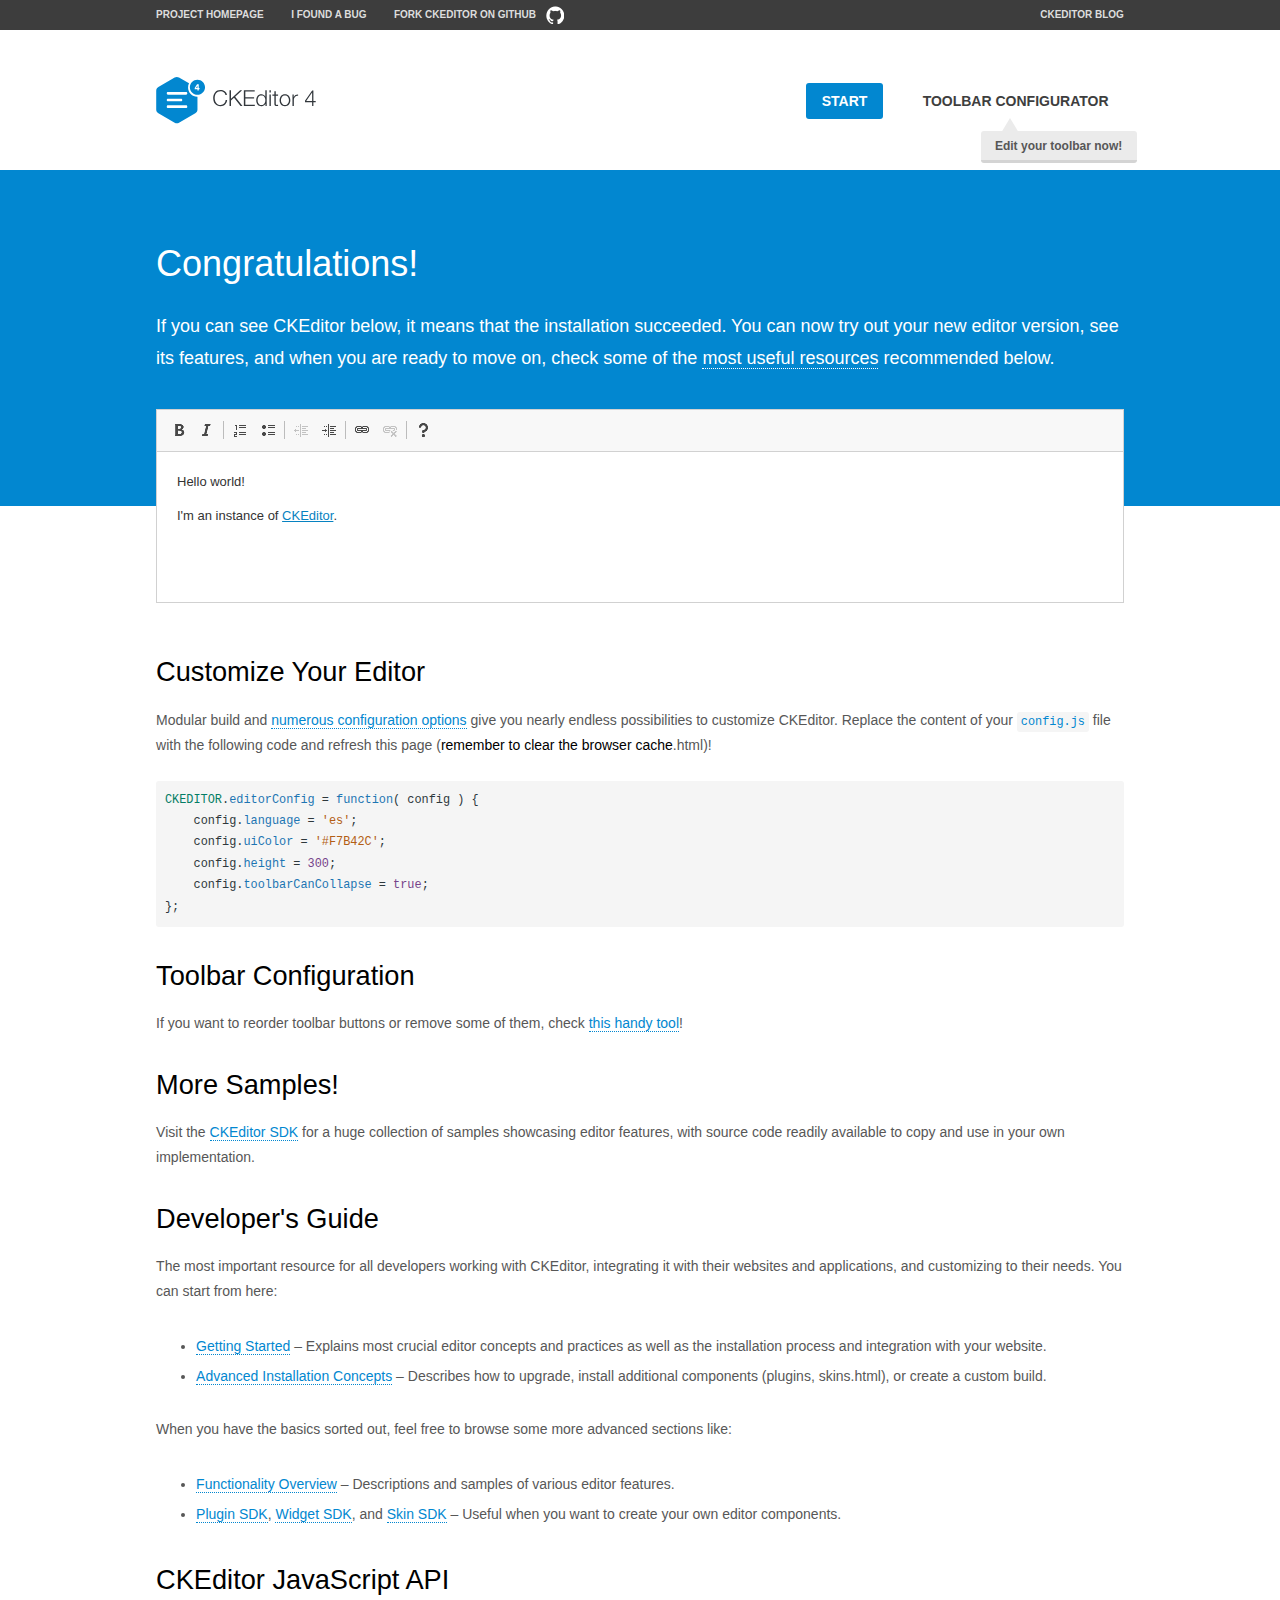
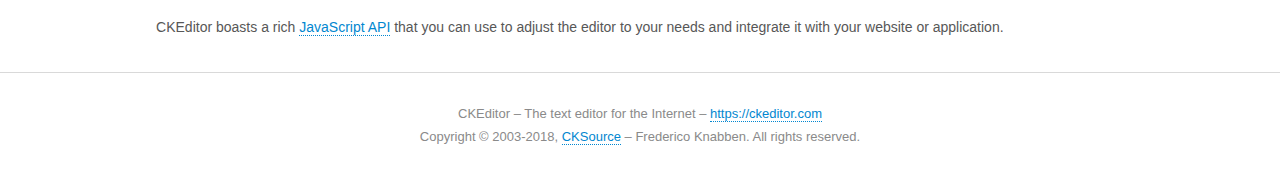
<file: ckeditor/samples/index.html>
<!DOCTYPE html>
<!--
Copyright (c) 2003-2018, CKSource - Frederico Knabben. All rights reserved.
For licensing, see LICENSE.md or https://ckeditor.com/legal/ckeditor-oss-license
-->
<html>
<head>
	<meta charset="utf-8">
	<title>CKEditor Sample</title>
	<script src="../ckeditor.js"></script>
	<script src="js/sample.js"></script>
	<link rel="stylesheet" href="css/samples.css">
	<link rel="stylesheet" href="toolbarconfigurator/lib/codemirror/neo.css">
</head>
<body id="main">

<nav class="navigation-a">
	<div class="grid-container">
		<ul class="navigation-a-left grid-width-70">
			<li><a href="https://ckeditor.com/ckeditor-4/">Project Homepage</a></li>
			<li><a href="https://github.com/ckeditor/ckeditor-dev/issues">I found a bug</a></li>
			<li><a href="http://github.com/ckeditor/ckeditor-dev" class="icon-pos-right icon-navigation-a-github">Fork CKEditor on GitHub</a></li>
		</ul>
		<ul class="navigation-a-right grid-width-30">
			<li><a href="https://ckeditor.com/blog/">CKEditor Blog</a></li>
		</ul>
	</div>
</nav>

<header class="header-a">
	<div class="grid-container">
		<h1 class="header-a-logo grid-width-30">
			<a href="index.html"><img src="img/logo.svg" onerror="this.src='img/logo.png'; this.onerror=null;" alt="CKEditor Sample"></a>
		</h1>

		<nav class="navigation-b grid-width-70">
			<ul>
				<li><a href="index.html" class="button-a button-a-background">Start</a></li>
				<li><a href="toolbarconfigurator/index.html" class="button-a">Toolbar configurator <span class="balloon-a balloon-a-nw">Edit your toolbar now!</span></a></li>
			</ul>
		</nav>
	</div>
</header>

<main>
	<div class="adjoined-top">
		<div class="grid-container">
			<div class="content grid-width-100">
				<h1>Congratulations!</h1>
				<p>
					If you can see CKEditor below, it means that the installation succeeded.
					You can now try out your new editor version, see its features, and when you are ready to move on, check some of the <a href="#sample-customize">most useful resources</a> recommended below.
				</p>
			</div>
		</div>
	</div>
	<div class="adjoined-bottom">
		<div class="grid-container">
			<div class="grid-width-100">
				<div id="editor">
					<h1>Hello world!</h1>
					<p>I'm an instance of <a href="https://ckeditor.com">CKEditor</a>.</p>
				</div>
			</div>
		</div>
	</div>

	<div class="grid-container">
		<div class="content grid-width-100">
			<section id="sample-customize">
				<h2>Customize Your Editor</h2>
				<p>Modular build and <a href="https://ckeditor.com/docs/ckeditor4/latest/guide/dev_configuration">numerous configuration options</a> give you nearly endless possibilities to customize CKEditor. Replace the content of your <code><a href="../config.js">config.js</a></code> file with the following code and refresh this page (<strong>remember to clear the browser cache</strong>.html)!</p>
		<pre class="cm-s-neo CodeMirror"><code><span style="padding-right: 0.1px;"><span class="cm-variable">CKEDITOR</span>.<span class="cm-property">editorConfig</span> <span class="cm-operator">=</span> <span class="cm-keyword">function</span>( <span class="cm-def">config</span> ) {</span>
<span style="padding-right: 0.1px;"><span class="cm-tab">	</span><span class="cm-variable-2">config</span>.<span class="cm-property">language</span> <span class="cm-operator">=</span> <span class="cm-string">'es'</span>;</span>
<span style="padding-right: 0.1px;"><span class="cm-tab">	</span><span class="cm-variable-2">config</span>.<span class="cm-property">uiColor</span> <span class="cm-operator">=</span> <span class="cm-string">'#F7B42C'</span>;</span>
<span style="padding-right: 0.1px;"><span class="cm-tab">	</span><span class="cm-variable-2">config</span>.<span class="cm-property">height</span> <span class="cm-operator">=</span> <span class="cm-number">300</span>;</span>
<span style="padding-right: 0.1px;"><span class="cm-tab">	</span><span class="cm-variable-2">config</span>.<span class="cm-property">toolbarCanCollapse</span> <span class="cm-operator">=</span> <span class="cm-atom">true</span>;</span>
<span style="padding-right: 0.1px;">};</span></code></pre>
			</section>

			<section>
				<h2>Toolbar Configuration</h2>
				<p>If you want to reorder toolbar buttons or remove some of them, check <a href="toolbarconfigurator/index.html">this handy tool</a>!</p>
			</section>

			<section>
				<h2>More Samples!</h2>
				<p>Visit the <a href="https://sdk.ckeditor.com">CKEditor SDK</a> for a huge collection of samples showcasing editor features, with source code readily available to copy and use in your own implementation.</p>
			</section>

			<section>
				<h2>Developer's Guide</h2>
				<p>The most important resource for all developers working with CKEditor, integrating it with their websites and applications, and customizing to their needs. You can start from here:</p>
				<ul>
					<li><a href="https://ckeditor.com/docs/ckeditor4/latest/guide/dev_installation.html">Getting Started</a> &ndash; Explains most crucial editor concepts and practices as well as the installation process and integration with your website.</li>
					<li><a href="https://ckeditor.com/docs/ckeditor4/latest/guide/dev_advanced_installation">Advanced Installation Concepts</a> &ndash; Describes how to upgrade, install additional components (plugins, skins.html), or create a custom build.</li>
				</ul>
					<p>When you have the basics sorted out, feel free to browse some more advanced sections like:</p>
				<ul>
					<li><a href="https://ckeditor.com/docs/ckeditor4/latest/guide/dev_features.html">Functionality Overview</a> &ndash; Descriptions and samples of various editor features.</li>
					<li><a href="https://ckeditor.com/docs/ckeditor4/latest/guide/plugin_sdk_intro.html">Plugin SDK</a>, <a href="https://ckeditor.com/docs/ckeditor4/latest/guide/widget_sdk_intro.html">Widget SDK</a>, and <a href="https://ckeditor.com/docs/ckeditor4/latest/guide/skin_sdk_intro.html">Skin SDK</a> &ndash; Useful when you want to create your own editor components.</li>
				</ul>
			</section>

			<section>
				<h2>CKEditor JavaScript API</h2>
				<p>CKEditor boasts a rich <a href="https://ckeditor.com/docs/ckeditor4/latest/api/index.html">JavaScript API</a> that you can use to adjust the editor to your needs and integrate it with your website or application.</p>
			</section>
		</div>
	</div>
</main>

<footer class="footer-a grid-container">
	<div class="grid-container">
		<p class="grid-width-100">
			CKEditor &ndash; The text editor for the Internet &ndash; <a class="samples" href="https://ckeditor.com/">https://ckeditor.com</a>
		</p>
		<p class="grid-width-100" id="copy">
			Copyright &copy; 2003-2018, <a class="samples" href="https://cksource.com/">CKSource</a> &ndash; Frederico Knabben. All rights reserved.
		</p>
	</div>
</footer>
<script>
	initSample();
</script>

</body>
</html>
</file>
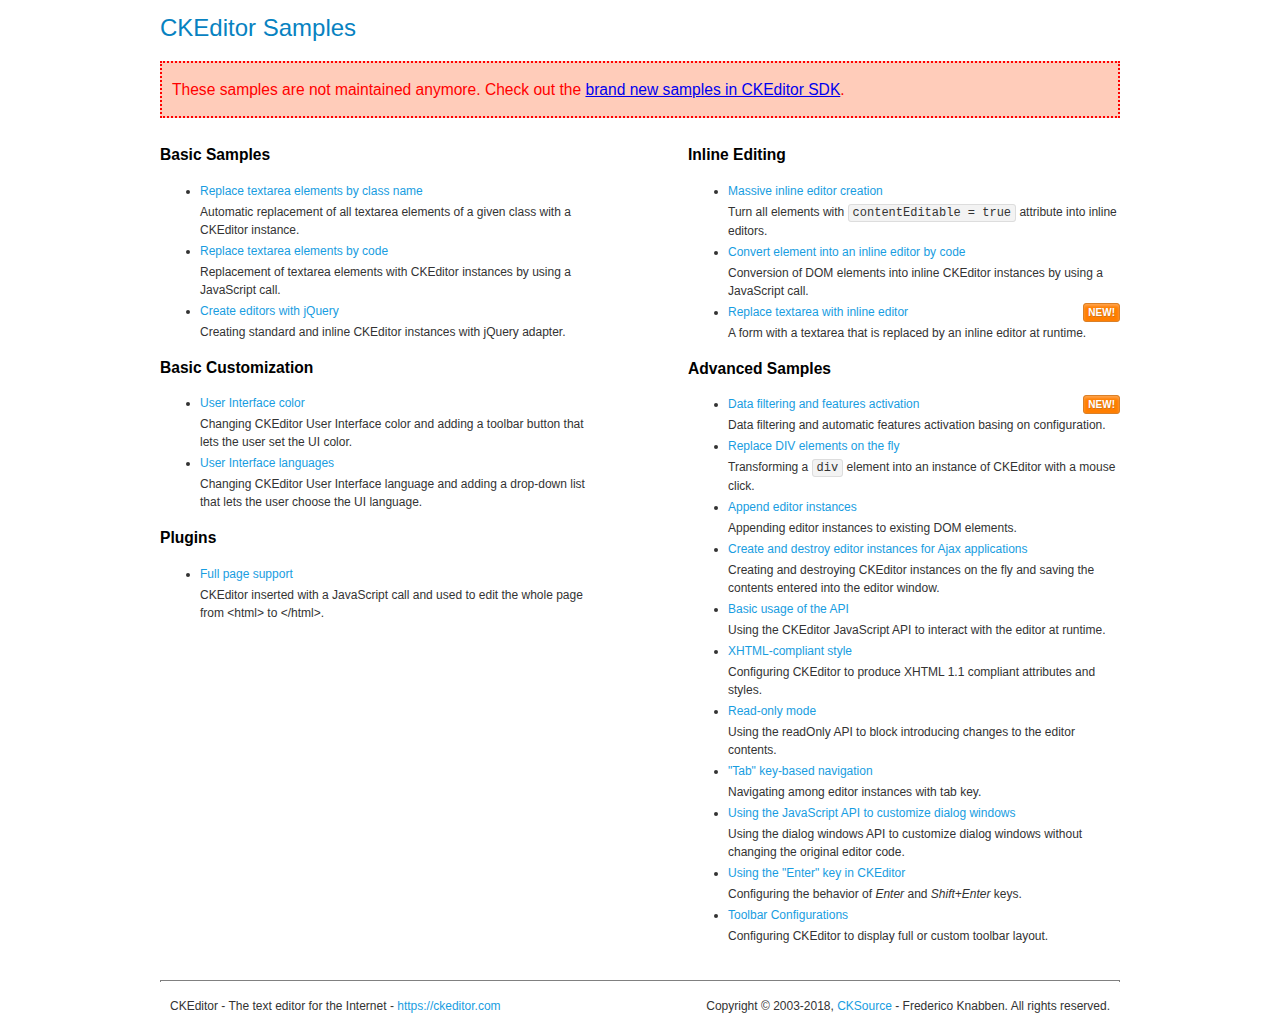
<file: ckeditor/samples/old/index.html>
<!DOCTYPE html>
<!--
Copyright (c) 2003-2018, CKSource - Frederico Knabben. All rights reserved.
For licensing, see LICENSE.md or https://ckeditor.com/legal/ckeditor-oss-license
-->
<html>
<head>
	<meta charset="utf-8">
	<title>CKEditor Samples</title>
	<link rel="stylesheet" href="sample.css">
</head>
<body>
	<h1 class="samples">
		CKEditor Samples
	</h1>
	<div class="warning deprecated">
		These samples are not maintained anymore. Check out the <a href="https://sdk.ckeditor.com/">brand new samples in CKEditor SDK</a>.
	</div>
	<div class="twoColumns">
		<div class="twoColumnsLeft">
			<h2 class="samples">
				Basic Samples
			</h2>
			<dl class="samples">
				<dt><a class="samples" href="replacebyclass.html">Replace textarea elements by class name</a></dt>
				<dd>Automatic replacement of all textarea elements of a given class with a CKEditor instance.</dd>

				<dt><a class="samples" href="replacebycode.html">Replace textarea elements by code</a></dt>
				<dd>Replacement of textarea elements with CKEditor instances by using a JavaScript call.</dd>

				<dt><a class="samples" href="jquery.html">Create editors with jQuery</a></dt>
				<dd>Creating standard and inline CKEditor instances with jQuery adapter.</dd>
			</dl>

			<h2 class="samples">
				Basic Customization
			</h2>
			<dl class="samples">
				<dt><a class="samples" href="uicolor.html">User Interface color</a></dt>
				<dd>Changing CKEditor User Interface color and adding a toolbar button that lets the user set the UI color.</dd>

				<dt><a class="samples" href="uilanguages.html">User Interface languages</a></dt>
				<dd>Changing CKEditor User Interface language and adding a drop-down list that lets the user choose the UI language.</dd>
			</dl>


			<h2 class="samples">Plugins</h2>
<dl class="samples">
<dt><a class="samples" href="wysiwygarea/fullpage.html">Full page support</a></dt>
<dd>CKEditor inserted with a JavaScript call and used to edit the whole page from &lt;html&gt; to &lt;/html&gt;.</dd>
</dl>
		</div>
		<div class="twoColumnsRight">
			<h2 class="samples">
				Inline Editing
			</h2>
			<dl class="samples">
				<dt><a class="samples" href="inlineall.html">Massive inline editor creation</a></dt>
				<dd>Turn all elements with <code>contentEditable = true</code> attribute into inline editors.</dd>

				<dt><a class="samples" href="inlinebycode.html">Convert element into an inline editor by code</a></dt>
				<dd>Conversion of DOM elements into inline CKEditor instances by using a JavaScript call.</dd>

				<dt><a class="samples" href="inlinetextarea.html">Replace textarea with inline editor</a> <span class="new">New!</span></dt>
				<dd>A form with a textarea that is replaced by an inline editor at runtime.</dd>

				
			</dl>

			<h2 class="samples">
				Advanced Samples
			</h2>
			<dl class="samples">
				<dt><a class="samples" href="datafiltering.html">Data filtering and features activation</a> <span class="new">New!</span></dt>
				<dd>Data filtering and automatic features activation basing on configuration.</dd>

				<dt><a class="samples" href="divreplace.html">Replace DIV elements on the fly</a></dt>
				<dd>Transforming a <code>div</code> element into an instance of CKEditor with a mouse click.</dd>

				<dt><a class="samples" href="appendto.html">Append editor instances</a></dt>
				<dd>Appending editor instances to existing DOM elements.</dd>

				<dt><a class="samples" href="ajax.html">Create and destroy editor instances for Ajax applications</a></dt>
				<dd>Creating and destroying CKEditor instances on the fly and saving the contents entered into the editor window.</dd>

				<dt><a class="samples" href="api.html">Basic usage of the API</a></dt>
				<dd>Using the CKEditor JavaScript API to interact with the editor at runtime.</dd>

				<dt><a class="samples" href="xhtmlstyle.html">XHTML-compliant style</a></dt>
				<dd>Configuring CKEditor to produce XHTML 1.1 compliant attributes and styles.</dd>

				<dt><a class="samples" href="readonly.html">Read-only mode</a></dt>
				<dd>Using the readOnly API to block introducing changes to the editor contents.</dd>

				<dt><a class="samples" href="tabindex.html">"Tab" key-based navigation</a></dt>
				<dd>Navigating among editor instances with tab key.</dd>


				
<dt><a class="samples" href="dialog/dialog.html">Using the JavaScript API to customize dialog windows</a></dt>
<dd>Using the dialog windows API to customize dialog windows without changing the original editor code.</dd>

<dt><a class="samples" href="enterkey/enterkey.html">Using the &quot;Enter&quot; key in CKEditor</a></dt>
<dd>Configuring the behavior of <em>Enter</em> and <em>Shift+Enter</em> keys.</dd>

<dt><a class="samples" href="toolbar/toolbar.html">Toolbar Configurations</a></dt>
<dd>Configuring CKEditor to display full or custom toolbar layout.</dd>

			</dl>
		</div>
	</div>
	<div id="footer">
		<hr>
		<p>
			CKEditor - The text editor for the Internet - <a class="samples" href="https://ckeditor.com/">https://ckeditor.com</a>
		</p>
		<p id="copy">
			Copyright &copy; 2003-2018, <a class="samples" href="https://cksource.com/">CKSource</a> - Frederico Knabben. All rights reserved.
		</p>
	</div>
</body>
</html>
</file>
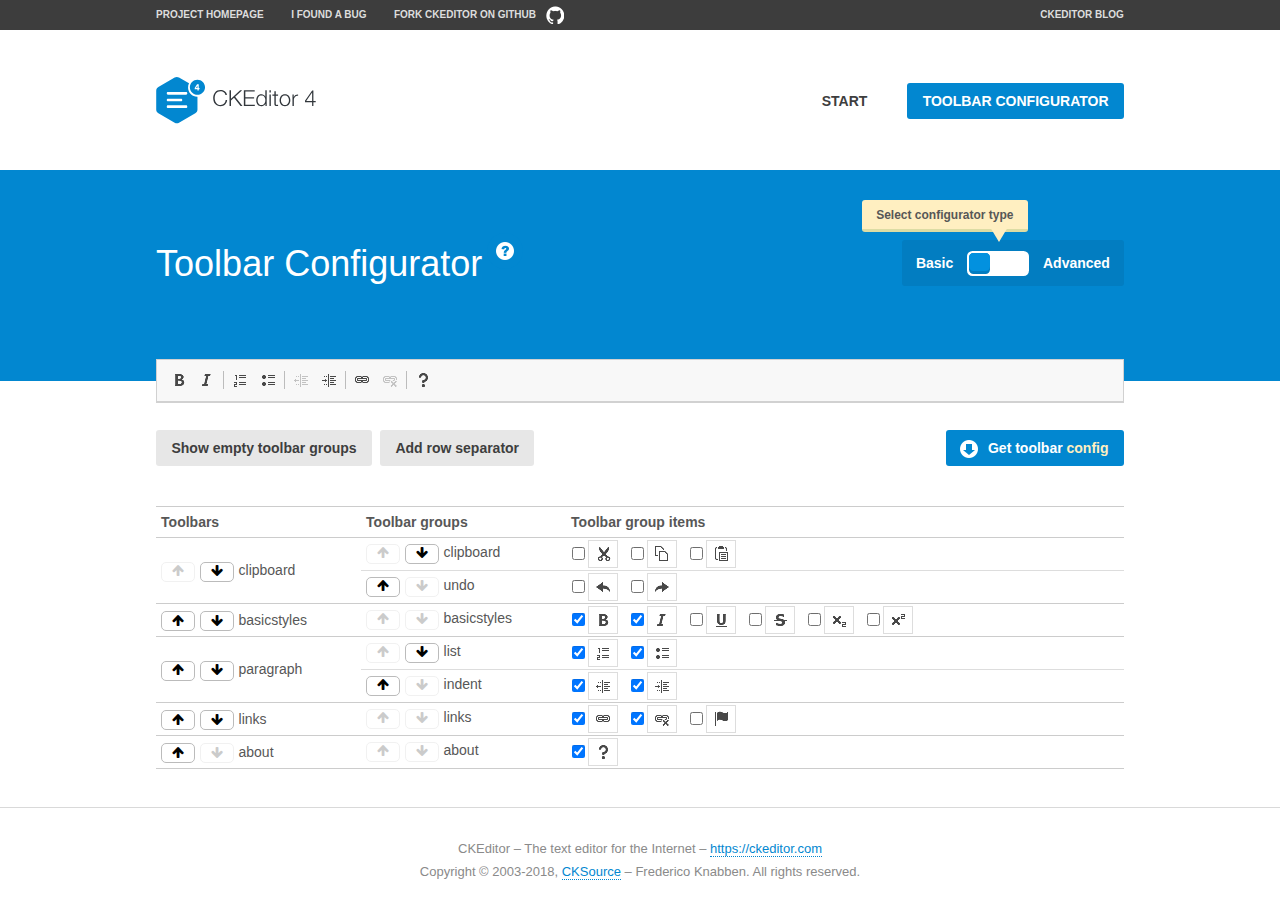
<file: ckeditor/samples/toolbarconfigurator/index.html>
<!DOCTYPE html>
<!--
Copyright (c) 2003-2018, CKSource - Frederico Knabben. All rights reserved.
For licensing, see LICENSE.md or https://ckeditor.com/legal/ckeditor-oss-license
-->
<!--[if IE 8]><html class="ie8"><![endif]-->
<!--[if gt IE 8]><html><![endif]-->
<!--[if !IE]><!--><html><!--<![endif]-->
<head>
	<meta charset="utf-8">
	<title>Toolbar Configurator</title>
	<script src="../../ckeditor.js"></script>
	<script>
		if ( CKEDITOR.env.ie && CKEDITOR.env.version < 9 )
			CKEDITOR.tools.enableHtml5Elements( document );
	</script>
	<link rel="stylesheet" href="lib/codemirror/codemirror.css">
	<link rel="stylesheet" href="lib/codemirror/show-hint.css">
	<link rel="stylesheet" href="lib/codemirror/neo.css">
	<link rel="stylesheet" href="css/fontello.css">
	<link rel="stylesheet" href="../css/samples.css">
</head>
<body id="toolbar">

<nav class="navigation-a">
	<div class="grid-container">
		<ul class="navigation-a-left grid-width-70">
			<li><a href="https://ckeditor.com/ckeditor-4/">Project Homepage</a></li>
			<li><a href="https://github.com/ckeditor/ckeditor-dev/issues">I found a bug</a></li>
			<li><a href="http://github.com/ckeditor/ckeditor-dev" class="icon-pos-right icon-navigation-a-github">Fork CKEditor on GitHub</a></li>
		</ul>
		<ul class="navigation-a-right grid-width-30">
			<li><a href="https://ckeditor.com/blog/">CKEditor Blog</a></li>
		</ul>
	</div>
</nav>

<header class="header-a">
	<div class="grid-container">
		<h1 class="header-a-logo grid-width-30">
			<a href="../index.html"><img src="../img/logo.svg" onerror="this.src='../img/logo.png'; this.onerror=null;" alt="CKEditor Logo"></a>
		</h1>
		<nav class="navigation-b grid-width-70">
			<ul>
				<li><a href="../index.html"  class="button-a">Start</a></li>
				<li><a href="index.html"  class="button-a button-a-background">Toolbar configurator</a></li>
			</ul>
		</nav>
	</div>
</header>

<main>
	<div class="adjoined-top">
		<div class="grid-container">
			<div class="content grid-width-100">
				<div class="grid-container-nested">
					<h1 class="grid-width-60">
						Toolbar Configurator
						<a href="#help-content" type="button" title="Configurator help" id="help" class="button-a button-a-background button-a-no-text icon-pos-left icon-question-mark">Help</a>
					</h1>

					<div class="grid-width-40 grid-switch-magic">
						<div class="switch">
							<span class="balloon-a balloon-a-se">Select configurator type</span>
							<input type="radio" name="radio" data-num="1" id="radio-basic" />
							<input type="radio" name="radio" data-num="2" id="radio-advanced" />
							<label data-for="1" for="radio-basic">Basic</label>
							<span class="switch-inner">
								<span class="handler"></span>
							</span>
							<label data-for="2" for="radio-advanced">Advanced</label>
						</div>
					</div>
				</div>
			</div>
		</div>
	</div>
	<div class="adjoined-bottom">
		<div class="grid-container">
			<div class="grid-width-100">
				<div class="editors-container">
					<div id="editor-basic"></div>
					<div id="editor-advanced"></div>
				</div>
			</div>
		</div>
	</div>

	<div class="grid-container configurator">
		<div class="content grid-width-100">
			<div class="configurator">
				<div>
					<div id="toolbarModifierWrapper"></div>
				</div>
			</div>
		</div>
	</div>

	<div id="help-content">
		<div class="grid-container">
			<div class="grid-width-100">
				<h2>What Am I Doing Here?</h2>

				<div class="grid-container grid-container-nested">
					<div class="basic">
						<div class="grid-width-50">
							<p>Arrange <a href="https://ckeditor.com/docs/ckeditor4/latest/api/CKEDITOR_config.html#cfg-toolbarGroups">toolbar groups</a>, toggle <a href="https://ckeditor.com/docs/ckeditor4/latest/api/CKEDITOR_config.html#cfg-removeButtons">button visibility</a> according to your needs and get your toolbar configuration.</p>
							<p>You can replace the content of the <a href="../../config.js"><code>config.js</code></a> file with the generated configuration. If you already set some configuration options you will need to merge both configurations.</p>
						</div>
						<div class="grid-width-50">
							<p>Read more about different ways of <a href="https://ckeditor.com/docs/ckeditor4/latest/guide/dev_configuration.html">setting configuration</a> and do not forget about <strong>clearing browser cache</strong>.</p>
							<p>Arranging toolbar groups is the recommended way of configuring the toolbar, but if you need more freedom you can use the <a href="#advanced">advanced configurator</a>.</p>
						</div>
					</div>
					<div class="advanced" style="display: none;">
						<div class="grid-width-50">
							<p>With this code editor you can edit your <a href="https://ckeditor.com/docs/ckeditor4/latest/api/CKEDITOR_config.html#cfg-toolbar">toolbar configuration</a> live.</p>
							<p>You can replace the content of the <a href="../../config.js"><code>config.js</code></a> file with the generated configuration. If you already set some configuration options you will need to merge both configurations.</p>
						</div>
						<div class="grid-width-50">
							<p>Read more about different ways of <a href="https://ckeditor.com/docs/ckeditor4/latest/guide/dev_configuration.html">setting configuration</a> and do not forget about <strong>clearing browser cache</strong>.</p>
						</div>
					</div>
				</div>

				<p class="grid-container grid-container-nested">
					<button type="button" class="help-content-close grid-width-100 button-a button-a-background">Got it. Let's play!</button>
				</p>
			</div>
		</div>
	</div>
</main>

<footer class="footer-a grid-container">
	<p class="grid-width-100">
		CKEditor &ndash; The text editor for the Internet &ndash; <a class="samples" href="https://ckeditor.com/">https://ckeditor.com</a>
	</p>
	<p class="grid-width-100" id="copy">
		Copyright &copy; 2003-2018, <a class="samples" href="https://cksource.com/">CKSource</a> &ndash; Frederico Knabben. All rights reserved.
	</p>
</footer>

<script src="lib/codemirror/codemirror.js"></script>
<script src="lib/codemirror/javascript.js"></script>
<script src="lib/codemirror/show-hint.js"></script>

<script src="js/fulltoolbareditor.js"></script>
<script src="js/abstracttoolbarmodifier.js"></script>
<script src="js/toolbarmodifier.js"></script>
<script src="js/toolbartextmodifier.js"></script>
<script src="../js/sf.js"></script>

<script>
	( function() {
		'use strict';

		var mode = ( window.location.hash.substr( 1 ) === 'advanced' ) ? 'advanced' : 'basic',
			configuratorSection = CKEDITOR.document.findOne( 'main > .grid-container.configurator' ),
			basicInstruction = CKEDITOR.document.findOne( '#help-content .basic' ),
			advancedInstruction = CKEDITOR.document.findOne( '#help-content .advanced' ),

			// Configurator mode switcher.
			modeSwitchBasic = CKEDITOR.document.getById( 'radio-basic' ),
			modeSwitchAdvanced = CKEDITOR.document.getById( 'radio-advanced' );

		// Initial setup
		function updateSwitcher() {
			if ( mode === 'advanced' ) {
				modeSwitchAdvanced.$.checked = true;
			} else {
				modeSwitchBasic.$.checked = true;
			}
		}

		updateSwitcher();

		CKEDITOR.document.getWindow().on( 'hashchange', function( e ) {
			var hash = window.location.hash.substr( 1 );
			if ( !( hash === 'advanced' || hash === 'basic' ) ) {
				return;
			}
			mode = hash;
			onToolbarsDone( mode );
		} );

		CKEDITOR.document.getWindow().on( 'resize', function() {
			updateToolbar( ( mode === 'basic' ? toolbarModifier : toolbarTextModifier )[ 'editorInstance' ] );
		} );

		function onRefresh( modifier ) {
			modifier = modifier || this;

			if ( mode === 'basic' && modifier instanceof ToolbarConfigurator.ToolbarTextModifier ) {
				return;
			}

			// CodeMirror container becomes visible, so we need to refresh and to avoid rendering problems.
			if ( mode === 'advanced' && modifier instanceof ToolbarConfigurator.ToolbarTextModifier ) {
				modifier.codeContainer.refresh();
			}

			updateToolbar( modifier.editorInstance );
		}

		function updateToolbar( editor ) {
			var editorContainer = editor.container;

			// Not always editor is loaded.
			if ( !editorContainer ) {
				return;
			}

			var displayStyle = editorContainer.getStyle( 'display' );

			editorContainer.setStyle( 'display', 'block' );

			var newHeight = editorContainer.getSize( 'height' );

			var newMarginTop = parseInt( editorContainer.getComputedStyle( 'margin-top' ), 10 );
			newMarginTop = ( isNaN( newMarginTop ) ? 0 : Number( newMarginTop ) );

			var newMarginBottom = parseInt( editorContainer.getComputedStyle( 'margin-bottom' ), 10 );
			newMarginBottom = ( isNaN( newMarginBottom ) ? 0 : Number( newMarginBottom ) );

			var result = newHeight + newMarginTop + newMarginBottom;

			editorContainer.setStyle( 'display', displayStyle );

			editor.container.getAscendant( 'div' ).setStyle( 'height', result + 'px' );
		}

		var toolbarModifier = new ToolbarConfigurator.ToolbarModifier( 'editor-basic' );

		var done = 0;
		toolbarModifier.init( onToolbarInit );
		toolbarModifier.onRefresh = onRefresh;

		CKEDITOR.document.getById( 'toolbarModifierWrapper' ).append( toolbarModifier.mainContainer );

		var toolbarTextModifier = new ToolbarConfigurator.ToolbarTextModifier( 'editor-advanced' );
		toolbarTextModifier.init( onToolbarInit );
		toolbarTextModifier.onRefresh = onRefresh;

		function onToolbarInit() {
			if ( ++done === 2 ) {
				onToolbarsDone();

				positionSticky.watch( CKEDITOR.document.findOne( '.toolbar' ), function() {
					return mode === 'advanced';
				} );
			}
		}

		function onToolbarsDone() {
			if ( mode === 'basic' ) {
				toggleModeBasic( false );
			} else {
				toggleModeAdvanced( false );
			}

			updateSwitcher();

			setTimeout( function() {
				CKEDITOR.document.findOne( '.editors-container' ).addClass( 'active' );
				CKEDITOR.document.findOne( '#toolbarModifierWrapper' ).addClass( 'active' );
			}, 200 );
		}

		CKEDITOR.document.getById( 'toolbarModifierWrapper' ).append( toolbarTextModifier.mainContainer );

		function toogleModeSwitch( onElement, offElement, onModifier, offModifier ) {
			onElement.addClass( 'fancy-button-active' );
			offElement.removeClass( 'fancy-button-active' );

			onModifier.showUI();
			offModifier.hideUI();
		}

		function toggleModeBasic( callOnRefresh ) {
			callOnRefresh = ( callOnRefresh !== false );
			mode = 'basic';
			window.location.hash = '#basic';
			toogleModeSwitch( modeSwitchBasic, modeSwitchAdvanced, toolbarModifier, toolbarTextModifier );

			configuratorSection.removeClass( 'freed-width' );
			basicInstruction.show();
			advancedInstruction.hide();

			callOnRefresh && onRefresh( toolbarModifier );
		}

		function toggleModeAdvanced( callOnRefresh ) {
			callOnRefresh = ( callOnRefresh !== false );
			mode = 'advanced';
			window.location.hash = '#advanced';
			toogleModeSwitch( modeSwitchAdvanced, modeSwitchBasic, toolbarTextModifier, toolbarModifier );

			configuratorSection.addClass( 'freed-width' );
			advancedInstruction.show();
			basicInstruction.hide();

			callOnRefresh && onRefresh( toolbarTextModifier );
		}

		modeSwitchBasic.on( 'click', toggleModeBasic );
		modeSwitchAdvanced.on( 'click', toggleModeAdvanced );

		//
		// Position:sticky for the toolbar.
		//

		// Will make elements behave like they were styled with position:sticky.
		var positionSticky = {
			// Store object: {
			// 		element: CKEDITOR.dom.element, // Element which will float.
			// 		placeholder: CKEDITOR.dom.element, // Placeholder which is place to prevent page bounce.
			// 		isFixed: boolean // Whether element float now.
			// }
			watched: [],

			active: [],

			staticContainer: null,

			init: function() {
				var element = CKEDITOR.dom.element.createFromHtml(
					'<div class="staticContainer">' +
						'<div class="grid-container" >' +
							'<div class="grid-width-100">' +
								'<div class="inner"></div>' +
							'</div>' +
						'</div>' +
					'</div>' );

				this.staticContainer = element.findOne( '.inner' );

				CKEDITOR.document.getBody().append( element );
			},

			watch: function( element, preventFunc ) {
				this.watched.push( {
					element: element,
					placeholder: new CKEDITOR.dom.element( 'div' ),
					isFixed: false,
					preventFunc: preventFunc
				} );
			},

			checkAll: function() {
				for ( var i = 0; i < this.watched.length; i++ ) {
					this.check( this.watched[ i ] );
				}
			},

			check: function( element ) {
				var isFixed = element.isFixed;
				var shouldBeFixed = this.shouldBeFixed( element );

				// Nothing to be done.
				if ( isFixed === shouldBeFixed ) {
					return;
				}

				var placeholder = element.placeholder;

				if ( isFixed ) {
					// Unfixing.

					element.element.insertBefore( placeholder );
					placeholder.remove();

					element.element.removeStyle( 'margin' );

					this.active.splice( CKEDITOR.tools.indexOf( this.active, element ), 1 );

				} else {
					// Fixing.
					placeholder.setStyle( 'width', element.element.getSize( 'width' ) + 'px' );
					placeholder.setStyle( 'height', element.element.getSize( 'height' ) + 'px' );
					placeholder.setStyle( 'margin-bottom', element.element.getComputedStyle( 'margin-bottom' ) );
					placeholder.setStyle( 'display', element.element.getComputedStyle( 'display' ) );
					placeholder.insertAfter( element.element );

					this.staticContainer.append( element.element );

					this.active.push( element );
				}

				element.isFixed = !element.isFixed;
			},

			shouldBeFixed: function( element ) {
				if ( element.preventFunc && element.preventFunc() ) {
					return false;
				}

				// If element is already fixed we are checking it's placeholder.
				var related = ( element.isFixed ? element.placeholder : element.element ),
					clientRect = related.$.getBoundingClientRect(),
					staticHeight = this.staticContainer.getSize('height' ),
					elemHeight = element.element.getSize( 'height' );

				if ( element.isFixed ) {
					return ( clientRect.top + elemHeight < staticHeight );
				} else {
					return ( clientRect.top < staticHeight );
				}
			}
		};

		positionSticky.init();

		CKEDITOR.document.getWindow().on( 'scroll',
			new CKEDITOR.tools.eventsBuffer( 100, positionSticky.checkAll, positionSticky ).input
		);

		// Make the toolbar sticky.
		positionSticky.watch( CKEDITOR.document.findOne( '.editors-container' ) );

		// Help button and help-content.
		( function() {
			var helpButton = CKEDITOR.document.getById( 'help' ),
				helpContent = CKEDITOR.document.getById( 'help-content' );

			// Don't show help button on IE8 because it's unsupported by Pico Modal.
			if ( CKEDITOR.env.ie && CKEDITOR.env.version == 8 ) {
				helpButton.hide();
			} else {
				// Display help modal when the button is clicked.
				helpButton.on( 'click', function( evt ) {
					SF.modal( {
						// Clone modal content from DOM.
						content: helpContent.getHtml(),

						afterCreate: function( modal ) {
							// Enable modal content button to close the modal.
							new CKEDITOR.dom.element( modal.modalElem() ).findOne( '.help-content-close' ).once( 'click', modal.close );
						}
					} ).show();
				} );
			}
		} )();
	} )();
</script>
</body>
</html>
</file>
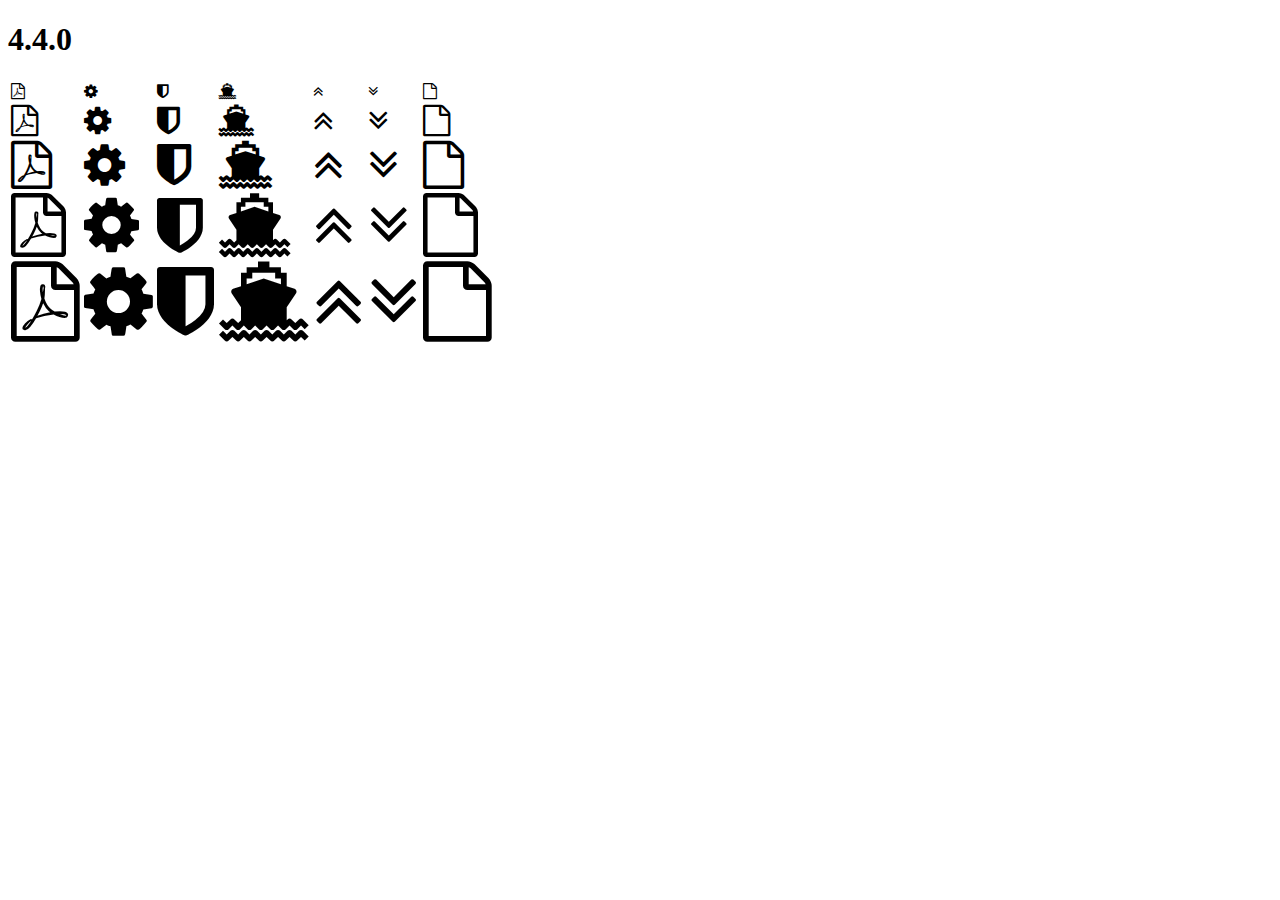
<file: rating/fonts/font-awesome/fonts/4.4.0/index.html>
<!DOCTYPE html>
<html>
  <head>
    <link rel="stylesheet" href="https://maxcdn.bootstrapcdn.com/font-awesome/4.4.0/css/font-awesome.css" />
  </head>

  <body>
    <h1>4.4.0</h1>
    <table>
      <tr>
        <td><i class="fa fa-1x fa-file-pdf-o"></i></td>
        <td><i class="fa fa-1x fa-cog"></i></td>
        <td><i class="fa fa-1x fa-shield"></i></td>
        <td><i class="fa fa-1x fa-ship"></i></td>
        <td><i class="fa fa-1x fa-angle-double-up"></i></td>
        <td><i class="fa fa-1x fa-angle-double-down"></i></td>
        <td><i class="fa fa-1x fa-file-o"></i></td>
      </tr>
      <tr>
        <td><i class="fa fa-2x fa-file-pdf-o"></i></td>
        <td><i class="fa fa-2x fa-cog"></i></td>
        <td><i class="fa fa-2x fa-shield"></i></td>
        <td><i class="fa fa-2x fa-ship"></i></td>
        <td><i class="fa fa-2x fa-angle-double-up"></i></td>
        <td><i class="fa fa-2x fa-angle-double-down"></i></td>
        <td><i class="fa fa-2x fa-file-o"></i></td>
      </tr>
      <tr>
        <td><i class="fa fa-3x fa-file-pdf-o"></i></td>
        <td><i class="fa fa-3x fa-cog"></i></td>
        <td><i class="fa fa-3x fa-shield"></i></td>
        <td><i class="fa fa-3x fa-ship"></i></td>
        <td><i class="fa fa-3x fa-angle-double-up"></i></td>
        <td><i class="fa fa-3x fa-angle-double-down"></i></td>
        <td><i class="fa fa-3x fa-file-o"></i></td>
      </tr>
      <tr>
        <td><i class="fa fa-4x fa-file-pdf-o"></i></td>
        <td><i class="fa fa-4x fa-cog"></i></td>
        <td><i class="fa fa-4x fa-shield"></i></td>
        <td><i class="fa fa-4x fa-ship"></i></td>
        <td><i class="fa fa-4x fa-angle-double-up"></i></td>
        <td><i class="fa fa-4x fa-angle-double-down"></i></td>
        <td><i class="fa fa-4x fa-file-o"></i></td>
      </tr>
      <tr>
        <td><i class="fa fa-5x fa-file-pdf-o"></i></td>
        <td><i class="fa fa-5x fa-cog"></i></td>
        <td><i class="fa fa-5x fa-shield"></i></td>
        <td><i class="fa fa-5x fa-ship"></i></td>
        <td><i class="fa fa-5x fa-angle-double-up"></i></td>
        <td><i class="fa fa-5x fa-angle-double-down"></i></td>
        <td><i class="fa fa-5x fa-file-o"></i></td>
      </tr>
    </table>
  </body>

</html>
</file>
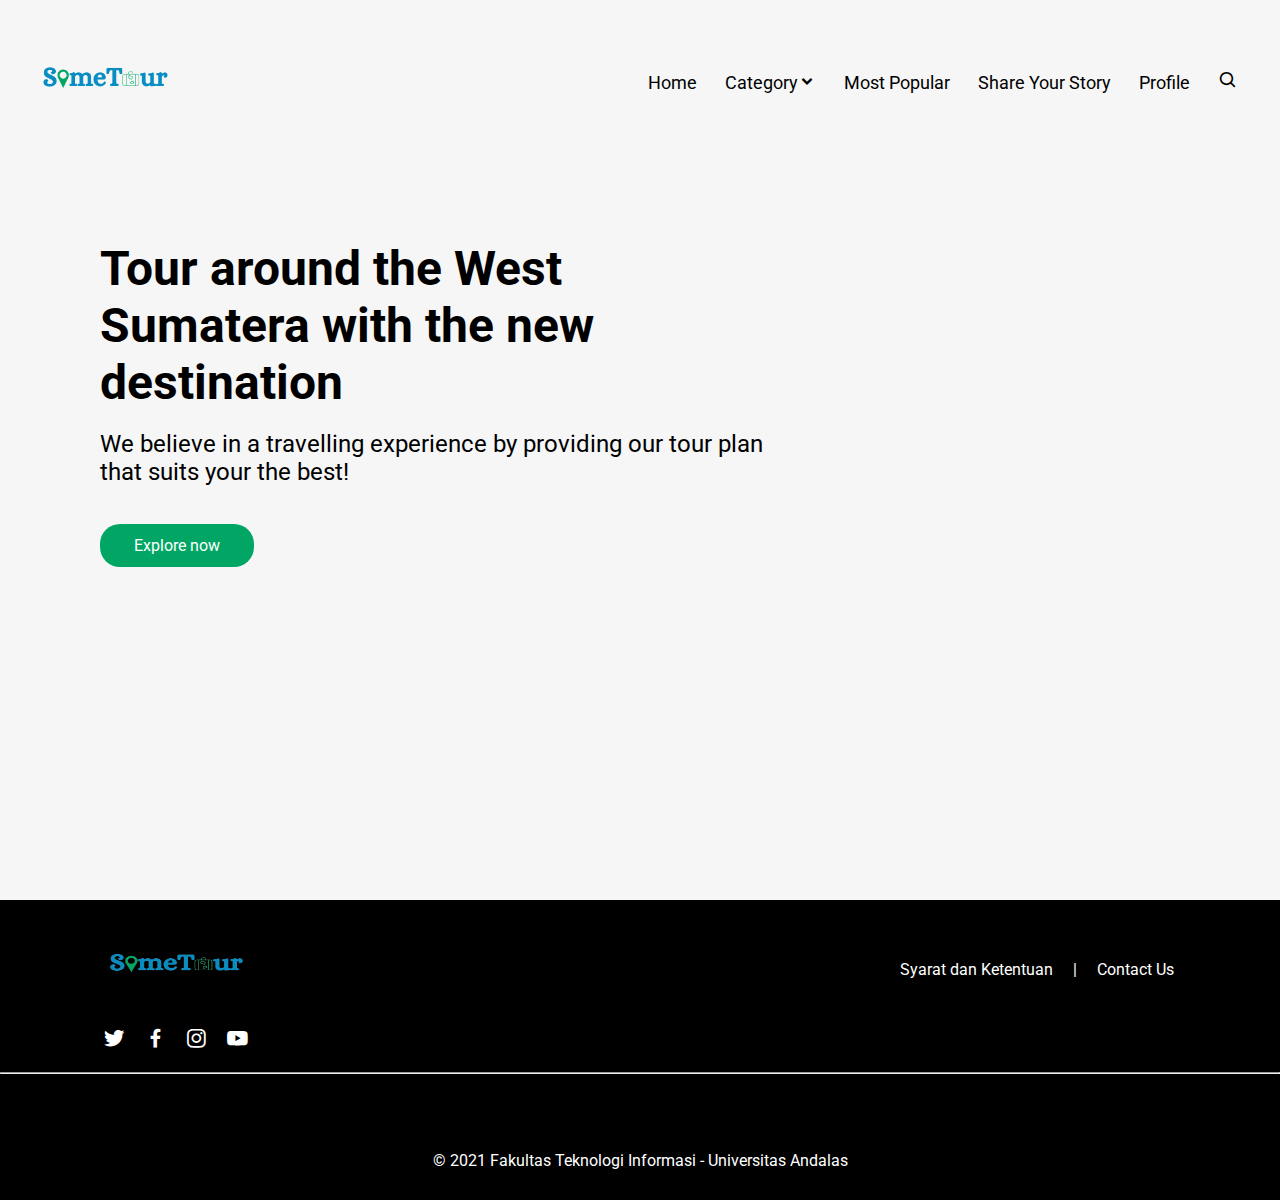
<file: alam.html>
<!DOCTYPE html>
<html lang="en">
<head>
    <meta charset="UTF-8">
    <meta http-equiv="X-UA-Compatible" content="IE=edge">
    <meta name="viewport" content="width=device-width, initial-scale=1.0">

    <!-- Style -->
    <link rel="stylesheet" href="assets/css/style.css">

    <!-- Icon -->
    <link href='https://unpkg.com/boxicons@2.0.7/css/boxicons.min.css' rel='stylesheet'>

    <!-- Font -->
    <link rel="preconnect" href="https://fonts.googleapis.com">
    <link rel="preconnect" href="https://fonts.gstatic.com" crossorigin>
    <link href="https://fonts.googleapis.com/css2?family=Roboto:wght@400;500&display=swap" rel="stylesheet">

    <title>Alam</title>
</head>
<body>
<div class="body">
    <nav>
        <a href="/index.html"><img src="/img/LOGO SOMETOUR.PNG"></a>
        <div class="nav-links">
            <i class='bx bx-x bx-sm' id="bx" onclick="hideMenu()"></i>
            <ul>
                <li><a href="/index.html">Home</a></li>
                <li><a href="#">Category<i class='bx bxs-chevron-down'></i></a>
                    <div class="sub-category">
                        <ul>
                            <li><a href="#">Alam</a></li>
                            <li><a href="/sejarah.html">Sejarah</a></li>
                            <li><a href="/maritim.html">Maritim</a></li>
                        </ul>
                    </div>
                </li>
                <li><a href="#">Most Popular</a></li>
                <li><a href="#">Share Your Story</a></li>
                <li><a href="#layer4">Profile</a></li>
                <li>
                    <div class="search">
                        <input type="text" name="" id="" class="search-txt hide" placeholder="Cari">
                        <i class='bx bx-search search-btn'></i>
                    </div>
                </li>
            </ul>
        </div>
        <i class='bx bx-menu bx-sm' id="bx" onclick="showMenu()"></i>
    </nav>
    <div class="content1">
        <h1>Tour around the West Sumatera
            with the new destination</h1><br>
        <p>We believe in a travelling experience by providing our tour
            plan that suits your the best!</p><br><br>
        <a href="#layer2" class="explore-btn">Explore now</a>
    </div>
</div>

    <footer>
        <div class="row-1">
            <div class="col-1">
                <img src="/img/LOGO SOMETOUR.PNG" alt="">
                <i class='bx bxl-twitter bx-sm'></i>
                <i class='bx bxl-facebook bx-sm'></i>
                <i class='bx bxl-instagram bx-sm' ></i>
                <i class='bx bxl-youtube bx-sm' ></i>
            </div>
            <div class="col-2"></div>
            <div class="col-3">
                <p>Syarat dan Ketentuan</p>
                <p>|</p>
                <p>Contact Us</p>
            </div>
        </div><br><hr>
        <div class="row-2">
            <p>© 2021 Fakultas Teknologi Informasi - Universitas Andalas</p>
        </div>
    </footer>

    <script>
        var navlinks = document.getElementById("navlinks")
        let input = document.querySelector(".search-txt"),
            btn = document.querySelector(".search-btn")
    
        btn.onclick = () =>{
            input.classList.toggle("hide")
        }
    
        function showMenu(){
            navlinks.style.right = "0";
        }
    
        function hideMenu(){
            navlinks.style.right = "-100%";
        }
    </script>
    <script src="/assets/js/splide.min.js"></script>
    <script src="/assets/js/script.js"></script>
</body>
</html>
</file>
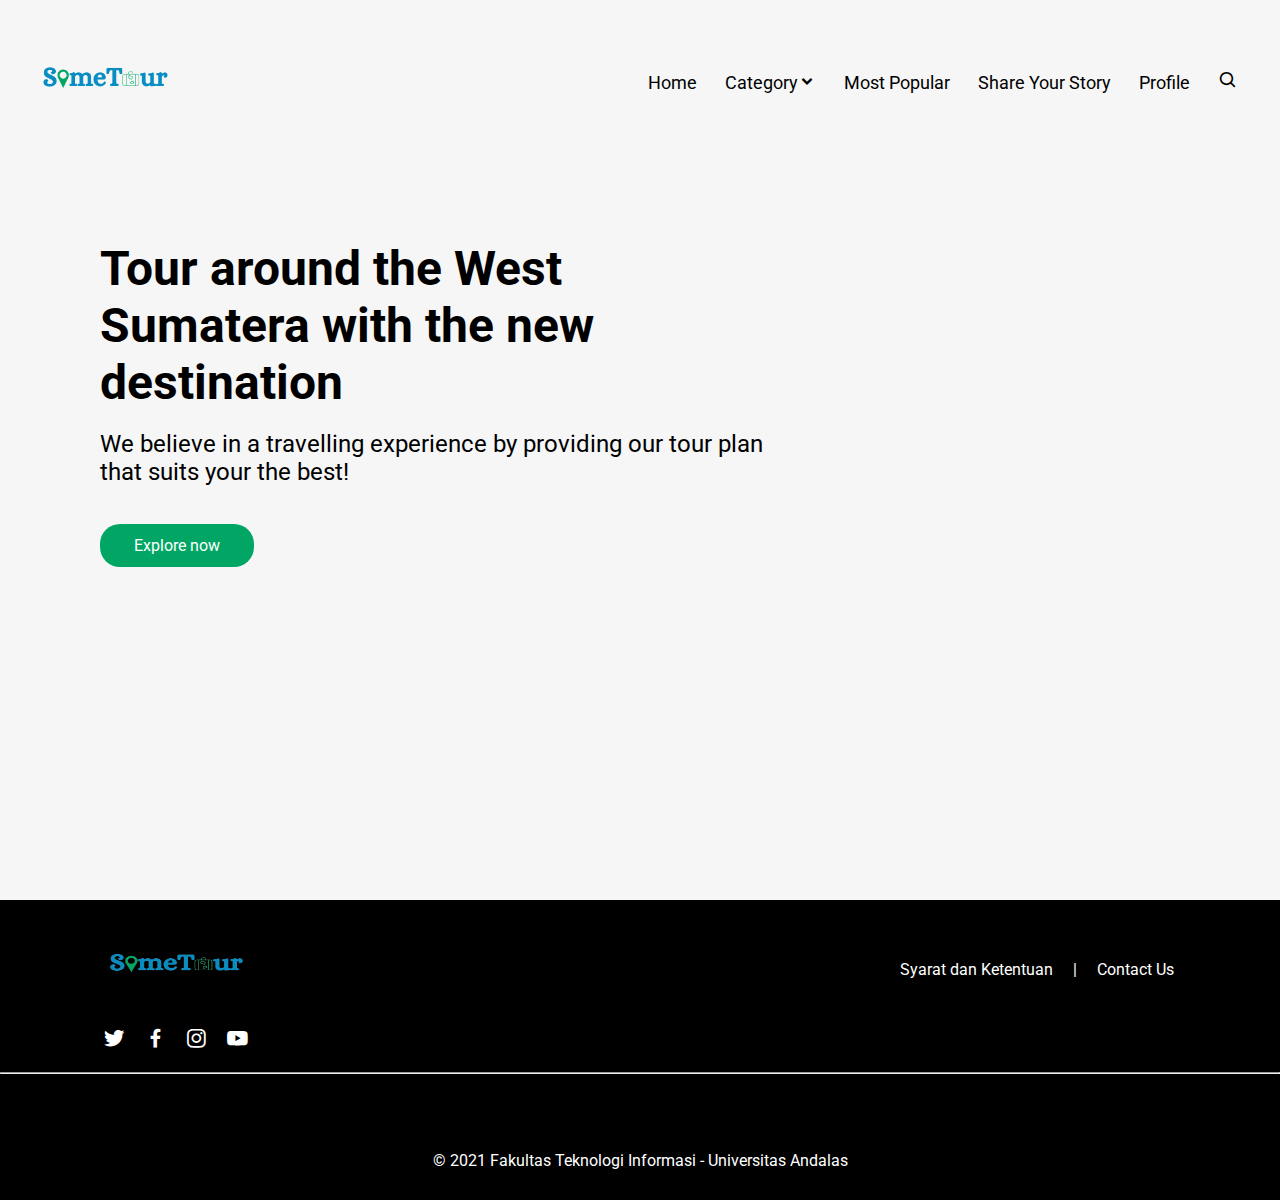
<file: maritim.html>
<!DOCTYPE html>
<html lang="en">
<head>
    <meta charset="UTF-8">
    <meta http-equiv="X-UA-Compatible" content="IE=edge">
    <meta name="viewport" content="width=device-width, initial-scale=1.0">

    <!-- Style -->
    <link rel="stylesheet" href="assets/css/style.css">

    <!-- Icon -->
    <link href='https://unpkg.com/boxicons@2.0.7/css/boxicons.min.css' rel='stylesheet'>

    <!-- Font -->
    <link rel="preconnect" href="https://fonts.googleapis.com">
    <link rel="preconnect" href="https://fonts.gstatic.com" crossorigin>
    <link href="https://fonts.googleapis.com/css2?family=Roboto:wght@400;500&display=swap" rel="stylesheet">

    <title>Maritim</title>
</head>
<body>
<div class="body">
    <nav>
        <a href="/index.html"><img src="/img/LOGO SOMETOUR.PNG"></a>
        <div class="nav-links">
            <i class='bx bx-x bx-sm' id="bx" onclick="hideMenu()"></i>
            <ul>
                <li><a href="/index.html">Home</a></li>
                <li><a href="#">Category<i class='bx bxs-chevron-down'></i></a>
                    <div class="sub-category">
                        <ul>
                            <li><a href="/alam.html">Alam</a></li>
                            <li><a href="/sejarah.html">Sejarah</a></li>
                            <li><a href="#">Maritim</a></li>
                        </ul>
                    </div>
                </li>
                <li><a href="#">Most Popular</a></li>
                <li><a href="#">Share Your Story</a></li>
                <li><a href="#layer4">Profile</a></li>
                <li>
                    <div class="search">
                        <input type="text" name="" id="" class="search-txt hide" placeholder="Cari">
                        <i class='bx bx-search search-btn'></i>
                    </div>
                </li>
            </ul>
        </div>
        <i class='bx bx-menu bx-sm' id="bx" onclick="showMenu()"></i>
    </nav>
    <div class="content1">
        <h1>Tour around the West Sumatera
            with the new destination</h1><br>
        <p>We believe in a travelling experience by providing our tour
            plan that suits your the best!</p><br><br>
        <a href="#layer2" class="explore-btn">Explore now</a>
    </div>
</div>

    <footer>
        <div class="row-1">
            <div class="col-1">
                <img src="/img/LOGO SOMETOUR.PNG" alt="">
                <i class='bx bxl-twitter bx-sm'></i>
                <i class='bx bxl-facebook bx-sm'></i>
                <i class='bx bxl-instagram bx-sm' ></i>
                <i class='bx bxl-youtube bx-sm' ></i>
            </div>
            <div class="col-2"></div>
            <div class="col-3">
                <p>Syarat dan Ketentuan</p>
                <p>|</p>
                <p>Contact Us</p>
            </div>
        </div><br><hr>
        <div class="row-2">
            <p>© 2021 Fakultas Teknologi Informasi - Universitas Andalas</p>
        </div>
    </footer>

    <script>
        var navlinks = document.getElementById("navlinks")
        let input = document.querySelector(".search-txt"),
            btn = document.querySelector(".search-btn")
    
        btn.onclick = () =>{
            input.classList.toggle("hide")
        }
    
        function showMenu(){
            navlinks.style.right = "0";
        }
    
        function hideMenu(){
            navlinks.style.right = "-100%";
        }
    </script>
    <script src="/assets/js/splide.min.js"></script>
    <script src="/assets/js/script.js"></script>
</body>
</html>
</file>
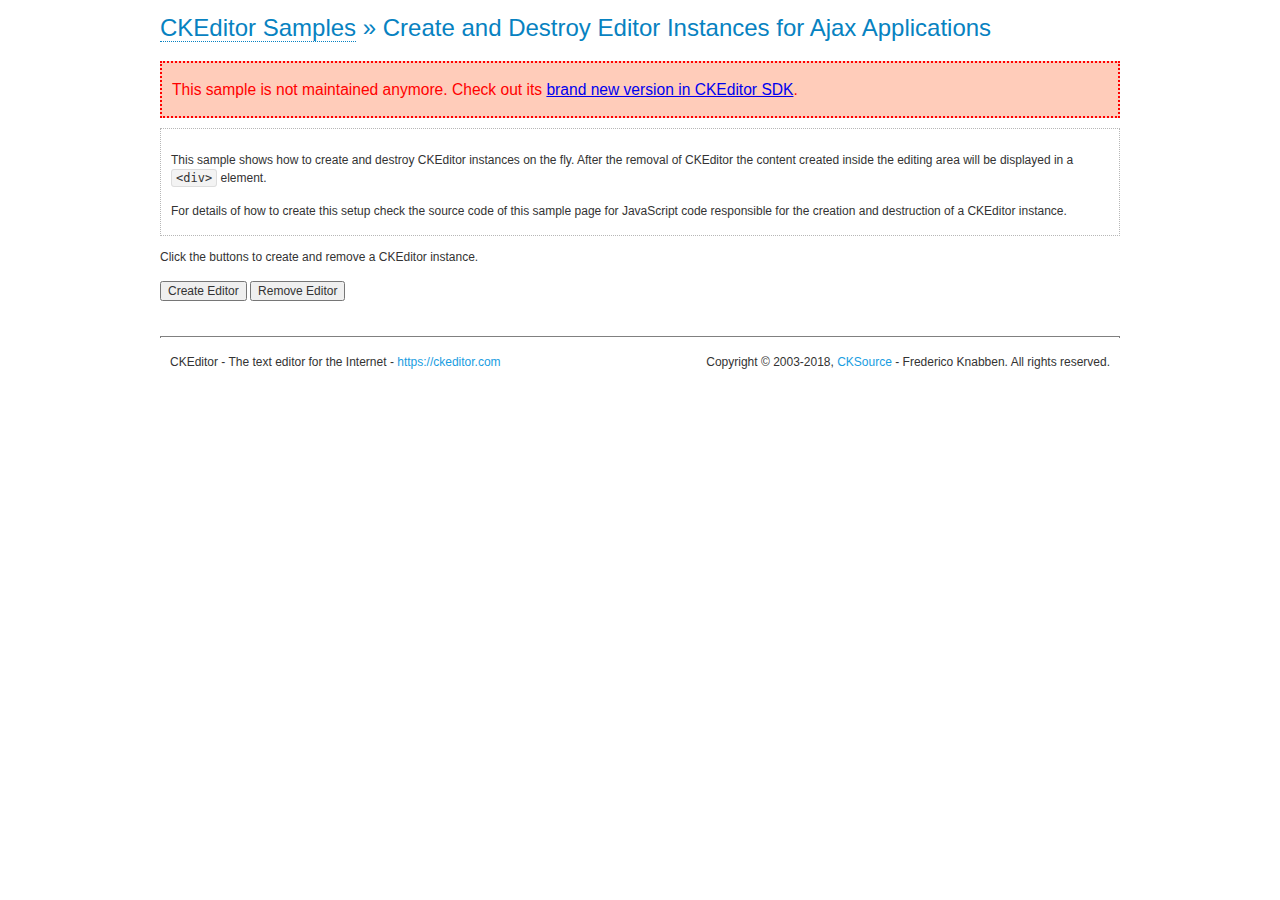
<file: ckeditor/samples/old/ajax.html>
<!DOCTYPE html>
<!--
Copyright (c) 2003-2018, CKSource - Frederico Knabben. All rights reserved.
For licensing, see LICENSE.md or https://ckeditor.com/legal/ckeditor-oss-license
-->
<html>
<head>
	<meta charset="utf-8">
	<title>Ajax &mdash; CKEditor Sample</title>
	<script src="../../ckeditor.js"></script>
	<link rel="stylesheet" href="sample.css">
	<script>

		var editor, html = '';

		function createEditor() {
			if ( editor )
				return;

			// Create a new editor inside the <div id="editor">, setting its value to html
			var config = {};
			editor = CKEDITOR.appendTo( 'editor', config, html );
		}

		function removeEditor() {
			if ( !editor )
				return;

			// Retrieve the editor contents. In an Ajax application, this data would be
			// sent to the server or used in any other way.
			document.getElementById( 'editorcontents' ).innerHTML = html = editor.getData();
			document.getElementById( 'contents' ).style.display = '';

			// Destroy the editor.
			editor.destroy();
			editor = null;
		}

	</script>
</head>
<body>
	<h1 class="samples">
		<a href="index.html">CKEditor Samples</a> &raquo; Create and Destroy Editor Instances for Ajax Applications
	</h1>
	<div class="warning deprecated">
		This sample is not maintained anymore. Check out its <a href="https://sdk.ckeditor.com/samples/saveajax.html">brand new version in CKEditor SDK</a>.
	</div>
	<div class="description">
		<p>
			This sample shows how to create and destroy CKEditor instances on the fly. After the removal of CKEditor the content created inside the editing
			area will be displayed in a <code>&lt;div&gt;</code> element.
		</p>
		<p>
			For details of how to create this setup check the source code of this sample page
			for JavaScript code responsible for the creation and destruction of a CKEditor instance.
		</p>
	</div>
	<p>Click the buttons to create and remove a CKEditor instance.</p>
	<p>
		<input onclick="createEditor();" type="button" value="Create Editor">
		<input onclick="removeEditor();" type="button" value="Remove Editor">
	</p>
	<!-- This div will hold the editor. -->
	<div id="editor">
	</div>
	<div id="contents" style="display: none">
		<p>
			Edited Contents:
		</p>
		<!-- This div will be used to display the editor contents. -->
		<div id="editorcontents">
		</div>
	</div>
	<div id="footer">
		<hr>
		<p>
			CKEditor - The text editor for the Internet - <a class="samples" href="https://ckeditor.com/">https://ckeditor.com</a>
		</p>
		<p id="copy">
			Copyright &copy; 2003-2018, <a class="samples" href="https://cksource.com/">CKSource</a> - Frederico
			Knabben. All rights reserved.
		</p>
	</div>
</body>
</html>
</file>
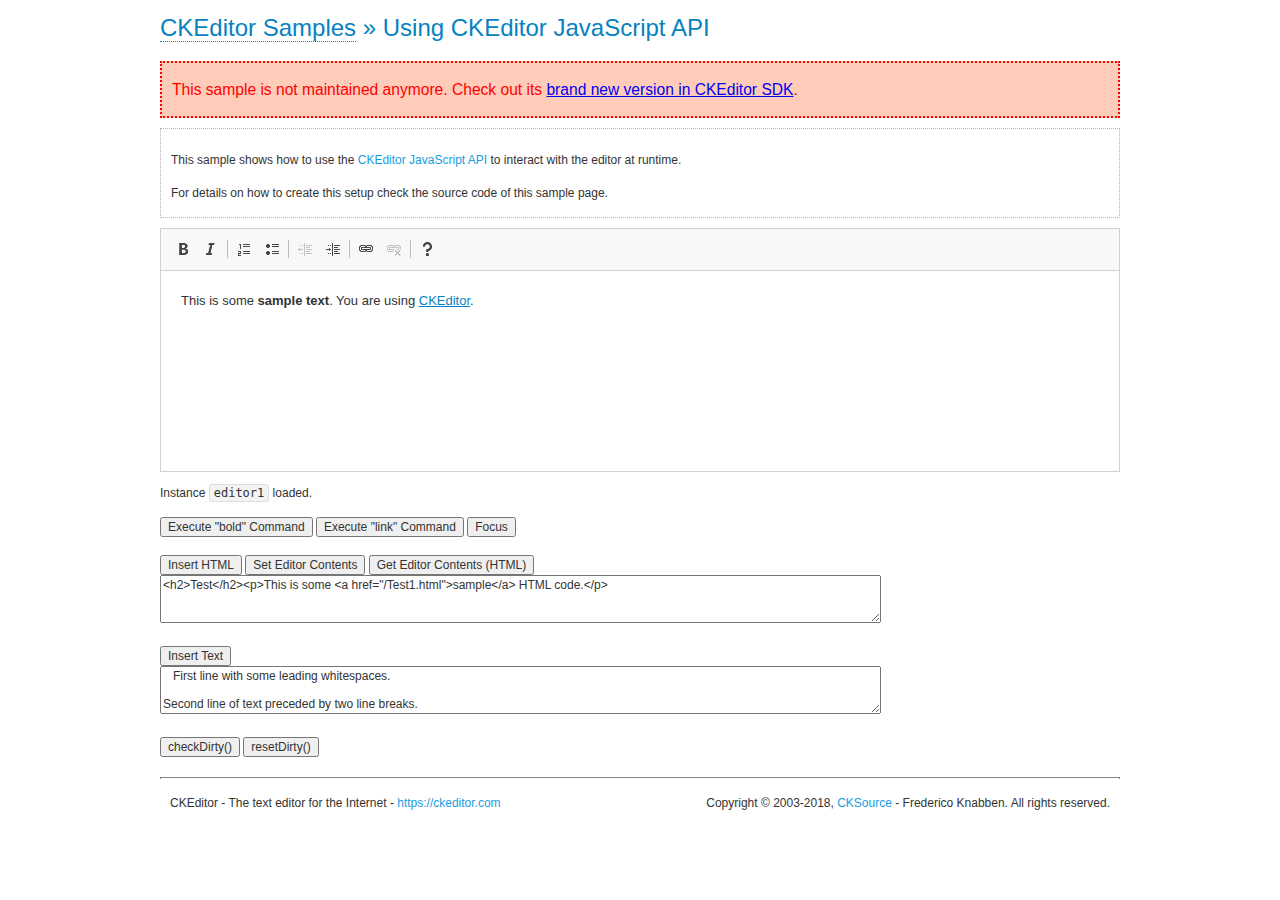
<file: ckeditor/samples/old/api.html>
<!DOCTYPE html>
<!--
Copyright (c) 2003-2018, CKSource - Frederico Knabben. All rights reserved.
For licensing, see LICENSE.md or https://ckeditor.com/legal/ckeditor-oss-license
-->
<html>
<head>
	<meta charset="utf-8">
	<title>API Usage &mdash; CKEditor Sample</title>
	<script src="../../ckeditor.js"></script>
	<link href="sample.css" rel="stylesheet">
	<script>

// The instanceReady event is fired, when an instance of CKEditor has finished
// its initialization.
CKEDITOR.on( 'instanceReady', function( ev ) {
	// Show the editor name and description in the browser status bar.
	document.getElementById( 'eMessage' ).innerHTML = 'Instance <code>' + ev.editor.name + '<\/code> loaded.';

	// Show this sample buttons.
	document.getElementById( 'eButtons' ).style.display = 'block';
});

function InsertHTML() {
	// Get the editor instance that we want to interact with.
	var editor = CKEDITOR.instances.editor1;
	var value = document.getElementById( 'htmlArea' ).value;

	// Check the active editing mode.
	if ( editor.mode == 'wysiwyg' )
	{
		// Insert HTML code.
		// https://ckeditor.com/docs/ckeditor4/latest/api/CKEDITOR_editor.html#method-insertHtml
		editor.insertHtml( value );
	}
	else
		alert( 'You must be in WYSIWYG mode!' );
}

function InsertText() {
	// Get the editor instance that we want to interact with.
	var editor = CKEDITOR.instances.editor1;
	var value = document.getElementById( 'txtArea' ).value;

	// Check the active editing mode.
	if ( editor.mode == 'wysiwyg' )
	{
		// Insert as plain text.
		// https://ckeditor.com/docs/ckeditor4/latest/api/CKEDITOR_editor.html#method-insertText
		editor.insertText( value );
	}
	else
		alert( 'You must be in WYSIWYG mode!' );
}

function SetContents() {
	// Get the editor instance that we want to interact with.
	var editor = CKEDITOR.instances.editor1;
	var value = document.getElementById( 'htmlArea' ).value;

	// Set editor contents (replace current contents).
	// https://ckeditor.com/docs/ckeditor4/latest/api/CKEDITOR_editor.html#method-setData
	editor.setData( value );
}

function GetContents() {
	// Get the editor instance that you want to interact with.
	var editor = CKEDITOR.instances.editor1;

	// Get editor contents
	// https://ckeditor.com/docs/ckeditor4/latest/api/CKEDITOR_editor.html#method-getData
	alert( editor.getData() );
}

function ExecuteCommand( commandName ) {
	// Get the editor instance that we want to interact with.
	var editor = CKEDITOR.instances.editor1;

	// Check the active editing mode.
	if ( editor.mode == 'wysiwyg' )
	{
		// Execute the command.
		// https://ckeditor.com/docs/ckeditor4/latest/api/CKEDITOR_editor.html#method-execCommand
		editor.execCommand( commandName );
	}
	else
		alert( 'You must be in WYSIWYG mode!' );
}

function CheckDirty() {
	// Get the editor instance that we want to interact with.
	var editor = CKEDITOR.instances.editor1;
	// Checks whether the current editor contents present changes when compared
	// to the contents loaded into the editor at startup
	// https://ckeditor.com/docs/ckeditor4/latest/api/CKEDITOR_editor.html#method-checkDirty
	alert( editor.checkDirty() );
}

function ResetDirty() {
	// Get the editor instance that we want to interact with.
	var editor = CKEDITOR.instances.editor1;
	// Resets the "dirty state" of the editor (see CheckDirty())
	// https://ckeditor.com/docs/ckeditor4/latest/api/CKEDITOR_editor.html#method-resetDirty
	editor.resetDirty();
	alert( 'The "IsDirty" status has been reset' );
}

function Focus() {
	CKEDITOR.instances.editor1.focus();
}

function onFocus() {
	document.getElementById( 'eMessage' ).innerHTML = '<b>' + this.name + ' is focused </b>';
}

function onBlur() {
	document.getElementById( 'eMessage' ).innerHTML = this.name + ' lost focus';
}

	</script>

</head>
<body>
	<h1 class="samples">
		<a href="index.html">CKEditor Samples</a> &raquo; Using CKEditor JavaScript API
	</h1>
	<div class="warning deprecated">
		This sample is not maintained anymore. Check out its <a href="https://sdk.ckeditor.com/samples/api.html">brand new version in CKEditor SDK</a>.
	</div>
	<div class="description">
	<p>
		This sample shows how to use the
		<a class="samples" href="https://ckeditor.com/docs/ckeditor4/latest/api/CKEDITOR_editor.html">CKEditor JavaScript API</a>
		to interact with the editor at runtime.
	</p>
	<p>
		For details on how to create this setup check the source code of this sample page.
	</p>
	</div>

	<!-- This <div> holds alert messages to be display in the sample page. -->
	<div id="alerts">
		<noscript>
			<p>
				<strong>CKEditor requires JavaScript to run</strong>. In a browser with no JavaScript
				support, like yours, you should still see the contents (HTML data) and you should
				be able to edit it normally, without a rich editor interface.
			</p>
		</noscript>
	</div>
	<form action="../../../samples/sample_posteddata.php" method="post">
		<textarea cols="100" id="editor1" name="editor1" rows="10">&lt;p&gt;This is some &lt;strong&gt;sample text&lt;/strong&gt;. You are using &lt;a href="https://ckeditor.com/"&gt;CKEditor&lt;/a&gt;.&lt;/p&gt;</textarea>

		<script>
			// Replace the <textarea id="editor1"> with an CKEditor instance.
			CKEDITOR.replace( 'editor1', {
				on: {
					focus: onFocus,
					blur: onBlur,

					// Check for availability of corresponding plugins.
					pluginsLoaded: function( evt ) {
						var doc = CKEDITOR.document, ed = evt.editor;
						if ( !ed.getCommand( 'bold' ) )
							doc.getById( 'exec-bold' ).hide();
						if ( !ed.getCommand( 'link' ) )
							doc.getById( 'exec-link' ).hide();
					}
				}
			});
		</script>

		<p id="eMessage">
		</p>

		<div id="eButtons" style="display: none">
			<input id="exec-bold" onclick="ExecuteCommand('bold');" type="button" value="Execute &quot;bold&quot; Command">
			<input id="exec-link" onclick="ExecuteCommand('link');" type="button" value="Execute &quot;link&quot; Command">
			<input onclick="Focus();" type="button" value="Focus">
			<br><br>
			<input onclick="InsertHTML();" type="button" value="Insert HTML">
			<input onclick="SetContents();" type="button" value="Set Editor Contents">
			<input onclick="GetContents();" type="button" value="Get Editor Contents (HTML)">
			<br>
			<textarea cols="100" id="htmlArea" rows="3">&lt;h2&gt;Test&lt;/h2&gt;&lt;p&gt;This is some &lt;a href="/Test1.html"&gt;sample&lt;/a&gt; HTML code.&lt;/p&gt;</textarea>
			<br>
			<br>
			<input onclick="InsertText();" type="button" value="Insert Text">
			<br>
			<textarea cols="100" id="txtArea" rows="3">   First line with some leading whitespaces.

Second line of text preceded by two line breaks.</textarea>
			<br>
			<br>
			<input onclick="CheckDirty();" type="button" value="checkDirty()">
			<input onclick="ResetDirty();" type="button" value="resetDirty()">
		</div>
	</form>
	<div id="footer">
		<hr>
		<p>
			CKEditor - The text editor for the Internet - <a class="samples" href="https://ckeditor.com/">https://ckeditor.com</a>
		</p>
		<p id="copy">
			Copyright &copy; 2003-2018, <a class="samples" href="https://cksource.com/">CKSource</a> - Frederico
			Knabben. All rights reserved.
		</p>
	</div>
</body>
</html>
</file>
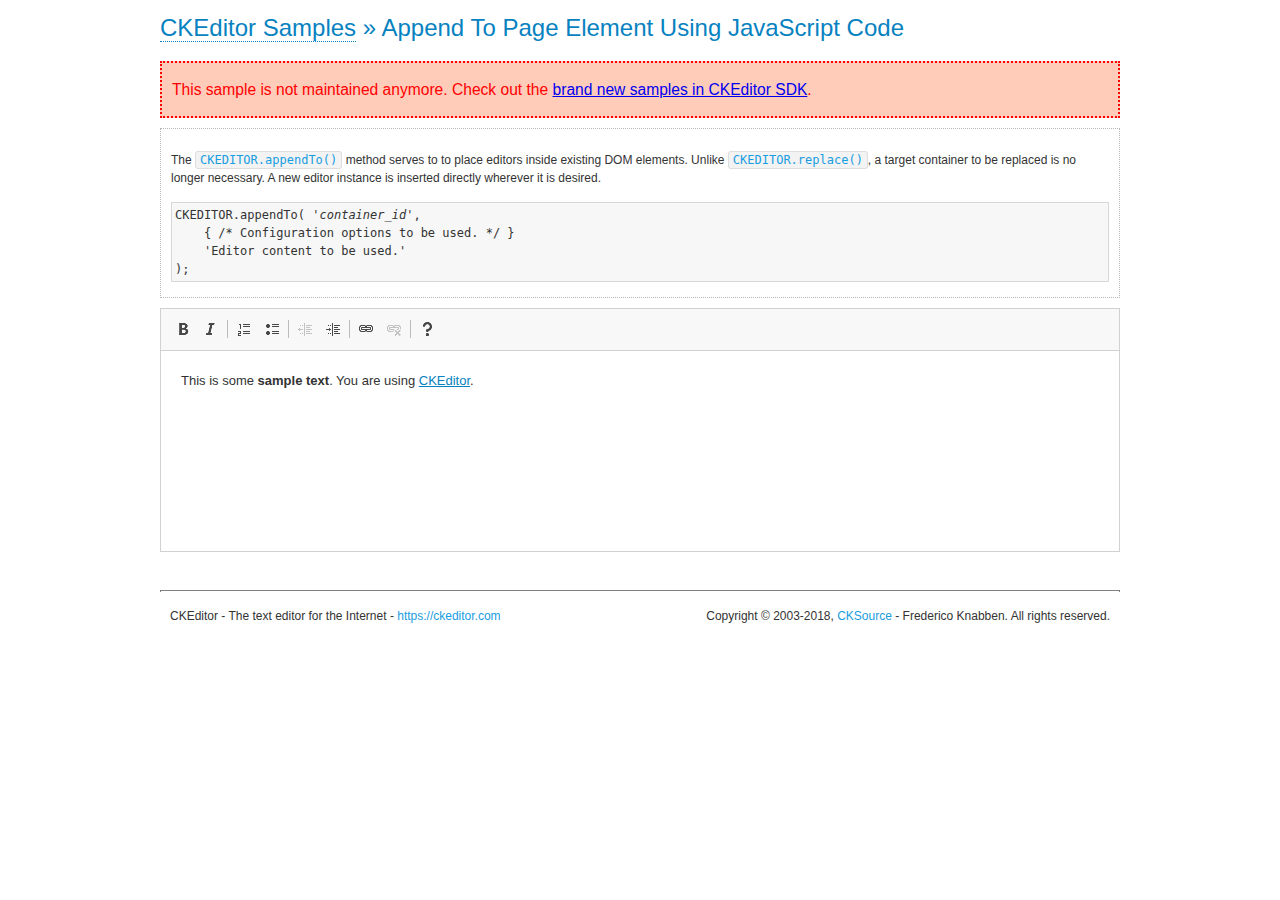
<file: ckeditor/samples/old/appendto.html>
<!DOCTYPE html>
<!--
Copyright (c) 2003-2018, CKSource - Frederico Knabben. All rights reserved.
For licensing, see LICENSE.md or https://ckeditor.com/legal/ckeditor-oss-license
-->
<html>
<head>
	<meta charset="utf-8">
	<title>Append To Page Element Using JavaScript Code &mdash; CKEditor Sample</title>
	<script src="../../ckeditor.js"></script>
	<link rel="stylesheet" href="sample.css">
</head>
<body>
	<h1 class="samples">
		<a href="index.html">CKEditor Samples</a> &raquo; Append To Page Element Using JavaScript Code
	</h1>
	<div class="warning deprecated">
		This sample is not maintained anymore. Check out the <a href="https://sdk.ckeditor.com/">brand new samples in CKEditor SDK</a>.
	</div>
	<div id="section1">
		<div class="description">
			<p>
				The <code><a class="samples" href="https://ckeditor.com/docs/ckeditor4/latest/api/CKEDITOR.html#method-appendTo">CKEDITOR.appendTo()</a></code> method serves to to place editors inside existing DOM elements. Unlike <code><a class="samples" href="https://ckeditor.com/docs/ckeditor4/latest/api/CKEDITOR.html#method-replace">CKEDITOR.replace()</a></code>,
				a target container to be replaced is no longer necessary. A new editor
				instance is inserted directly wherever it is desired.
			</p>
<pre class="samples">CKEDITOR.appendTo( '<em>container_id</em>',
	{ /* Configuration options to be used. */ }
	'Editor content to be used.'
);</pre>
		</div>
		<script>

			// This call can be placed at any point after the
			// DOM element to append CKEditor to or inside the <head><script>
			// in a window.onload event handler.

			// Append a CKEditor instance using the default configuration and the
			// provided content to the <div> element of ID "section1".
			CKEDITOR.appendTo( 'section1',
				null,
				'<p>This is some <strong>sample text</strong>. You are using <a href="https://ckeditor.com/">CKEditor</a>.</p>'
			);

		</script>
	</div>
	<br>
	<div id="footer">
		<hr>
		<p>
			CKEditor - The text editor for the Internet - <a class="samples" href="https://ckeditor.com/">https://ckeditor.com</a>
		</p>
		<p id="copy">
			Copyright &copy; 2003-2018, <a class="samples" href="https://cksource.com/">CKSource</a> - Frederico
			Knabben. All rights reserved.
		</p>
	</div>
</body>
</html>
</file>
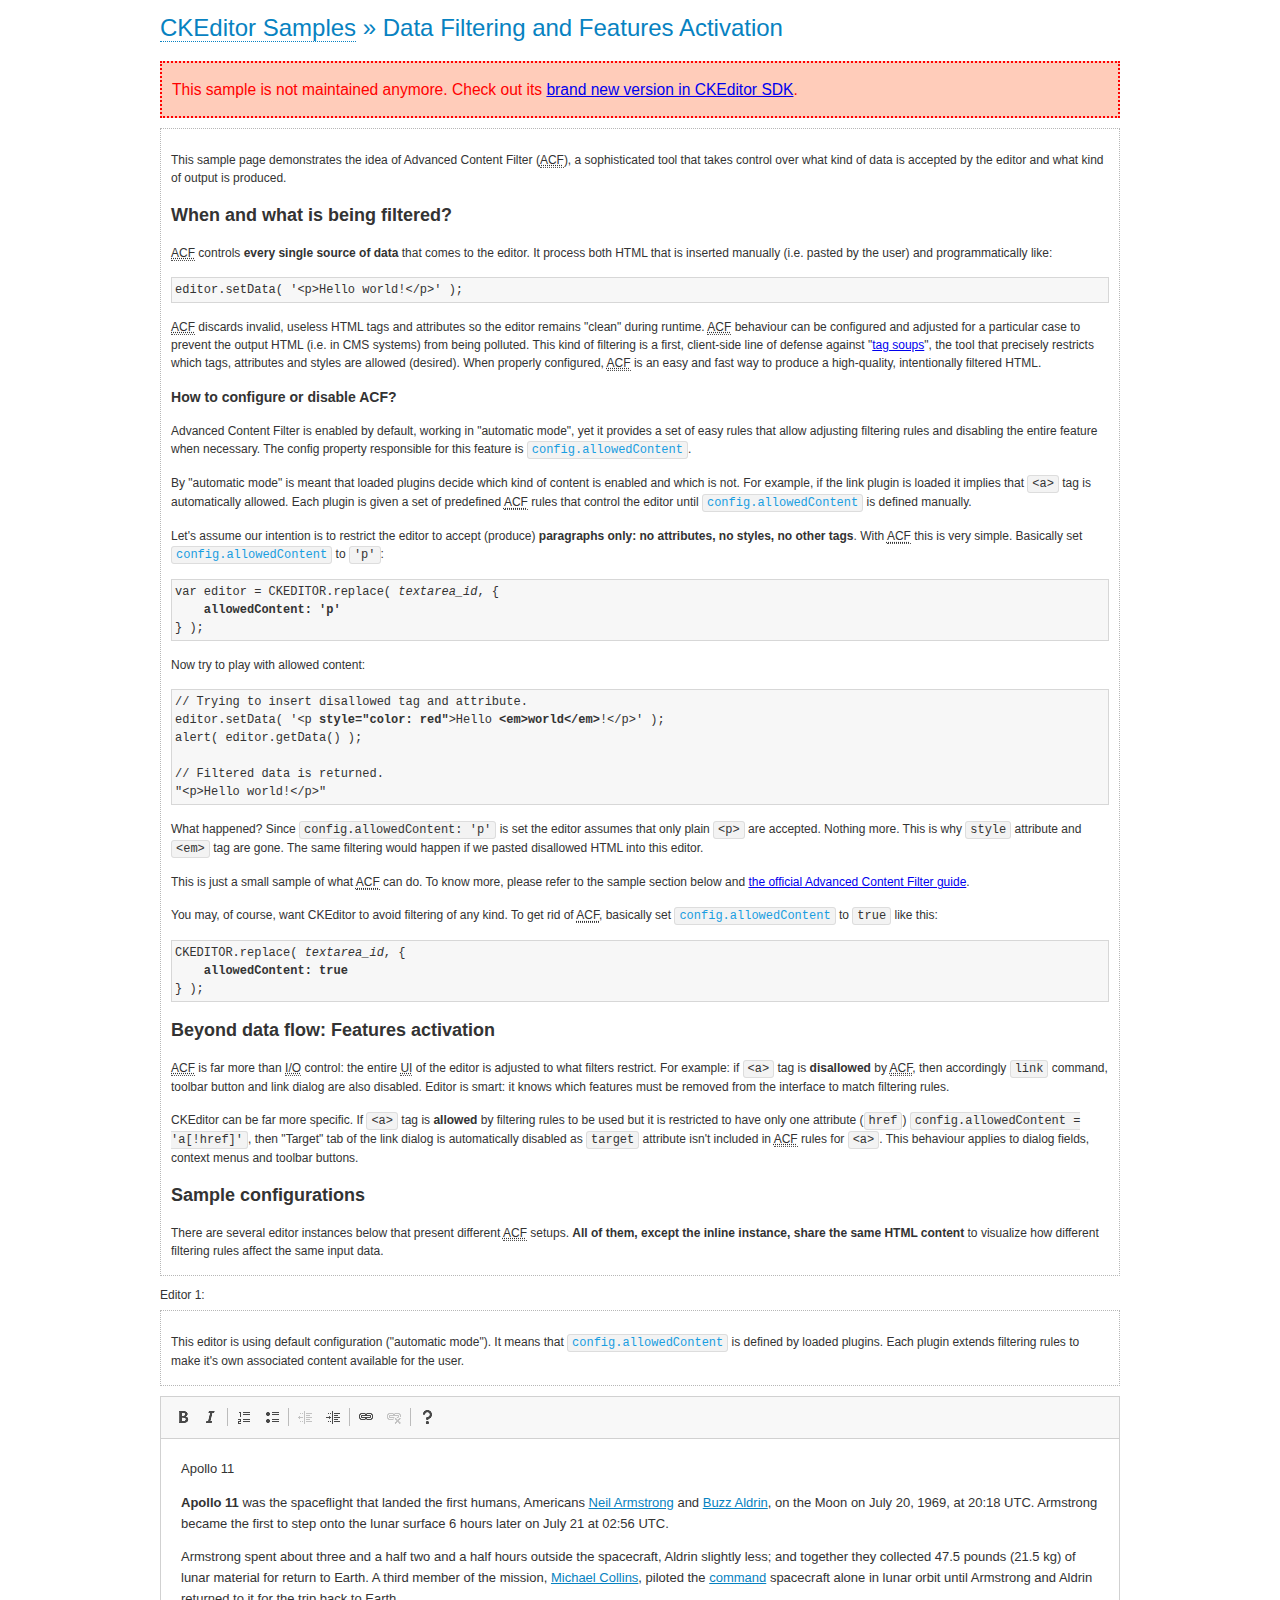
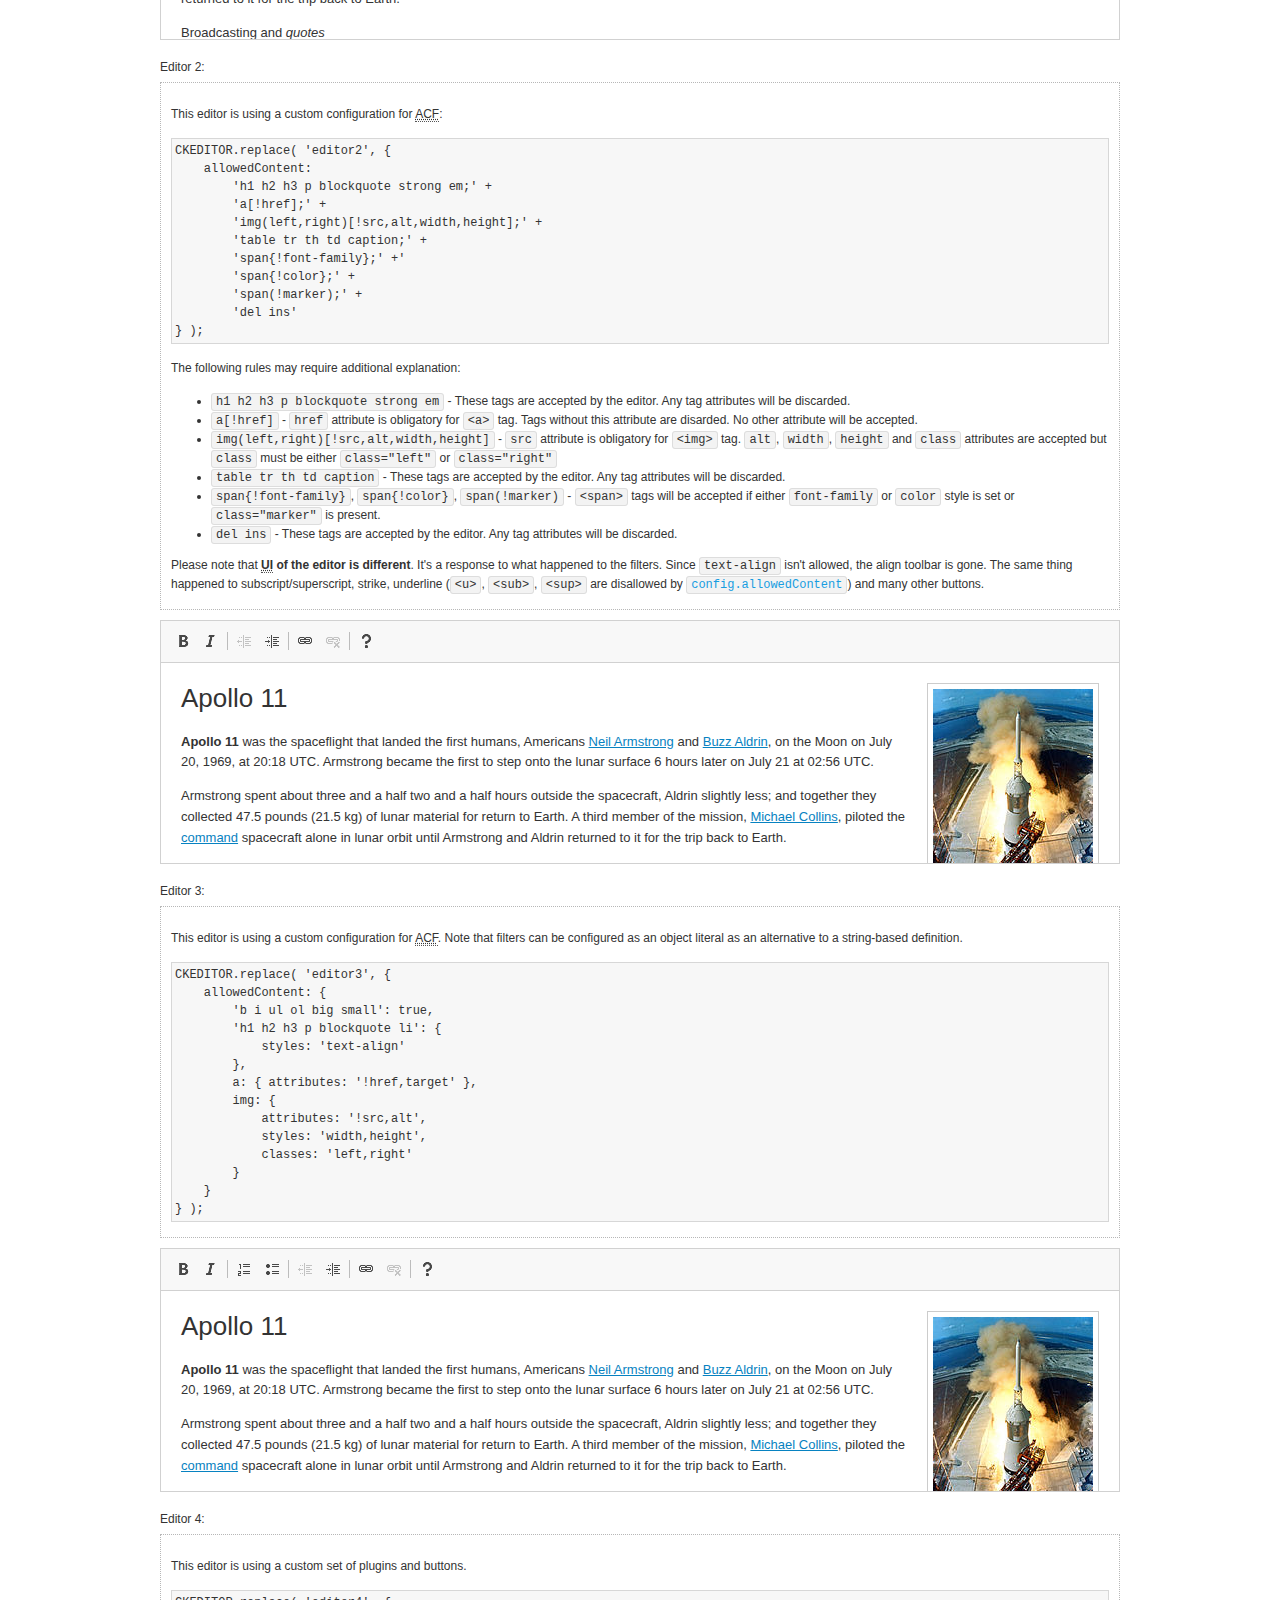
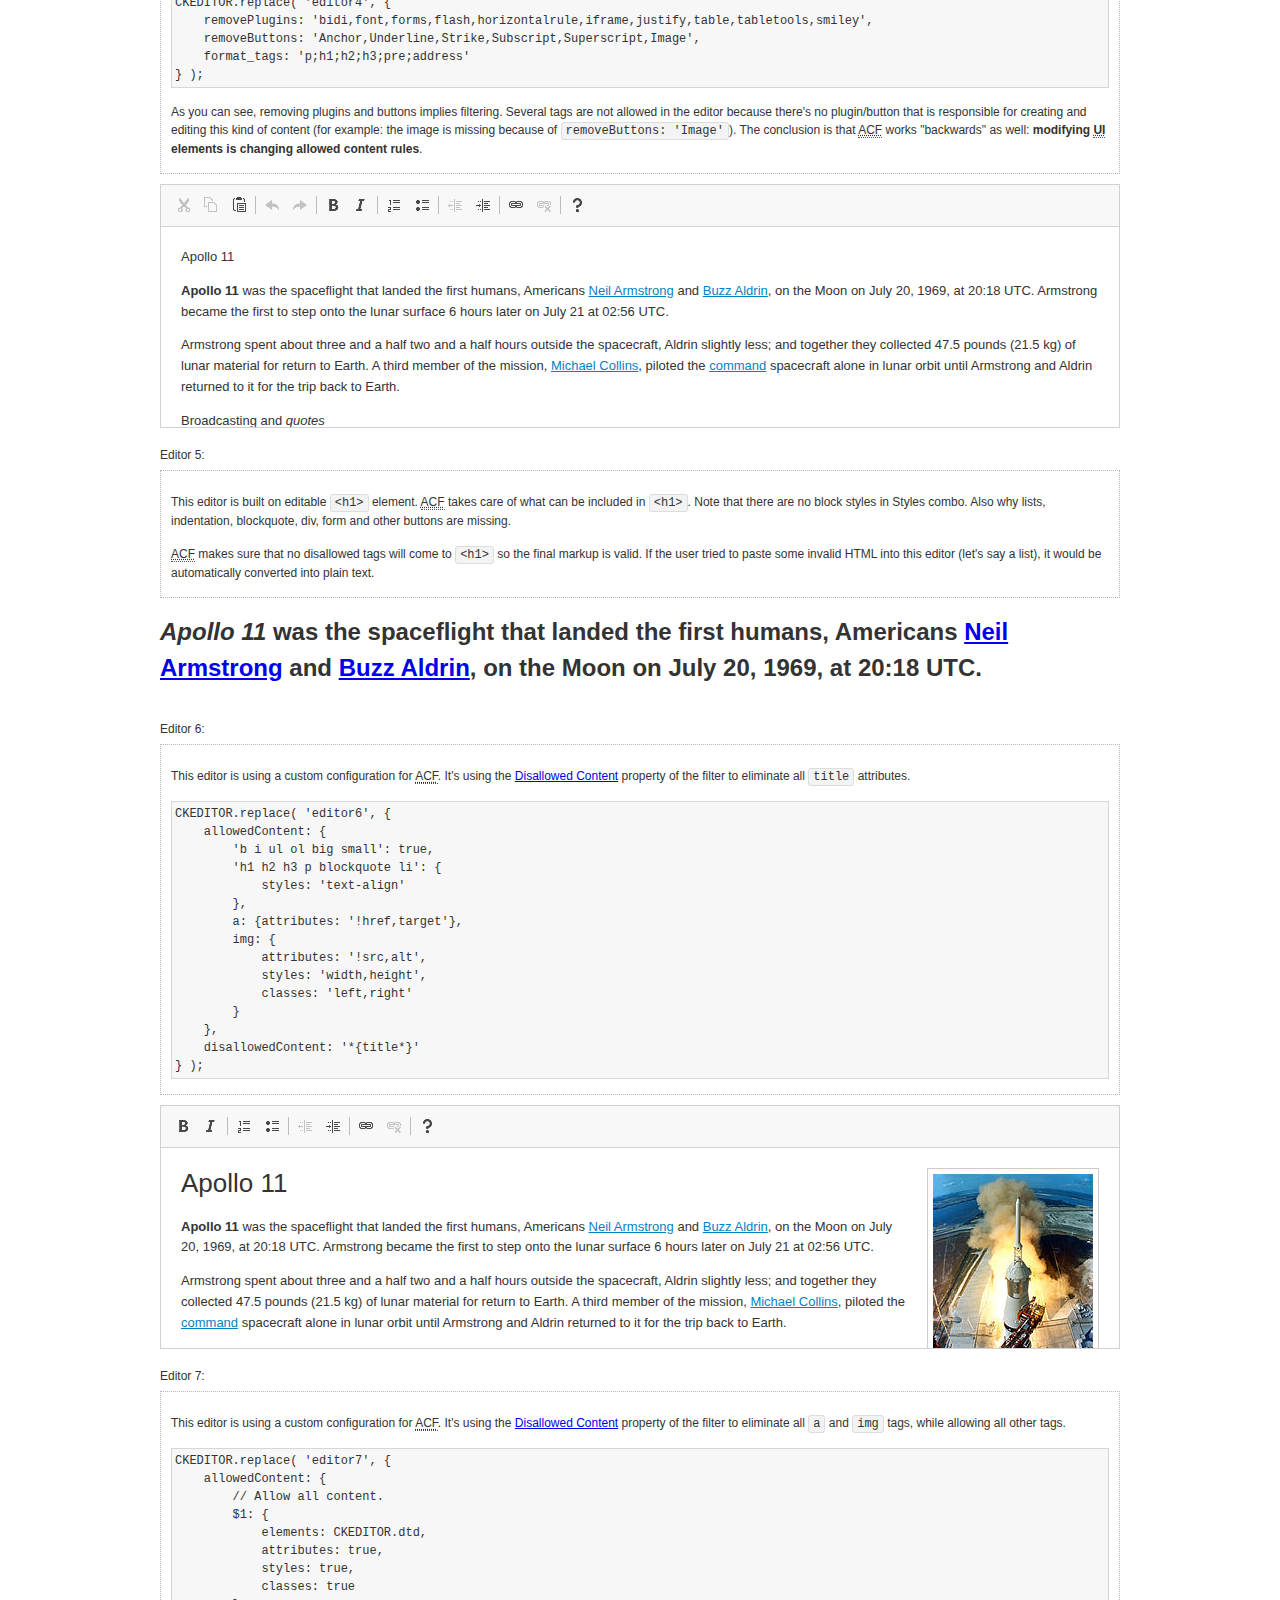
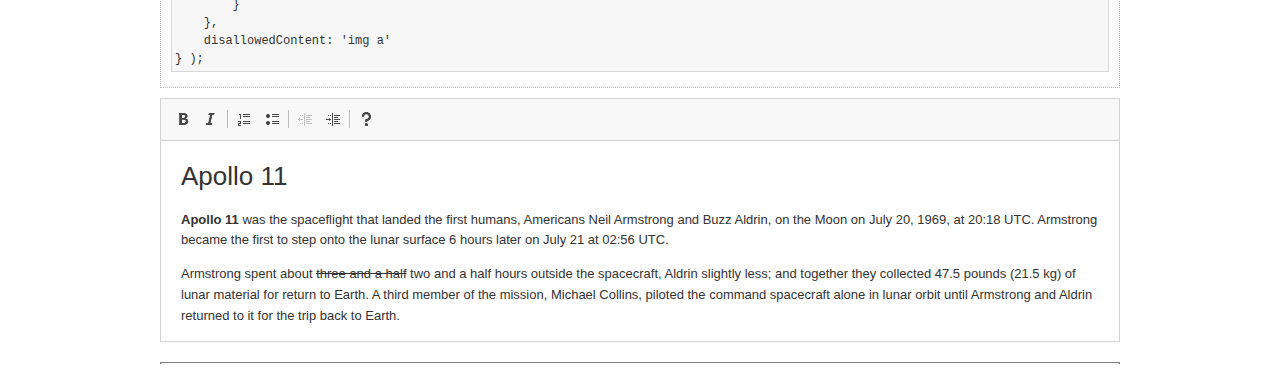
<file: ckeditor/samples/old/datafiltering.html>
<!DOCTYPE html>
<!--
Copyright (c) 2003-2018, CKSource - Frederico Knabben. All rights reserved.
For licensing, see LICENSE.md or https://ckeditor.com/legal/ckeditor-oss-license
-->
<html>
<head>
	<meta charset="utf-8">
	<title>Data Filtering &mdash; CKEditor Sample</title>
	<script src="../../ckeditor.js"></script>
	<link rel="stylesheet" href="sample.css">
	<script>
		// Remove advanced tabs for all editors.
		CKEDITOR.config.removeDialogTabs = 'image:advanced;link:advanced;flash:advanced;creatediv:advanced;editdiv:advanced';
	</script>
</head>
<body>
	<h1 class="samples">
		<a href="index.html">CKEditor Samples</a> &raquo; Data Filtering and Features Activation
	</h1>
	<div class="warning deprecated">
		This sample is not maintained anymore. Check out its <a href="https://sdk.ckeditor.com/samples/acf.html">brand new version in CKEditor SDK</a>.
	</div>
	<div class="description">
		<p>
			This sample page demonstrates the idea of Advanced Content Filter
			(<abbr title="Advanced Content Filter">ACF</abbr>), a sophisticated
			tool that takes control over what kind of data is accepted by the editor and what
			kind of output is produced.
		</p>
		<h2>When and what is being filtered?</h2>
		<p>
			<abbr title="Advanced Content Filter">ACF</abbr> controls
			<strong>every single source of data</strong> that comes to the editor.
			It process both HTML that is inserted manually (i.e. pasted by the user)
			and programmatically like:
		</p>
<pre class="samples">
editor.setData( '&lt;p&gt;Hello world!&lt;/p&gt;' );
</pre>
		<p>
			<abbr title="Advanced Content Filter">ACF</abbr> discards invalid,
			useless HTML tags and attributes so the editor remains "clean" during
			runtime. <abbr title="Advanced Content Filter">ACF</abbr> behaviour
			can be configured and adjusted for a particular case to prevent the
			output HTML (i.e. in CMS systems) from being polluted.

			This kind of filtering is a first, client-side line of defense
			against "<a href="http://en.wikipedia.org/wiki/Tag_soup">tag soups</a>",
			the tool that precisely restricts which tags, attributes and styles
			are allowed (desired). When properly configured, <abbr title="Advanced Content Filter">ACF</abbr>
			is an easy and fast way to produce a high-quality, intentionally filtered HTML.
		</p>

		<h3>How to configure or disable ACF?</h3>
		<p>
			Advanced Content Filter is enabled by default, working in "automatic mode", yet
			it provides a set of easy rules that allow adjusting filtering rules
			and disabling the entire feature when necessary. The config property
			responsible for this feature is <code><a class="samples"
			href="https://ckeditor.com/docs/ckeditor4/latest/api/CKEDITOR_config.html#cfg-allowedContent">config.allowedContent</a></code>.
		</p>
		<p>
			By "automatic mode" is meant that loaded plugins decide which kind
			of content is enabled and which is not. For example, if the link
			plugin is loaded it implies that <code>&lt;a&gt;</code> tag is
			automatically allowed. Each plugin is given a set
			of predefined <abbr title="Advanced Content Filter">ACF</abbr> rules
			that control the editor until <code><a class="samples"
			href="https://ckeditor.com/docs/ckeditor4/latest/api/CKEDITOR_config.html#cfg-allowedContent">
			config.allowedContent</a></code>
			is defined manually.
		</p>
		<p>
			Let's assume our intention is to restrict the editor to accept (produce) <strong>paragraphs
			only: no attributes, no styles, no other tags</strong>.
			With <abbr title="Advanced Content Filter">ACF</abbr>
			this is very simple. Basically set <code><a class="samples"
			href="https://ckeditor.com/docs/ckeditor4/latest/api/CKEDITOR_config.html#cfg-allowedContent">
			config.allowedContent</a></code> to <code>'p'</code>:
		</p>
<pre class="samples">
var editor = CKEDITOR.replace( <em>textarea_id</em>, {
	<strong>allowedContent: 'p'</strong>
} );
</pre>
		<p>
			Now try to play with allowed content:
		</p>
<pre class="samples">
// Trying to insert disallowed tag and attribute.
editor.setData( '&lt;p <strong>style="color: red"</strong>&gt;Hello <strong>&lt;em&gt;world&lt;/em&gt;</strong>!&lt;/p&gt;' );
alert( editor.getData() );

// Filtered data is returned.
"&lt;p&gt;Hello world!&lt;/p&gt;"
</pre>
		<p>
			What happened? Since <code>config.allowedContent: 'p'</code> is set the editor assumes
			that only plain <code>&lt;p&gt;</code> are accepted. Nothing more. This is why
			<code>style</code> attribute and <code>&lt;em&gt;</code> tag are gone. The same
			filtering would happen if we pasted disallowed HTML into this editor.
		</p>
		<p>
			This is just a small sample of what <abbr title="Advanced Content Filter">ACF</abbr>
			can do. To know more, please refer to the sample section below and
			<a href="https://ckeditor.com/docs/ckeditor4/latest/guide/dev_advanced_content_filter.html">the official Advanced Content Filter guide</a>.
		</p>
		<p>
			You may, of course, want CKEditor to avoid filtering of any kind.
			To get rid of <abbr title="Advanced Content Filter">ACF</abbr>,
			basically set <code><a class="samples"
			href="https://ckeditor.com/docs/ckeditor4/latest/api/CKEDITOR_config.html#cfg-allowedContent">
			config.allowedContent</a></code> to <code>true</code> like this:
		</p>
<pre class="samples">
CKEDITOR.replace( <em>textarea_id</em>, {
	<strong>allowedContent: true</strong>
} );
</pre>

		<h2>Beyond data flow: Features activation</h2>
		<p>
			<abbr title="Advanced Content Filter">ACF</abbr> is far more than
			<abbr title="Input/Output">I/O</abbr> control: the entire
			<abbr title="User Interface">UI</abbr> of the editor is adjusted to what
			filters restrict. For example: if <code>&lt;a&gt;</code> tag is
			<strong>disallowed</strong>
			by <abbr title="Advanced Content Filter">ACF</abbr>,
			then accordingly <code>link</code> command, toolbar button and link dialog
			are also disabled. Editor is smart: it knows which features must be
			removed from the interface to match filtering rules.
		</p>
		<p>
			CKEditor can be far more specific. If <code>&lt;a&gt;</code> tag is
			<strong>allowed</strong> by filtering rules to be used but it is restricted
			to have only one attribute (<code>href</code>)
			<code>config.allowedContent = 'a[!href]'</code>, then
			"Target" tab of the link dialog is automatically disabled as <code>target</code>
			attribute isn't included in <abbr title="Advanced Content Filter">ACF</abbr> rules
			for <code>&lt;a&gt;</code>. This behaviour applies to dialog fields, context
			menus and toolbar buttons.
		</p>

		<h2>Sample configurations</h2>
		<p>
			There are several editor instances below that present different
			<abbr title="Advanced Content Filter">ACF</abbr> setups. <strong>All of them,
			except the inline instance, share the same HTML content</strong> to visualize
			how different filtering rules affect the same input data.
		</p>
	</div>

	<div>
		<label for="editor1">
			Editor 1:
		</label>
		<div class="description">
			<p>
				This editor is using default configuration ("automatic mode"). It means that
				<code><a class="samples"
				href="https://ckeditor.com/docs/ckeditor4/latest/api/CKEDITOR_config.html#cfg-allowedContent">
				config.allowedContent</a></code> is defined by loaded plugins.
				Each plugin extends filtering rules to make it's own associated content
				available for the user.
			</p>
		</div>
		<textarea cols="80" id="editor1" name="editor1" rows="10">
			&lt;h1&gt;&lt;img alt=&quot;Saturn V carrying Apollo 11&quot; class=&quot;right&quot; src=&quot;assets/sample.jpg&quot;/&gt; Apollo 11&lt;/h1&gt; &lt;p&gt;&lt;b&gt;Apollo 11&lt;/b&gt; was the spaceflight that landed the first humans, Americans &lt;a href=&quot;http://en.wikipedia.org/wiki/Neil_Armstrong&quot; title=&quot;Neil Armstrong&quot;&gt;Neil Armstrong&lt;/a&gt; and &lt;a href=&quot;http://en.wikipedia.org/wiki/Buzz_Aldrin&quot; title=&quot;Buzz Aldrin&quot;&gt;Buzz Aldrin&lt;/a&gt;, on the Moon on July 20, 1969, at 20:18 UTC. Armstrong became the first to step onto the lunar surface 6 hours later on July 21 at 02:56 UTC.&lt;/p&gt; &lt;p&gt;Armstrong spent about &lt;s&gt;three and a half&lt;/s&gt; two and a half hours outside the spacecraft, Aldrin slightly less; and together they collected 47.5 pounds (21.5&amp;nbsp;kg) of lunar material for return to Earth. A third member of the mission, &lt;a href=&quot;http://en.wikipedia.org/wiki/Michael_Collins_(astronaut)&quot; title=&quot;Michael Collins (astronaut)&quot;&gt;Michael Collins&lt;/a&gt;, piloted the &lt;a href=&quot;http://en.wikipedia.org/wiki/Apollo_Command/Service_Module&quot; title=&quot;Apollo Command/Service Module&quot;&gt;command&lt;/a&gt; spacecraft alone in lunar orbit until Armstrong and Aldrin returned to it for the trip back to Earth.&lt;/p&gt; &lt;h2&gt;Broadcasting and &lt;em&gt;quotes&lt;/em&gt; &lt;a id=&quot;quotes&quot; name=&quot;quotes&quot;&gt;&lt;/a&gt;&lt;/h2&gt; &lt;p&gt;Broadcast on live TV to a world-wide audience, Armstrong stepped onto the lunar surface and described the event as:&lt;/p&gt; &lt;blockquote&gt;&lt;p&gt;One small step for [a] man, one giant leap for mankind.&lt;/p&gt;&lt;/blockquote&gt; &lt;p&gt;Apollo 11 effectively ended the &lt;a href=&quot;http://en.wikipedia.org/wiki/Space_Race&quot; title=&quot;Space Race&quot;&gt;Space Race&lt;/a&gt; and fulfilled a national goal proposed in 1961 by the late U.S. President &lt;a href=&quot;http://en.wikipedia.org/wiki/John_F._Kennedy&quot; title=&quot;John F. Kennedy&quot;&gt;John F. Kennedy&lt;/a&gt; in a speech before the United States Congress:&lt;/p&gt; &lt;blockquote&gt;&lt;p&gt;[...] before this decade is out, of landing a man on the Moon and returning him safely to the Earth.&lt;/p&gt;&lt;/blockquote&gt; &lt;h2&gt;Technical details &lt;a id=&quot;tech-details&quot; name=&quot;tech-details&quot;&gt;&lt;/a&gt;&lt;/h2&gt; &lt;table align=&quot;right&quot; border=&quot;1&quot; bordercolor=&quot;#ccc&quot; cellpadding=&quot;5&quot; cellspacing=&quot;0&quot; style=&quot;border-collapse:collapse;margin:10px 0 10px 15px;&quot;&gt; &lt;caption&gt;&lt;strong&gt;Mission crew&lt;/strong&gt;&lt;/caption&gt; &lt;thead&gt; &lt;tr&gt; &lt;th scope=&quot;col&quot;&gt;Position&lt;/th&gt; &lt;th scope=&quot;col&quot;&gt;Astronaut&lt;/th&gt; &lt;/tr&gt; &lt;/thead&gt; &lt;tbody&gt; &lt;tr&gt; &lt;td&gt;Commander&lt;/td&gt; &lt;td&gt;Neil A. Armstrong&lt;/td&gt; &lt;/tr&gt; &lt;tr&gt; &lt;td&gt;Command Module Pilot&lt;/td&gt; &lt;td&gt;Michael Collins&lt;/td&gt; &lt;/tr&gt; &lt;tr&gt; &lt;td&gt;Lunar Module Pilot&lt;/td&gt; &lt;td&gt;Edwin &amp;quot;Buzz&amp;quot; E. Aldrin, Jr.&lt;/td&gt; &lt;/tr&gt; &lt;/tbody&gt; &lt;/table&gt; &lt;p&gt;Launched by a &lt;strong&gt;Saturn V&lt;/strong&gt; rocket from &lt;a href=&quot;http://en.wikipedia.org/wiki/Kennedy_Space_Center&quot; title=&quot;Kennedy Space Center&quot;&gt;Kennedy Space Center&lt;/a&gt; in Merritt Island, Florida on July 16, Apollo 11 was the fifth manned mission of &lt;a href=&quot;http://en.wikipedia.org/wiki/NASA&quot; title=&quot;NASA&quot;&gt;NASA&lt;/a&gt;&amp;#39;s Apollo program. The Apollo spacecraft had three parts:&lt;/p&gt; &lt;ol&gt; &lt;li&gt;&lt;strong&gt;Command Module&lt;/strong&gt; with a cabin for the three astronauts which was the only part which landed back on Earth&lt;/li&gt; &lt;li&gt;&lt;strong&gt;Service Module&lt;/strong&gt; which supported the Command Module with propulsion, electrical power, oxygen and water&lt;/li&gt; &lt;li&gt;&lt;strong&gt;Lunar Module&lt;/strong&gt; for landing on the Moon.&lt;/li&gt; &lt;/ol&gt; &lt;p&gt;After being sent to the Moon by the Saturn V&amp;#39;s upper stage, the astronauts separated the spacecraft from it and travelled for three days until they entered into lunar orbit. Armstrong and Aldrin then moved into the Lunar Module and landed in the &lt;a href=&quot;http://en.wikipedia.org/wiki/Mare_Tranquillitatis&quot; title=&quot;Mare Tranquillitatis&quot;&gt;Sea of Tranquility&lt;/a&gt;. They stayed a total of about 21 and a half hours on the lunar surface. After lifting off in the upper part of the Lunar Module and rejoining Collins in the Command Module, they returned to Earth and landed in the &lt;a href=&quot;http://en.wikipedia.org/wiki/Pacific_Ocean&quot; title=&quot;Pacific Ocean&quot;&gt;Pacific Ocean&lt;/a&gt; on July 24.&lt;/p&gt; &lt;hr/&gt; &lt;p style=&quot;text-align: right;&quot;&gt;&lt;small&gt;Source: &lt;a href=&quot;http://en.wikipedia.org/wiki/Apollo_11&quot;&gt;Wikipedia.org&lt;/a&gt;&lt;/small&gt;&lt;/p&gt;
		</textarea>

		<script>

			CKEDITOR.replace( 'editor1' );

		</script>
	</div>

	<br>

	<div>
		<label for="editor2">
			Editor 2:
		</label>
		<div class="description">
			<p>
				This editor is using a custom configuration for
				<abbr title="Advanced Content Filter">ACF</abbr>:
			</p>
<pre class="samples">
CKEDITOR.replace( 'editor2', {
	allowedContent:
		'h1 h2 h3 p blockquote strong em;' +
		'a[!href];' +
		'img(left,right)[!src,alt,width,height];' +
		'table tr th td caption;' +
		'span{!font-family};' +'
		'span{!color};' +
		'span(!marker);' +
		'del ins'
} );
</pre>
			<p>
				The following rules may require additional explanation:
			</p>
			<ul>
				<li>
					<code>h1 h2 h3 p blockquote strong em</code> - These tags
					are accepted by the editor. Any tag attributes will be discarded.
				</li>
				<li>
					<code>a[!href]</code> - <code>href</code> attribute is obligatory
					for <code>&lt;a&gt;</code> tag. Tags without this attribute
					are disarded. No other attribute will be accepted.
				</li>
				<li>
					<code>img(left,right)[!src,alt,width,height]</code> - <code>src</code>
					attribute is obligatory for <code>&lt;img&gt;</code> tag.
					<code>alt</code>, <code>width</code>, <code>height</code>
					and <code>class</code> attributes are accepted but
					<code>class</code> must be either <code>class="left"</code>
					or <code>class="right"</code>
				</li>
				<li>
					<code>table tr th td caption</code> - These tags
					are accepted by the editor. Any tag attributes will be discarded.
				</li>
				<li>
					<code>span{!font-family}</code>, <code>span{!color}</code>,
					<code>span(!marker)</code> - <code>&lt;span&gt;</code> tags
					will be accepted if either <code>font-family</code> or
					<code>color</code> style is set or <code>class="marker"</code>
					is present.
				</li>
				<li>
					<code>del ins</code> - These tags
					are accepted by the editor. Any tag attributes will be discarded.
				</li>
			</ul>
			<p>
				Please note that <strong><abbr title="User Interface">UI</abbr> of the
				editor is different</strong>. It's a response to what happened to the filters.
				Since <code>text-align</code> isn't allowed, the align toolbar is gone.
				The same thing happened to subscript/superscript, strike, underline
				(<code>&lt;u&gt;</code>, <code>&lt;sub&gt;</code>, <code>&lt;sup&gt;</code>
				are disallowed by <code><a class="samples"
				href="https://ckeditor.com/docs/ckeditor4/latest/api/CKEDITOR_config.html#cfg-allowedContent">
				config.allowedContent</a></code>) and many other buttons.
			</p>
		</div>
		<textarea cols="80" id="editor2" name="editor2" rows="10">
			&lt;h1&gt;&lt;img alt=&quot;Saturn V carrying Apollo 11&quot; class=&quot;right&quot; src=&quot;assets/sample.jpg&quot;/&gt; Apollo 11&lt;/h1&gt; &lt;p&gt;&lt;b&gt;Apollo 11&lt;/b&gt; was the spaceflight that landed the first humans, Americans &lt;a href=&quot;http://en.wikipedia.org/wiki/Neil_Armstrong&quot; title=&quot;Neil Armstrong&quot;&gt;Neil Armstrong&lt;/a&gt; and &lt;a href=&quot;http://en.wikipedia.org/wiki/Buzz_Aldrin&quot; title=&quot;Buzz Aldrin&quot;&gt;Buzz Aldrin&lt;/a&gt;, on the Moon on July 20, 1969, at 20:18 UTC. Armstrong became the first to step onto the lunar surface 6 hours later on July 21 at 02:56 UTC.&lt;/p&gt; &lt;p&gt;Armstrong spent about &lt;s&gt;three and a half&lt;/s&gt; two and a half hours outside the spacecraft, Aldrin slightly less; and together they collected 47.5 pounds (21.5&amp;nbsp;kg) of lunar material for return to Earth. A third member of the mission, &lt;a href=&quot;http://en.wikipedia.org/wiki/Michael_Collins_(astronaut)&quot; title=&quot;Michael Collins (astronaut)&quot;&gt;Michael Collins&lt;/a&gt;, piloted the &lt;a href=&quot;http://en.wikipedia.org/wiki/Apollo_Command/Service_Module&quot; title=&quot;Apollo Command/Service Module&quot;&gt;command&lt;/a&gt; spacecraft alone in lunar orbit until Armstrong and Aldrin returned to it for the trip back to Earth.&lt;/p&gt; &lt;h2&gt;Broadcasting and &lt;em&gt;quotes&lt;/em&gt; &lt;a id=&quot;quotes&quot; name=&quot;quotes&quot;&gt;&lt;/a&gt;&lt;/h2&gt; &lt;p&gt;Broadcast on live TV to a world-wide audience, Armstrong stepped onto the lunar surface and described the event as:&lt;/p&gt; &lt;blockquote&gt;&lt;p&gt;One small step for [a] man, one giant leap for mankind.&lt;/p&gt;&lt;/blockquote&gt; &lt;p&gt;Apollo 11 effectively ended the &lt;a href=&quot;http://en.wikipedia.org/wiki/Space_Race&quot; title=&quot;Space Race&quot;&gt;Space Race&lt;/a&gt; and fulfilled a national goal proposed in 1961 by the late U.S. President &lt;a href=&quot;http://en.wikipedia.org/wiki/John_F._Kennedy&quot; title=&quot;John F. Kennedy&quot;&gt;John F. Kennedy&lt;/a&gt; in a speech before the United States Congress:&lt;/p&gt; &lt;blockquote&gt;&lt;p&gt;[...] before this decade is out, of landing a man on the Moon and returning him safely to the Earth.&lt;/p&gt;&lt;/blockquote&gt; &lt;h2&gt;Technical details &lt;a id=&quot;tech-details&quot; name=&quot;tech-details&quot;&gt;&lt;/a&gt;&lt;/h2&gt; &lt;table align=&quot;right&quot; border=&quot;1&quot; bordercolor=&quot;#ccc&quot; cellpadding=&quot;5&quot; cellspacing=&quot;0&quot; style=&quot;border-collapse:collapse;margin:10px 0 10px 15px;&quot;&gt; &lt;caption&gt;&lt;strong&gt;Mission crew&lt;/strong&gt;&lt;/caption&gt; &lt;thead&gt; &lt;tr&gt; &lt;th scope=&quot;col&quot;&gt;Position&lt;/th&gt; &lt;th scope=&quot;col&quot;&gt;Astronaut&lt;/th&gt; &lt;/tr&gt; &lt;/thead&gt; &lt;tbody&gt; &lt;tr&gt; &lt;td&gt;Commander&lt;/td&gt; &lt;td&gt;Neil A. Armstrong&lt;/td&gt; &lt;/tr&gt; &lt;tr&gt; &lt;td&gt;Command Module Pilot&lt;/td&gt; &lt;td&gt;Michael Collins&lt;/td&gt; &lt;/tr&gt; &lt;tr&gt; &lt;td&gt;Lunar Module Pilot&lt;/td&gt; &lt;td&gt;Edwin &amp;quot;Buzz&amp;quot; E. Aldrin, Jr.&lt;/td&gt; &lt;/tr&gt; &lt;/tbody&gt; &lt;/table&gt; &lt;p&gt;Launched by a &lt;strong&gt;Saturn V&lt;/strong&gt; rocket from &lt;a href=&quot;http://en.wikipedia.org/wiki/Kennedy_Space_Center&quot; title=&quot;Kennedy Space Center&quot;&gt;Kennedy Space Center&lt;/a&gt; in Merritt Island, Florida on July 16, Apollo 11 was the fifth manned mission of &lt;a href=&quot;http://en.wikipedia.org/wiki/NASA&quot; title=&quot;NASA&quot;&gt;NASA&lt;/a&gt;&amp;#39;s Apollo program. The Apollo spacecraft had three parts:&lt;/p&gt; &lt;ol&gt; &lt;li&gt;&lt;strong&gt;Command Module&lt;/strong&gt; with a cabin for the three astronauts which was the only part which landed back on Earth&lt;/li&gt; &lt;li&gt;&lt;strong&gt;Service Module&lt;/strong&gt; which supported the Command Module with propulsion, electrical power, oxygen and water&lt;/li&gt; &lt;li&gt;&lt;strong&gt;Lunar Module&lt;/strong&gt; for landing on the Moon.&lt;/li&gt; &lt;/ol&gt; &lt;p&gt;After being sent to the Moon by the Saturn V&amp;#39;s upper stage, the astronauts separated the spacecraft from it and travelled for three days until they entered into lunar orbit. Armstrong and Aldrin then moved into the Lunar Module and landed in the &lt;a href=&quot;http://en.wikipedia.org/wiki/Mare_Tranquillitatis&quot; title=&quot;Mare Tranquillitatis&quot;&gt;Sea of Tranquility&lt;/a&gt;. They stayed a total of about 21 and a half hours on the lunar surface. After lifting off in the upper part of the Lunar Module and rejoining Collins in the Command Module, they returned to Earth and landed in the &lt;a href=&quot;http://en.wikipedia.org/wiki/Pacific_Ocean&quot; title=&quot;Pacific Ocean&quot;&gt;Pacific Ocean&lt;/a&gt; on July 24.&lt;/p&gt; &lt;hr/&gt; &lt;p style=&quot;text-align: right;&quot;&gt;&lt;small&gt;Source: &lt;a href=&quot;http://en.wikipedia.org/wiki/Apollo_11&quot;&gt;Wikipedia.org&lt;/a&gt;&lt;/small&gt;&lt;/p&gt;
		</textarea>
		<script>

			CKEDITOR.replace( 'editor2', {
				allowedContent:
					'h1 h2 h3 p blockquote strong em;' +
					'a[!href];' +
					'img(left,right)[!src,alt,width,height];' +
					'table tr th td caption;' +
					'span{!font-family};' +
					'span{!color};' +
					'span(!marker);' +
					'del ins'
			} );

		</script>
	</div>

	<br>

	<div>
		<label for="editor3">
			Editor 3:
		</label>
		<div class="description">
			<p>
				This editor is using a custom configuration for
				<abbr title="Advanced Content Filter">ACF</abbr>.
				Note that filters can be configured as an object literal
				as an alternative to a string-based definition.
			</p>
<pre class="samples">
CKEDITOR.replace( 'editor3', {
	allowedContent: {
		'b i ul ol big small': true,
		'h1 h2 h3 p blockquote li': {
			styles: 'text-align'
		},
		a: { attributes: '!href,target' },
		img: {
			attributes: '!src,alt',
			styles: 'width,height',
			classes: 'left,right'
		}
	}
} );
</pre>
		</div>
		<textarea cols="80" id="editor3" name="editor3" rows="10">
			&lt;h1&gt;&lt;img alt=&quot;Saturn V carrying Apollo 11&quot; class=&quot;right&quot; src=&quot;assets/sample.jpg&quot;/&gt; Apollo 11&lt;/h1&gt; &lt;p&gt;&lt;b&gt;Apollo 11&lt;/b&gt; was the spaceflight that landed the first humans, Americans &lt;a href=&quot;http://en.wikipedia.org/wiki/Neil_Armstrong&quot; title=&quot;Neil Armstrong&quot;&gt;Neil Armstrong&lt;/a&gt; and &lt;a href=&quot;http://en.wikipedia.org/wiki/Buzz_Aldrin&quot; title=&quot;Buzz Aldrin&quot;&gt;Buzz Aldrin&lt;/a&gt;, on the Moon on July 20, 1969, at 20:18 UTC. Armstrong became the first to step onto the lunar surface 6 hours later on July 21 at 02:56 UTC.&lt;/p&gt; &lt;p&gt;Armstrong spent about &lt;s&gt;three and a half&lt;/s&gt; two and a half hours outside the spacecraft, Aldrin slightly less; and together they collected 47.5 pounds (21.5&amp;nbsp;kg) of lunar material for return to Earth. A third member of the mission, &lt;a href=&quot;http://en.wikipedia.org/wiki/Michael_Collins_(astronaut)&quot; title=&quot;Michael Collins (astronaut)&quot;&gt;Michael Collins&lt;/a&gt;, piloted the &lt;a href=&quot;http://en.wikipedia.org/wiki/Apollo_Command/Service_Module&quot; title=&quot;Apollo Command/Service Module&quot;&gt;command&lt;/a&gt; spacecraft alone in lunar orbit until Armstrong and Aldrin returned to it for the trip back to Earth.&lt;/p&gt; &lt;h2&gt;Broadcasting and &lt;em&gt;quotes&lt;/em&gt; &lt;a id=&quot;quotes&quot; name=&quot;quotes&quot;&gt;&lt;/a&gt;&lt;/h2&gt; &lt;p&gt;Broadcast on live TV to a world-wide audience, Armstrong stepped onto the lunar surface and described the event as:&lt;/p&gt; &lt;blockquote&gt;&lt;p&gt;One small step for [a] man, one giant leap for mankind.&lt;/p&gt;&lt;/blockquote&gt; &lt;p&gt;Apollo 11 effectively ended the &lt;a href=&quot;http://en.wikipedia.org/wiki/Space_Race&quot; title=&quot;Space Race&quot;&gt;Space Race&lt;/a&gt; and fulfilled a national goal proposed in 1961 by the late U.S. President &lt;a href=&quot;http://en.wikipedia.org/wiki/John_F._Kennedy&quot; title=&quot;John F. Kennedy&quot;&gt;John F. Kennedy&lt;/a&gt; in a speech before the United States Congress:&lt;/p&gt; &lt;blockquote&gt;&lt;p&gt;[...] before this decade is out, of landing a man on the Moon and returning him safely to the Earth.&lt;/p&gt;&lt;/blockquote&gt; &lt;h2&gt;Technical details &lt;a id=&quot;tech-details&quot; name=&quot;tech-details&quot;&gt;&lt;/a&gt;&lt;/h2&gt; &lt;table align=&quot;right&quot; border=&quot;1&quot; bordercolor=&quot;#ccc&quot; cellpadding=&quot;5&quot; cellspacing=&quot;0&quot; style=&quot;border-collapse:collapse;margin:10px 0 10px 15px;&quot;&gt; &lt;caption&gt;&lt;strong&gt;Mission crew&lt;/strong&gt;&lt;/caption&gt; &lt;thead&gt; &lt;tr&gt; &lt;th scope=&quot;col&quot;&gt;Position&lt;/th&gt; &lt;th scope=&quot;col&quot;&gt;Astronaut&lt;/th&gt; &lt;/tr&gt; &lt;/thead&gt; &lt;tbody&gt; &lt;tr&gt; &lt;td&gt;Commander&lt;/td&gt; &lt;td&gt;Neil A. Armstrong&lt;/td&gt; &lt;/tr&gt; &lt;tr&gt; &lt;td&gt;Command Module Pilot&lt;/td&gt; &lt;td&gt;Michael Collins&lt;/td&gt; &lt;/tr&gt; &lt;tr&gt; &lt;td&gt;Lunar Module Pilot&lt;/td&gt; &lt;td&gt;Edwin &amp;quot;Buzz&amp;quot; E. Aldrin, Jr.&lt;/td&gt; &lt;/tr&gt; &lt;/tbody&gt; &lt;/table&gt; &lt;p&gt;Launched by a &lt;strong&gt;Saturn V&lt;/strong&gt; rocket from &lt;a href=&quot;http://en.wikipedia.org/wiki/Kennedy_Space_Center&quot; title=&quot;Kennedy Space Center&quot;&gt;Kennedy Space Center&lt;/a&gt; in Merritt Island, Florida on July 16, Apollo 11 was the fifth manned mission of &lt;a href=&quot;http://en.wikipedia.org/wiki/NASA&quot; title=&quot;NASA&quot;&gt;NASA&lt;/a&gt;&amp;#39;s Apollo program. The Apollo spacecraft had three parts:&lt;/p&gt; &lt;ol&gt; &lt;li&gt;&lt;strong&gt;Command Module&lt;/strong&gt; with a cabin for the three astronauts which was the only part which landed back on Earth&lt;/li&gt; &lt;li&gt;&lt;strong&gt;Service Module&lt;/strong&gt; which supported the Command Module with propulsion, electrical power, oxygen and water&lt;/li&gt; &lt;li&gt;&lt;strong&gt;Lunar Module&lt;/strong&gt; for landing on the Moon.&lt;/li&gt; &lt;/ol&gt; &lt;p&gt;After being sent to the Moon by the Saturn V&amp;#39;s upper stage, the astronauts separated the spacecraft from it and travelled for three days until they entered into lunar orbit. Armstrong and Aldrin then moved into the Lunar Module and landed in the &lt;a href=&quot;http://en.wikipedia.org/wiki/Mare_Tranquillitatis&quot; title=&quot;Mare Tranquillitatis&quot;&gt;Sea of Tranquility&lt;/a&gt;. They stayed a total of about 21 and a half hours on the lunar surface. After lifting off in the upper part of the Lunar Module and rejoining Collins in the Command Module, they returned to Earth and landed in the &lt;a href=&quot;http://en.wikipedia.org/wiki/Pacific_Ocean&quot; title=&quot;Pacific Ocean&quot;&gt;Pacific Ocean&lt;/a&gt; on July 24.&lt;/p&gt; &lt;hr/&gt; &lt;p style=&quot;text-align: right;&quot;&gt;&lt;small&gt;Source: &lt;a href=&quot;http://en.wikipedia.org/wiki/Apollo_11&quot;&gt;Wikipedia.org&lt;/a&gt;&lt;/small&gt;&lt;/p&gt;
		</textarea>
		<script>

			CKEDITOR.replace( 'editor3', {
				allowedContent: {
					'b i ul ol big small': true,
					'h1 h2 h3 p blockquote li': {
						styles: 'text-align'
					},
					a: { attributes: '!href,target' },
					img: {
						attributes: '!src,alt',
						styles: 'width,height',
						classes: 'left,right'
					}
				}
			} );

		</script>
	</div>

	<br>

	<div>
		<label for="editor4">
			Editor 4:
		</label>
		<div class="description">
			<p>
				This editor is using a custom set of plugins and buttons.
			</p>
<pre class="samples">
CKEDITOR.replace( 'editor4', {
	removePlugins: 'bidi,font,forms,flash,horizontalrule,iframe,justify,table,tabletools,smiley',
	removeButtons: 'Anchor,Underline,Strike,Subscript,Superscript,Image',
	format_tags: 'p;h1;h2;h3;pre;address'
} );
</pre>
			<p>
				As you can see, removing plugins and buttons implies filtering.
				Several tags are not allowed in the editor because there's no
				plugin/button that is responsible for creating and editing this
				kind of content (for example: the image is missing because
				of <code>removeButtons: 'Image'</code>). The conclusion is that
				<abbr title="Advanced Content Filter">ACF</abbr> works "backwards"
				as well: <strong>modifying <abbr title="User Interface">UI</abbr>
				elements is changing allowed content rules</strong>.
			</p>
		</div>
		<textarea cols="80" id="editor4" name="editor4" rows="10">
			&lt;h1&gt;&lt;img alt=&quot;Saturn V carrying Apollo 11&quot; class=&quot;right&quot; src=&quot;assets/sample.jpg&quot;/&gt; Apollo 11&lt;/h1&gt; &lt;p&gt;&lt;b&gt;Apollo 11&lt;/b&gt; was the spaceflight that landed the first humans, Americans &lt;a href=&quot;http://en.wikipedia.org/wiki/Neil_Armstrong&quot; title=&quot;Neil Armstrong&quot;&gt;Neil Armstrong&lt;/a&gt; and &lt;a href=&quot;http://en.wikipedia.org/wiki/Buzz_Aldrin&quot; title=&quot;Buzz Aldrin&quot;&gt;Buzz Aldrin&lt;/a&gt;, on the Moon on July 20, 1969, at 20:18 UTC. Armstrong became the first to step onto the lunar surface 6 hours later on July 21 at 02:56 UTC.&lt;/p&gt; &lt;p&gt;Armstrong spent about &lt;s&gt;three and a half&lt;/s&gt; two and a half hours outside the spacecraft, Aldrin slightly less; and together they collected 47.5 pounds (21.5&amp;nbsp;kg) of lunar material for return to Earth. A third member of the mission, &lt;a href=&quot;http://en.wikipedia.org/wiki/Michael_Collins_(astronaut)&quot; title=&quot;Michael Collins (astronaut)&quot;&gt;Michael Collins&lt;/a&gt;, piloted the &lt;a href=&quot;http://en.wikipedia.org/wiki/Apollo_Command/Service_Module&quot; title=&quot;Apollo Command/Service Module&quot;&gt;command&lt;/a&gt; spacecraft alone in lunar orbit until Armstrong and Aldrin returned to it for the trip back to Earth.&lt;/p&gt; &lt;h2&gt;Broadcasting and &lt;em&gt;quotes&lt;/em&gt; &lt;a id=&quot;quotes&quot; name=&quot;quotes&quot;&gt;&lt;/a&gt;&lt;/h2&gt; &lt;p&gt;Broadcast on live TV to a world-wide audience, Armstrong stepped onto the lunar surface and described the event as:&lt;/p&gt; &lt;blockquote&gt;&lt;p&gt;One small step for [a] man, one giant leap for mankind.&lt;/p&gt;&lt;/blockquote&gt; &lt;p&gt;Apollo 11 effectively ended the &lt;a href=&quot;http://en.wikipedia.org/wiki/Space_Race&quot; title=&quot;Space Race&quot;&gt;Space Race&lt;/a&gt; and fulfilled a national goal proposed in 1961 by the late U.S. President &lt;a href=&quot;http://en.wikipedia.org/wiki/John_F._Kennedy&quot; title=&quot;John F. Kennedy&quot;&gt;John F. Kennedy&lt;/a&gt; in a speech before the United States Congress:&lt;/p&gt; &lt;blockquote&gt;&lt;p&gt;[...] before this decade is out, of landing a man on the Moon and returning him safely to the Earth.&lt;/p&gt;&lt;/blockquote&gt; &lt;h2&gt;Technical details &lt;a id=&quot;tech-details&quot; name=&quot;tech-details&quot;&gt;&lt;/a&gt;&lt;/h2&gt; &lt;table align=&quot;right&quot; border=&quot;1&quot; bordercolor=&quot;#ccc&quot; cellpadding=&quot;5&quot; cellspacing=&quot;0&quot; style=&quot;border-collapse:collapse;margin:10px 0 10px 15px;&quot;&gt; &lt;caption&gt;&lt;strong&gt;Mission crew&lt;/strong&gt;&lt;/caption&gt; &lt;thead&gt; &lt;tr&gt; &lt;th scope=&quot;col&quot;&gt;Position&lt;/th&gt; &lt;th scope=&quot;col&quot;&gt;Astronaut&lt;/th&gt; &lt;/tr&gt; &lt;/thead&gt; &lt;tbody&gt; &lt;tr&gt; &lt;td&gt;Commander&lt;/td&gt; &lt;td&gt;Neil A. Armstrong&lt;/td&gt; &lt;/tr&gt; &lt;tr&gt; &lt;td&gt;Command Module Pilot&lt;/td&gt; &lt;td&gt;Michael Collins&lt;/td&gt; &lt;/tr&gt; &lt;tr&gt; &lt;td&gt;Lunar Module Pilot&lt;/td&gt; &lt;td&gt;Edwin &amp;quot;Buzz&amp;quot; E. Aldrin, Jr.&lt;/td&gt; &lt;/tr&gt; &lt;/tbody&gt; &lt;/table&gt; &lt;p&gt;Launched by a &lt;strong&gt;Saturn V&lt;/strong&gt; rocket from &lt;a href=&quot;http://en.wikipedia.org/wiki/Kennedy_Space_Center&quot; title=&quot;Kennedy Space Center&quot;&gt;Kennedy Space Center&lt;/a&gt; in Merritt Island, Florida on July 16, Apollo 11 was the fifth manned mission of &lt;a href=&quot;http://en.wikipedia.org/wiki/NASA&quot; title=&quot;NASA&quot;&gt;NASA&lt;/a&gt;&amp;#39;s Apollo program. The Apollo spacecraft had three parts:&lt;/p&gt; &lt;ol&gt; &lt;li&gt;&lt;strong&gt;Command Module&lt;/strong&gt; with a cabin for the three astronauts which was the only part which landed back on Earth&lt;/li&gt; &lt;li&gt;&lt;strong&gt;Service Module&lt;/strong&gt; which supported the Command Module with propulsion, electrical power, oxygen and water&lt;/li&gt; &lt;li&gt;&lt;strong&gt;Lunar Module&lt;/strong&gt; for landing on the Moon.&lt;/li&gt; &lt;/ol&gt; &lt;p&gt;After being sent to the Moon by the Saturn V&amp;#39;s upper stage, the astronauts separated the spacecraft from it and travelled for three days until they entered into lunar orbit. Armstrong and Aldrin then moved into the Lunar Module and landed in the &lt;a href=&quot;http://en.wikipedia.org/wiki/Mare_Tranquillitatis&quot; title=&quot;Mare Tranquillitatis&quot;&gt;Sea of Tranquility&lt;/a&gt;. They stayed a total of about 21 and a half hours on the lunar surface. After lifting off in the upper part of the Lunar Module and rejoining Collins in the Command Module, they returned to Earth and landed in the &lt;a href=&quot;http://en.wikipedia.org/wiki/Pacific_Ocean&quot; title=&quot;Pacific Ocean&quot;&gt;Pacific Ocean&lt;/a&gt; on July 24.&lt;/p&gt; &lt;hr/&gt; &lt;p style=&quot;text-align: right;&quot;&gt;&lt;small&gt;Source: &lt;a href=&quot;http://en.wikipedia.org/wiki/Apollo_11&quot;&gt;Wikipedia.org&lt;/a&gt;&lt;/small&gt;&lt;/p&gt;
		</textarea>
		<script>

			CKEDITOR.replace( 'editor4', {
				removePlugins: 'bidi,div,font,forms,flash,horizontalrule,iframe,justify,table,tabletools,smiley',
				removeButtons: 'Anchor,Underline,Strike,Subscript,Superscript,Image',
				format_tags: 'p;h1;h2;h3;pre;address'
			} );

		</script>
	</div>

	<br>

	<div>
		<label for="editor5">
			Editor 5:
		</label>
		<div class="description">
			<p>
				This editor is built on editable <code>&lt;h1&gt;</code> element.
				<abbr title="Advanced Content Filter">ACF</abbr> takes care of
				what can be included in <code>&lt;h1&gt;</code>. Note that there
				are no block styles in Styles combo. Also why lists, indentation,
				blockquote, div, form and other buttons are missing.
			</p>
			<p>
				<abbr title="Advanced Content Filter">ACF</abbr> makes sure that
				no disallowed tags will come to <code>&lt;h1&gt;</code> so the final
				markup is valid. If the user tried to paste some invalid HTML
				into this editor (let's say a list), it would be automatically
				converted into plain text.
			</p>
		</div>
		<h1 id="editor5" contenteditable="true">
			<em>Apollo 11</em> was the spaceflight that landed the first humans, Americans <a href="http://en.wikipedia.org/wiki/Neil_Armstrong" title="Neil Armstrong">Neil Armstrong</a> and <a href="http://en.wikipedia.org/wiki/Buzz_Aldrin" title="Buzz Aldrin">Buzz Aldrin</a>, on the Moon on July 20, 1969, at 20:18 UTC.
		</h1>
	</div>

	<br>

	<div>
		<label for="editor3">
			Editor 6:
		</label>
		<div class="description">
			<p>
				This editor is using a custom configuration for <abbr title="Advanced Content Filter">ACF</abbr>.
				It's using the <a href="https://ckeditor.com/docs/ckeditor4/latest/guide/dev_disallowed_content.html" rel="noopener noreferrer" target="_blank">
				Disallowed Content</a> property of the filter to eliminate all <code>title</code> attributes.
			</p>

<pre class="samples">
CKEDITOR.replace( 'editor6', {
	allowedContent: {
		'b i ul ol big small': true,
		'h1 h2 h3 p blockquote li': {
			styles: 'text-align'
		},
		a: {attributes: '!href,target'},
		img: {
			attributes: '!src,alt',
			styles: 'width,height',
			classes: 'left,right'
		}
	},
	disallowedContent: '*{title*}'
} );
</pre>
		</div>
		<textarea cols="80" id="editor6" name="editor6" rows="10">
			&lt;h1&gt;&lt;img alt=&quot;Saturn V carrying Apollo 11&quot; class=&quot;right&quot; src=&quot;assets/sample.jpg&quot;/&gt; Apollo 11&lt;/h1&gt; &lt;p&gt;&lt;b&gt;Apollo 11&lt;/b&gt; was the spaceflight that landed the first humans, Americans &lt;a href=&quot;http://en.wikipedia.org/wiki/Neil_Armstrong&quot; title=&quot;Neil Armstrong&quot;&gt;Neil Armstrong&lt;/a&gt; and &lt;a href=&quot;http://en.wikipedia.org/wiki/Buzz_Aldrin&quot; title=&quot;Buzz Aldrin&quot;&gt;Buzz Aldrin&lt;/a&gt;, on the Moon on July 20, 1969, at 20:18 UTC. Armstrong became the first to step onto the lunar surface 6 hours later on July 21 at 02:56 UTC.&lt;/p&gt; &lt;p&gt;Armstrong spent about &lt;s&gt;three and a half&lt;/s&gt; two and a half hours outside the spacecraft, Aldrin slightly less; and together they collected 47.5 pounds (21.5&amp;nbsp;kg) of lunar material for return to Earth. A third member of the mission, &lt;a href=&quot;http://en.wikipedia.org/wiki/Michael_Collins_(astronaut)&quot; title=&quot;Michael Collins (astronaut)&quot;&gt;Michael Collins&lt;/a&gt;, piloted the &lt;a href=&quot;http://en.wikipedia.org/wiki/Apollo_Command/Service_Module&quot; title=&quot;Apollo Command/Service Module&quot;&gt;command&lt;/a&gt; spacecraft alone in lunar orbit until Armstrong and Aldrin returned to it for the trip back to Earth.&lt;/p&gt; &lt;h2&gt;Broadcasting and &lt;em&gt;quotes&lt;/em&gt; &lt;a id=&quot;quotes&quot; name=&quot;quotes&quot;&gt;&lt;/a&gt;&lt;/h2&gt; &lt;p&gt;Broadcast on live TV to a world-wide audience, Armstrong stepped onto the lunar surface and described the event as:&lt;/p&gt; &lt;blockquote&gt;&lt;p&gt;One small step for [a] man, one giant leap for mankind.&lt;/p&gt;&lt;/blockquote&gt; &lt;p&gt;Apollo 11 effectively ended the &lt;a href=&quot;http://en.wikipedia.org/wiki/Space_Race&quot; title=&quot;Space Race&quot;&gt;Space Race&lt;/a&gt; and fulfilled a national goal proposed in 1961 by the late U.S. President &lt;a href=&quot;http://en.wikipedia.org/wiki/John_F._Kennedy&quot; title=&quot;John F. Kennedy&quot;&gt;John F. Kennedy&lt;/a&gt; in a speech before the United States Congress:&lt;/p&gt; &lt;blockquote&gt;&lt;p&gt;[...] before this decade is out, of landing a man on the Moon and returning him safely to the Earth.&lt;/p&gt;&lt;/blockquote&gt; &lt;h2&gt;Technical details &lt;a id=&quot;tech-details&quot; name=&quot;tech-details&quot;&gt;&lt;/a&gt;&lt;/h2&gt; &lt;table align=&quot;right&quot; border=&quot;1&quot; bordercolor=&quot;#ccc&quot; cellpadding=&quot;5&quot; cellspacing=&quot;0&quot; style=&quot;border-collapse:collapse;margin:10px 0 10px 15px;&quot;&gt; &lt;caption&gt;&lt;strong&gt;Mission crew&lt;/strong&gt;&lt;/caption&gt; &lt;thead&gt; &lt;tr&gt; &lt;th scope=&quot;col&quot;&gt;Position&lt;/th&gt; &lt;th scope=&quot;col&quot;&gt;Astronaut&lt;/th&gt; &lt;/tr&gt; &lt;/thead&gt; &lt;tbody&gt; &lt;tr&gt; &lt;td&gt;Commander&lt;/td&gt; &lt;td&gt;Neil A. Armstrong&lt;/td&gt; &lt;/tr&gt; &lt;tr&gt; &lt;td&gt;Command Module Pilot&lt;/td&gt; &lt;td&gt;Michael Collins&lt;/td&gt; &lt;/tr&gt; &lt;tr&gt; &lt;td&gt;Lunar Module Pilot&lt;/td&gt; &lt;td&gt;Edwin &amp;quot;Buzz&amp;quot; E. Aldrin, Jr.&lt;/td&gt; &lt;/tr&gt; &lt;/tbody&gt; &lt;/table&gt; &lt;p&gt;Launched by a &lt;strong&gt;Saturn V&lt;/strong&gt; rocket from &lt;a href=&quot;http://en.wikipedia.org/wiki/Kennedy_Space_Center&quot; title=&quot;Kennedy Space Center&quot;&gt;Kennedy Space Center&lt;/a&gt; in Merritt Island, Florida on July 16, Apollo 11 was the fifth manned mission of &lt;a href=&quot;http://en.wikipedia.org/wiki/NASA&quot; title=&quot;NASA&quot;&gt;NASA&lt;/a&gt;&amp;#39;s Apollo program. The Apollo spacecraft had three parts:&lt;/p&gt; &lt;ol&gt; &lt;li&gt;&lt;strong&gt;Command Module&lt;/strong&gt; with a cabin for the three astronauts which was the only part which landed back on Earth&lt;/li&gt; &lt;li&gt;&lt;strong&gt;Service Module&lt;/strong&gt; which supported the Command Module with propulsion, electrical power, oxygen and water&lt;/li&gt; &lt;li&gt;&lt;strong&gt;Lunar Module&lt;/strong&gt; for landing on the Moon.&lt;/li&gt; &lt;/ol&gt; &lt;p&gt;After being sent to the Moon by the Saturn V&amp;#39;s upper stage, the astronauts separated the spacecraft from it and travelled for three days until they entered into lunar orbit. Armstrong and Aldrin then moved into the Lunar Module and landed in the &lt;a href=&quot;http://en.wikipedia.org/wiki/Mare_Tranquillitatis&quot; title=&quot;Mare Tranquillitatis&quot;&gt;Sea of Tranquility&lt;/a&gt;. They stayed a total of about 21 and a half hours on the lunar surface. After lifting off in the upper part of the Lunar Module and rejoining Collins in the Command Module, they returned to Earth and landed in the &lt;a href=&quot;http://en.wikipedia.org/wiki/Pacific_Ocean&quot; title=&quot;Pacific Ocean&quot;&gt;Pacific Ocean&lt;/a&gt; on July 24.&lt;/p&gt; &lt;hr/&gt; &lt;p style=&quot;text-align: right;&quot;&gt;&lt;small&gt;Source: &lt;a href=&quot;http://en.wikipedia.org/wiki/Apollo_11&quot;&gt;Wikipedia.org&lt;/a&gt;&lt;/small&gt;&lt;/p&gt;
		</textarea>
		<script>

			CKEDITOR.replace( 'editor6', {
				allowedContent: {
					'b i ul ol big small': true,
					'h1 h2 h3 p blockquote li': {
						styles: 'text-align'
					},
					a: {attributes: '!href,target'},
					img: {
						attributes: '!src,alt',
						styles: 'width,height',
						classes: 'left,right'
					}
				},
				disallowedContent: '*{title*}'
			} );

		</script>
	</div>

	<br>

	<div>
		<label for="editor7">
			Editor 7:
		</label>
		<div class="description">
			<p>
				This editor is using a custom configuration for <abbr title="Advanced Content Filter">ACF</abbr>.
				It's using the <a href="https://ckeditor.com/docs/ckeditor4/latest/guide/dev_disallowed_content.html" rel="noopener noreferrer" target="_blank">
				Disallowed Content</a> property of the filter to eliminate all <code>a</code> and <code>img</code> tags,
				while allowing all other tags.
			</p>
<pre class="samples">
CKEDITOR.replace( 'editor7', {
	allowedContent: {
		// Allow all content.
		$1: {
			elements: CKEDITOR.dtd,
			attributes: true,
			styles: true,
			classes: true
		}
	},
	disallowedContent: 'img a'
} );
</pre>
		</div>
		<textarea cols="80" id="editor7" name="editor7" rows="10">
			&lt;h1&gt;&lt;img alt=&quot;Saturn V carrying Apollo 11&quot; class=&quot;right&quot; src=&quot;assets/sample.jpg&quot;/&gt; Apollo 11&lt;/h1&gt; &lt;p&gt;&lt;b&gt;Apollo 11&lt;/b&gt; was the spaceflight that landed the first humans, Americans &lt;a href=&quot;http://en.wikipedia.org/wiki/Neil_Armstrong&quot; title=&quot;Neil Armstrong&quot;&gt;Neil Armstrong&lt;/a&gt; and &lt;a href=&quot;http://en.wikipedia.org/wiki/Buzz_Aldrin&quot; title=&quot;Buzz Aldrin&quot;&gt;Buzz Aldrin&lt;/a&gt;, on the Moon on July 20, 1969, at 20:18 UTC. Armstrong became the first to step onto the lunar surface 6 hours later on July 21 at 02:56 UTC.&lt;/p&gt; &lt;p&gt;Armstrong spent about &lt;s&gt;three and a half&lt;/s&gt; two and a half hours outside the spacecraft, Aldrin slightly less; and together they collected 47.5 pounds (21.5&amp;nbsp;kg) of lunar material for return to Earth. A third member of the mission, &lt;a href=&quot;http://en.wikipedia.org/wiki/Michael_Collins_(astronaut)&quot; title=&quot;Michael Collins (astronaut)&quot;&gt;Michael Collins&lt;/a&gt;, piloted the &lt;a href=&quot;http://en.wikipedia.org/wiki/Apollo_Command/Service_Module&quot; title=&quot;Apollo Command/Service Module&quot;&gt;command&lt;/a&gt; spacecraft alone in lunar orbit until Armstrong and Aldrin returned to it for the trip back to Earth.&lt;/p&gt; &lt;h2&gt;Broadcasting and &lt;em&gt;quotes&lt;/em&gt; &lt;a id=&quot;quotes&quot; name=&quot;quotes&quot;&gt;&lt;/a&gt;&lt;/h2&gt; &lt;p&gt;Broadcast on live TV to a world-wide audience, Armstrong stepped onto the lunar surface and described the event as:&lt;/p&gt; &lt;blockquote&gt;&lt;p&gt;One small step for [a] man, one giant leap for mankind.&lt;/p&gt;&lt;/blockquote&gt; &lt;p&gt;Apollo 11 effectively ended the &lt;a href=&quot;http://en.wikipedia.org/wiki/Space_Race&quot; title=&quot;Space Race&quot;&gt;Space Race&lt;/a&gt; and fulfilled a national goal proposed in 1961 by the late U.S. President &lt;a href=&quot;http://en.wikipedia.org/wiki/John_F._Kennedy&quot; title=&quot;John F. Kennedy&quot;&gt;John F. Kennedy&lt;/a&gt; in a speech before the United States Congress:&lt;/p&gt; &lt;blockquote&gt;&lt;p&gt;[...] before this decade is out, of landing a man on the Moon and returning him safely to the Earth.&lt;/p&gt;&lt;/blockquote&gt; &lt;h2&gt;Technical details &lt;a id=&quot;tech-details&quot; name=&quot;tech-details&quot;&gt;&lt;/a&gt;&lt;/h2&gt; &lt;table align=&quot;right&quot; border=&quot;1&quot; bordercolor=&quot;#ccc&quot; cellpadding=&quot;5&quot; cellspacing=&quot;0&quot; style=&quot;border-collapse:collapse;margin:10px 0 10px 15px;&quot;&gt; &lt;caption&gt;&lt;strong&gt;Mission crew&lt;/strong&gt;&lt;/caption&gt; &lt;thead&gt; &lt;tr&gt; &lt;th scope=&quot;col&quot;&gt;Position&lt;/th&gt; &lt;th scope=&quot;col&quot;&gt;Astronaut&lt;/th&gt; &lt;/tr&gt; &lt;/thead&gt; &lt;tbody&gt; &lt;tr&gt; &lt;td&gt;Commander&lt;/td&gt; &lt;td&gt;Neil A. Armstrong&lt;/td&gt; &lt;/tr&gt; &lt;tr&gt; &lt;td&gt;Command Module Pilot&lt;/td&gt; &lt;td&gt;Michael Collins&lt;/td&gt; &lt;/tr&gt; &lt;tr&gt; &lt;td&gt;Lunar Module Pilot&lt;/td&gt; &lt;td&gt;Edwin &amp;quot;Buzz&amp;quot; E. Aldrin, Jr.&lt;/td&gt; &lt;/tr&gt; &lt;/tbody&gt; &lt;/table&gt; &lt;p&gt;Launched by a &lt;strong&gt;Saturn V&lt;/strong&gt; rocket from &lt;a href=&quot;http://en.wikipedia.org/wiki/Kennedy_Space_Center&quot; title=&quot;Kennedy Space Center&quot;&gt;Kennedy Space Center&lt;/a&gt; in Merritt Island, Florida on July 16, Apollo 11 was the fifth manned mission of &lt;a href=&quot;http://en.wikipedia.org/wiki/NASA&quot; title=&quot;NASA&quot;&gt;NASA&lt;/a&gt;&amp;#39;s Apollo program. The Apollo spacecraft had three parts:&lt;/p&gt; &lt;ol&gt; &lt;li&gt;&lt;strong&gt;Command Module&lt;/strong&gt; with a cabin for the three astronauts which was the only part which landed back on Earth&lt;/li&gt; &lt;li&gt;&lt;strong&gt;Service Module&lt;/strong&gt; which supported the Command Module with propulsion, electrical power, oxygen and water&lt;/li&gt; &lt;li&gt;&lt;strong&gt;Lunar Module&lt;/strong&gt; for landing on the Moon.&lt;/li&gt; &lt;/ol&gt; &lt;p&gt;After being sent to the Moon by the Saturn V&amp;#39;s upper stage, the astronauts separated the spacecraft from it and travelled for three days until they entered into lunar orbit. Armstrong and Aldrin then moved into the Lunar Module and landed in the &lt;a href=&quot;http://en.wikipedia.org/wiki/Mare_Tranquillitatis&quot; title=&quot;Mare Tranquillitatis&quot;&gt;Sea of Tranquility&lt;/a&gt;. They stayed a total of about 21 and a half hours on the lunar surface. After lifting off in the upper part of the Lunar Module and rejoining Collins in the Command Module, they returned to Earth and landed in the &lt;a href=&quot;http://en.wikipedia.org/wiki/Pacific_Ocean&quot; title=&quot;Pacific Ocean&quot;&gt;Pacific Ocean&lt;/a&gt; on July 24.&lt;/p&gt; &lt;hr/&gt; &lt;p style=&quot;text-align: right;&quot;&gt;&lt;small&gt;Source: &lt;a href=&quot;http://en.wikipedia.org/wiki/Apollo_11&quot;&gt;Wikipedia.org&lt;/a&gt;&lt;/small&gt;&lt;/p&gt;
		</textarea>
		<script>

			CKEDITOR.replace( 'editor7', {
				allowedContent: {
					// allow all content
					$1: {
						elements: CKEDITOR.dtd,
						attributes: true,
						styles: true,
						classes: true
					}
				},
				disallowedContent: 'img a'
			} );

		</script>
	</div>

	<div id="footer">
		<hr>
		<p>
			CKEditor - The text editor for the Internet - <a class="samples" href="https://ckeditor.com/">https://ckeditor.com</a>
		</p>
		<p id="copy">
			Copyright &copy; 2003-2018, <a class="samples" href="https://cksource.com/">CKSource</a> - Frederico
			Knabben. All rights reserved.
		</p>
	</div>
</body>
</html>
</file>
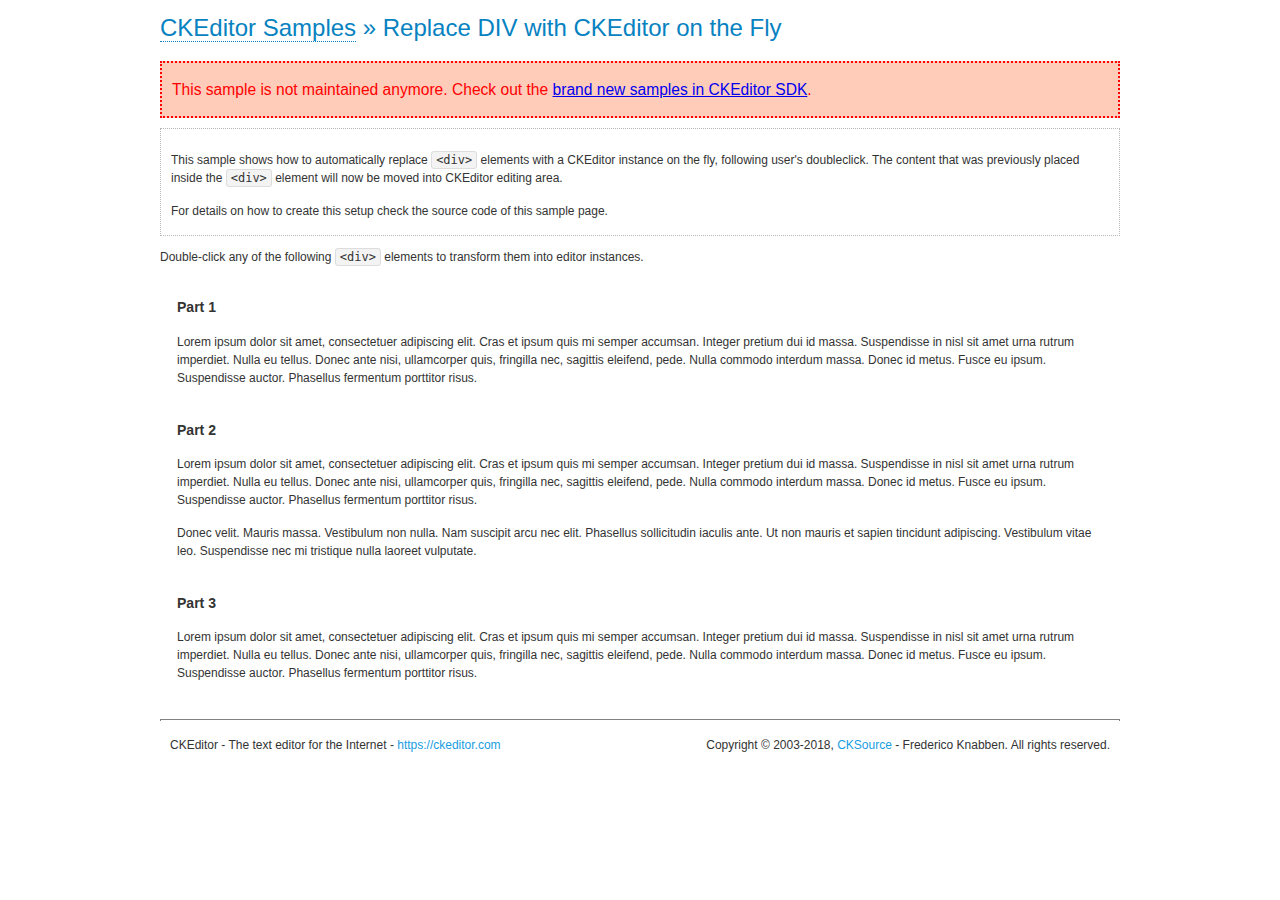
<file: ckeditor/samples/old/divreplace.html>
<!DOCTYPE html>
<!--
Copyright (c) 2003-2018, CKSource - Frederico Knabben. All rights reserved.
For licensing, see LICENSE.md or https://ckeditor.com/legal/ckeditor-oss-license
-->
<html>
<head>
	<meta charset="utf-8">
	<title>Replace DIV &mdash; CKEditor Sample</title>
	<script src="../../ckeditor.js"></script>
	<link href="sample.css" rel="stylesheet">
	<style>

		div.editable
		{
			border: solid 2px transparent;
			padding-left: 15px;
			padding-right: 15px;
		}

		div.editable:hover
		{
			border-color: black;
		}

	</style>
	<script>

		// Uncomment the following code to test the "Timeout Loading Method".
		// CKEDITOR.loadFullCoreTimeout = 5;

		window.onload = function() {
			// Listen to the double click event.
			if ( window.addEventListener )
				document.body.addEventListener( 'dblclick', onDoubleClick, false );
			else if ( window.attachEvent )
				document.body.attachEvent( 'ondblclick', onDoubleClick );

		};

		function onDoubleClick( ev ) {
			// Get the element which fired the event. This is not necessarily the
			// element to which the event has been attached.
			var element = ev.target || ev.srcElement;

			// Find out the div that holds this element.
			var name;

			do {
				element = element.parentNode;
			}
			while ( element && ( name = element.nodeName.toLowerCase() ) &&
				( name != 'div' || element.className.indexOf( 'editable' ) == -1 ) && name != 'body' );

			if ( name == 'div' && element.className.indexOf( 'editable' ) != -1 )
				replaceDiv( element );
		}

		var editor;

		function replaceDiv( div ) {
			if ( editor )
				editor.destroy();

			editor = CKEDITOR.replace( div );
		}

	</script>
</head>
<body>
	<h1 class="samples">
		<a href="index.html">CKEditor Samples</a> &raquo; Replace DIV with CKEditor on the Fly
	</h1>
	<div class="warning deprecated">
		This sample is not maintained anymore. Check out the <a href="https://sdk.ckeditor.com/">brand new samples in CKEditor SDK</a>.
	</div>
	<div class="description">
		<p>
			This sample shows how to automatically replace <code>&lt;div&gt;</code> elements
			with a CKEditor instance on the fly, following user's doubleclick. The content
			that was previously placed inside the <code>&lt;div&gt;</code> element will now
			be moved into CKEditor editing area.
		</p>
		<p>
			For details on how to create this setup check the source code of this sample page.
		</p>
	</div>
	<p>
		Double-click any of the following <code>&lt;div&gt;</code> elements to transform them into
		editor instances.
	</p>
	<div class="editable">
		<h3>
			Part 1
		</h3>
		<p>
			Lorem ipsum dolor sit amet, consectetuer adipiscing elit. Cras et ipsum quis mi
			semper accumsan. Integer pretium dui id massa. Suspendisse in nisl sit amet urna
			rutrum imperdiet. Nulla eu tellus. Donec ante nisi, ullamcorper quis, fringilla
			nec, sagittis eleifend, pede. Nulla commodo interdum massa. Donec id metus. Fusce
			eu ipsum. Suspendisse auctor. Phasellus fermentum porttitor risus.
		</p>
	</div>
	<div class="editable">
		<h3>
			Part 2
		</h3>
		<p>
			Lorem ipsum dolor sit amet, consectetuer adipiscing elit. Cras et ipsum quis mi
			semper accumsan. Integer pretium dui id massa. Suspendisse in nisl sit amet urna
			rutrum imperdiet. Nulla eu tellus. Donec ante nisi, ullamcorper quis, fringilla
			nec, sagittis eleifend, pede. Nulla commodo interdum massa. Donec id metus. Fusce
			eu ipsum. Suspendisse auctor. Phasellus fermentum porttitor risus.
		</p>
		<p>
			Donec velit. Mauris massa. Vestibulum non nulla. Nam suscipit arcu nec elit. Phasellus
			sollicitudin iaculis ante. Ut non mauris et sapien tincidunt adipiscing. Vestibulum
			vitae leo. Suspendisse nec mi tristique nulla laoreet vulputate.
		</p>
	</div>
	<div class="editable">
		<h3>
			Part 3
		</h3>
		<p>
			Lorem ipsum dolor sit amet, consectetuer adipiscing elit. Cras et ipsum quis mi
			semper accumsan. Integer pretium dui id massa. Suspendisse in nisl sit amet urna
			rutrum imperdiet. Nulla eu tellus. Donec ante nisi, ullamcorper quis, fringilla
			nec, sagittis eleifend, pede. Nulla commodo interdum massa. Donec id metus. Fusce
			eu ipsum. Suspendisse auctor. Phasellus fermentum porttitor risus.
		</p>
	</div>
	<div id="footer">
		<hr>
		<p>
			CKEditor - The text editor for the Internet - <a class="samples" href="https://ckeditor.com/">https://ckeditor.com</a>
		</p>
		<p id="copy">
			Copyright &copy; 2003-2018, <a class="samples" href="https://cksource.com/">CKSource</a> - Frederico
			Knabben. All rights reserved.
		</p>
	</div>
</body>
</html>
</file>
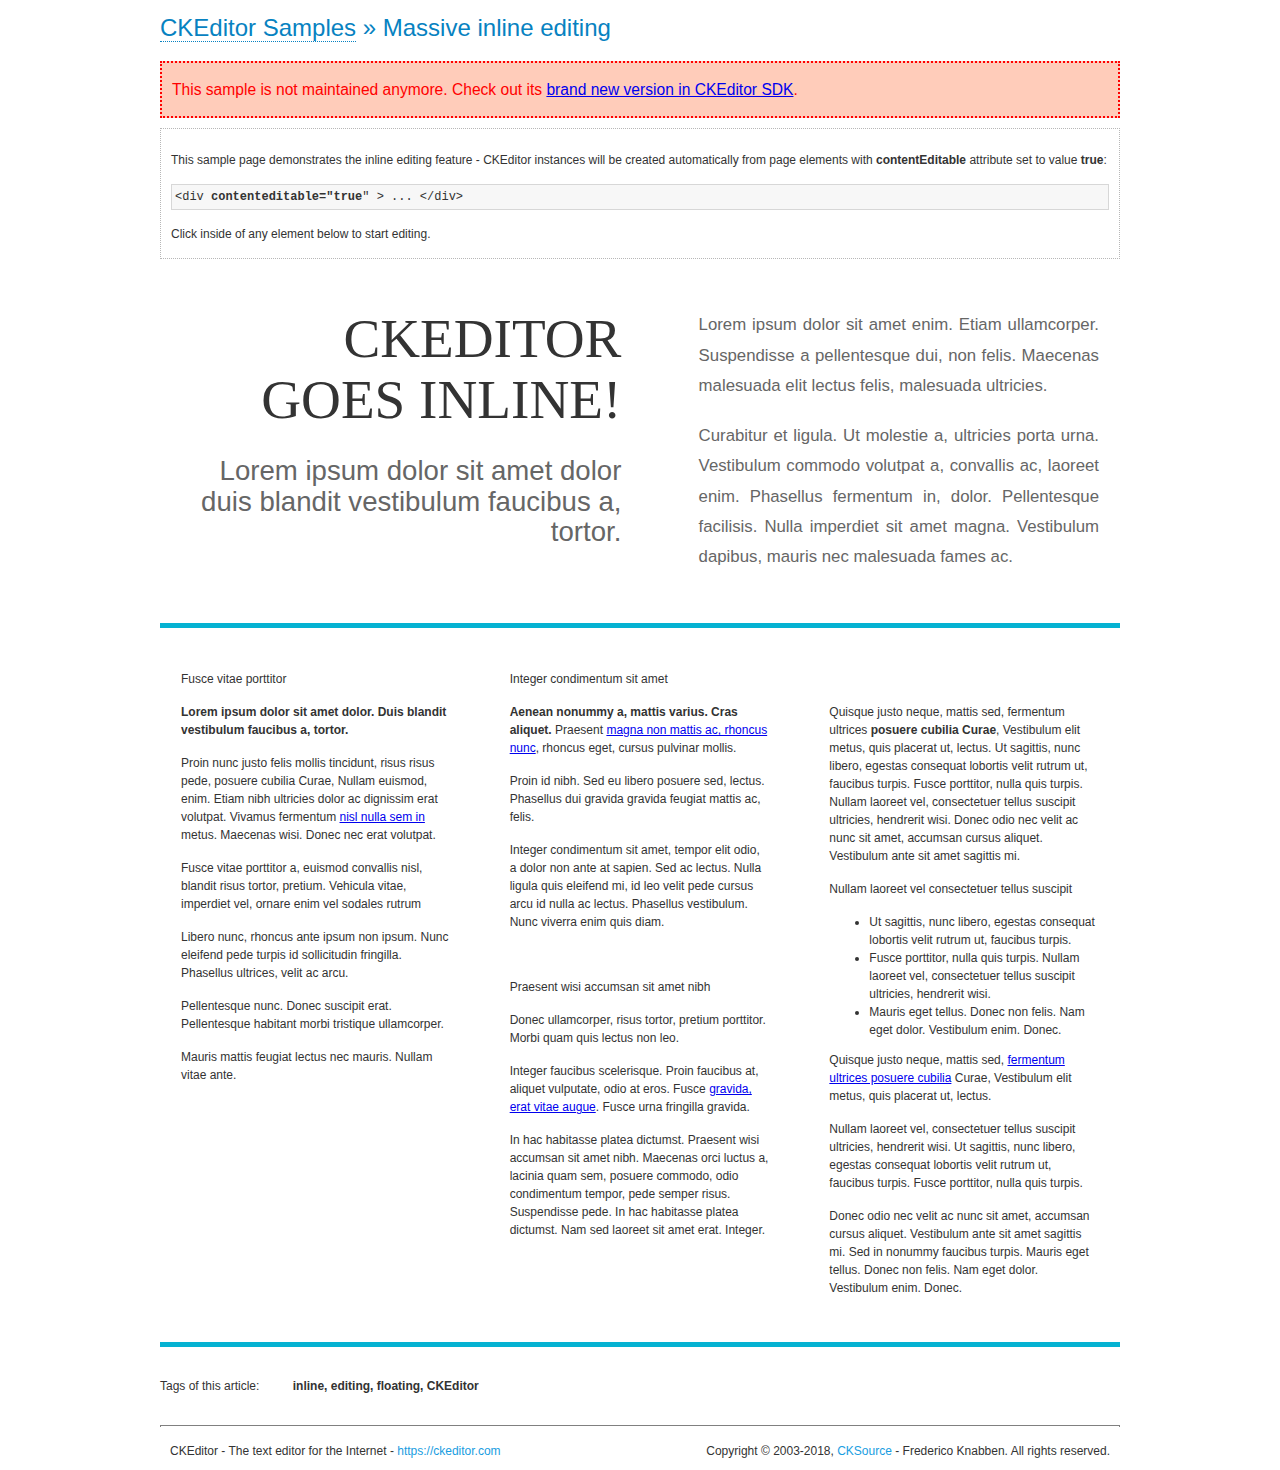
<file: ckeditor/samples/old/inlineall.html>
<!DOCTYPE html>
<!--
Copyright (c) 2003-2018, CKSource - Frederico Knabben. All rights reserved.
For licensing, see LICENSE.md or https://ckeditor.com/legal/ckeditor-oss-license
-->
<html>
<head>
	<meta charset="utf-8">
	<title>Massive inline editing &mdash; CKEditor Sample</title>
	<script src="../../ckeditor.js"></script>
	<script>

		// This code is generally not necessary, but it is here to demonstrate
		// how to customize specific editor instances on the fly. This fits well
		// this demo because we have editable elements (like headers) that
		// require less features.

		// The "instanceCreated" event is fired for every editor instance created.
		CKEDITOR.on( 'instanceCreated', function( event ) {
			var editor = event.editor,
				element = editor.element;

			// Customize editors for headers and tag list.
			// These editors don't need features like smileys, templates, iframes etc.
			if ( element.is( 'h1', 'h2', 'h3' ) || element.getAttribute( 'id' ) == 'taglist' ) {
				// Customize the editor configurations on "configLoaded" event,
				// which is fired after the configuration file loading and
				// execution. This makes it possible to change the
				// configurations before the editor initialization takes place.
				editor.on( 'configLoaded', function() {

					// Remove unnecessary plugins to make the editor simpler.
					editor.config.removePlugins = 'colorbutton,find,flash,font,' +
						'forms,iframe,image,newpage,removeformat,' +
						'smiley,specialchar,stylescombo,templates';

					// Rearrange the layout of the toolbar.
					editor.config.toolbarGroups = [
						{ name: 'editing',		groups: [ 'basicstyles', 'links' ] },
						{ name: 'undo' },
						{ name: 'clipboard',	groups: [ 'selection', 'clipboard' ] },
						{ name: 'about' }
					];
				});
			}
		});

	</script>
	<link href="sample.css" rel="stylesheet">
	<style>

		/* The following styles are just to make the page look nice. */

		/* Workaround to show Arial Black in Firefox. */
		@font-face
		{
			font-family: 'arial-black';
			src: local('Arial Black');
		}

		*[contenteditable="true"]
		{
			padding: 10px;
		}

		#container
		{
			width: 960px;
			margin: 30px auto 0;
		}

		#header
		{
			overflow: hidden;
			padding: 0 0 30px;
			border-bottom: 5px solid #05B2D2;
			position: relative;
		}

		#headerLeft,
		#headerRight
		{
			width: 49%;
			overflow: hidden;
		}

		#headerLeft
		{
			float: left;
			padding: 10px 1px 1px;
		}

		#headerLeft h2,
		#headerLeft h3
		{
			text-align: right;
			margin: 0;
			overflow: hidden;
			font-weight: normal;
		}

		#headerLeft h2
		{
			font-family: "Arial Black",arial-black;
			font-size: 4.6em;
			line-height: 1.1;
			text-transform: uppercase;
		}

		#headerLeft h3
		{
			font-size: 2.3em;
			line-height: 1.1;
			margin: .2em 0 0;
			color: #666;
		}

		#headerRight
		{
			float: right;
			padding: 1px;
		}

		#headerRight p
		{
			line-height: 1.8;
			text-align: justify;
			margin: 0;
		}

		#headerRight p + p
		{
			margin-top: 20px;
		}

		#headerRight > div
		{
			padding: 20px;
			margin: 0 0 0 30px;
			font-size: 1.4em;
			color: #666;
		}

		#columns
		{
			color: #333;
			overflow: hidden;
			padding: 20px 0;
		}

		#columns > div
		{
			float: left;
			width: 33.3%;
		}

		#columns #column1 > div
		{
			margin-left: 1px;
		}

		#columns #column3 > div
		{
			margin-right: 1px;
		}

		#columns > div > div
		{
			margin: 0px 10px;
			padding: 10px 20px;
		}

		#columns blockquote
		{
			margin-left: 15px;
		}

		#tagLine
		{
			border-top: 5px solid #05B2D2;
			padding-top: 20px;
		}

		#taglist {
			display: inline-block;
			margin-left: 20px;
			font-weight: bold;
			margin: 0 0 0 20px;
		}

	</style>
</head>
<body>
<div>
	<h1 class="samples"><a href="index.html">CKEditor Samples</a> &raquo; Massive inline editing</h1>
	<div class="warning deprecated">
		This sample is not maintained anymore. Check out its <a href="https://sdk.ckeditor.com/samples/inline.html">brand new version in CKEditor SDK</a>.
	</div>
	<div class="description">
		<p>This sample page demonstrates the inline editing feature - CKEditor instances will be created automatically from page elements with <strong>contentEditable</strong> attribute set to value <strong>true</strong>:</p>
		<pre class="samples">&lt;div <strong>contenteditable="true</strong>" &gt; ... &lt;/div&gt;</pre>
		<p>Click inside of any element below to start editing.</p>
	</div>
</div>
<div id="container">
	<div id="header">
		<div id="headerLeft">
			<h2 id="sampleTitle" contenteditable="true">
				CKEditor<br> Goes Inline!
			</h2>
			<h3 contenteditable="true">
				Lorem ipsum dolor sit amet dolor duis blandit vestibulum faucibus a, tortor.
			</h3>
		</div>
		<div id="headerRight">
			<div contenteditable="true">
				<p>
					Lorem ipsum dolor sit amet enim. Etiam ullamcorper. Suspendisse a pellentesque dui, non felis. Maecenas malesuada elit lectus felis, malesuada ultricies.
				</p>
				<p>
					Curabitur et ligula. Ut molestie a, ultricies porta urna. Vestibulum commodo volutpat a, convallis ac, laoreet enim. Phasellus fermentum in, dolor. Pellentesque facilisis. Nulla imperdiet sit amet magna. Vestibulum dapibus, mauris nec malesuada fames ac.
				</p>
			</div>
		</div>
	</div>
	<div id="columns">
		<div id="column1">
			<div contenteditable="true">
				<h3>
					Fusce vitae porttitor
				</h3>
				<p>
					<strong>
						Lorem ipsum dolor sit amet dolor. Duis blandit vestibulum faucibus a, tortor.
					</strong>
				</p>
				<p>
					Proin nunc justo felis mollis tincidunt, risus risus pede, posuere cubilia Curae, Nullam euismod, enim. Etiam nibh ultricies dolor ac dignissim erat volutpat. Vivamus fermentum <a href="https://ckeditor.com/">nisl nulla sem in</a> metus. Maecenas wisi. Donec nec erat volutpat.
				</p>
				<blockquote>
					<p>
						Fusce vitae porttitor a, euismod convallis nisl, blandit risus tortor, pretium.
						Vehicula vitae, imperdiet vel, ornare enim vel sodales rutrum
					</p>
				</blockquote>
				<blockquote>
					<p>
						Libero nunc, rhoncus ante ipsum non ipsum. Nunc eleifend pede turpis id sollicitudin fringilla. Phasellus ultrices, velit ac arcu.
					</p>
				</blockquote>
				<p>Pellentesque nunc. Donec suscipit erat. Pellentesque habitant morbi tristique ullamcorper.</p>
				<p><s>Mauris mattis feugiat lectus nec mauris. Nullam vitae ante.</s></p>
			</div>
		</div>
		<div id="column2">
			<div contenteditable="true">
				<h3>
					Integer condimentum sit amet
				</h3>
				<p>
					<strong>Aenean nonummy a, mattis varius. Cras aliquet.</strong>
					Praesent <a href="https://ckeditor.com/">magna non mattis ac, rhoncus nunc</a>, rhoncus eget, cursus pulvinar mollis.</p>
				<p>Proin id nibh. Sed eu libero posuere sed, lectus. Phasellus dui gravida gravida feugiat mattis ac, felis.</p>
				<p>Integer condimentum sit amet, tempor elit odio, a dolor non ante at sapien. Sed ac lectus. Nulla ligula quis eleifend mi, id leo velit pede cursus arcu id nulla ac lectus. Phasellus vestibulum. Nunc viverra enim quis diam.</p>
			</div>
			<div contenteditable="true">
				<h3>
					Praesent wisi accumsan sit amet nibh
				</h3>
				<p>Donec ullamcorper, risus tortor, pretium porttitor. Morbi quam quis lectus non leo.</p>
				<p style="margin-left: 40px; ">Integer faucibus scelerisque. Proin faucibus at, aliquet vulputate, odio at eros. Fusce <a href="https://ckeditor.com/">gravida, erat vitae augue</a>. Fusce urna fringilla gravida.</p>
				<p>In hac habitasse platea dictumst. Praesent wisi accumsan sit amet nibh. Maecenas orci luctus a, lacinia quam sem, posuere commodo, odio condimentum tempor, pede semper risus. Suspendisse pede. In hac habitasse platea dictumst. Nam sed laoreet sit amet erat. Integer.</p>
			</div>
		</div>
		<div id="column3">
			<div contenteditable="true">
				<p>
					<img src="assets/inlineall/logo.png" alt="CKEditor logo" style="float:left">
				</p>
				<p>Quisque justo neque, mattis sed, fermentum ultrices <strong>posuere cubilia Curae</strong>, Vestibulum elit metus, quis placerat ut, lectus. Ut sagittis, nunc libero, egestas consequat lobortis velit rutrum ut, faucibus turpis. Fusce porttitor, nulla quis turpis. Nullam laoreet vel, consectetuer tellus suscipit ultricies, hendrerit wisi. Donec odio nec velit ac nunc sit amet, accumsan cursus aliquet. Vestibulum ante sit amet sagittis mi.</p>
				<h3>
					Nullam laoreet vel consectetuer tellus suscipit
				</h3>
				<ul>
					<li>Ut sagittis, nunc libero, egestas consequat lobortis velit rutrum ut, faucibus turpis.</li>
					<li>Fusce porttitor, nulla quis turpis. Nullam laoreet vel, consectetuer tellus suscipit ultricies, hendrerit wisi.</li>
					<li>Mauris eget tellus. Donec non felis. Nam eget dolor. Vestibulum enim. Donec.</li>
				</ul>
				<p>Quisque justo neque, mattis sed, <a href="https://ckeditor.com/">fermentum ultrices posuere cubilia</a> Curae, Vestibulum elit metus, quis placerat ut, lectus.</p>
				<p>Nullam laoreet vel, consectetuer tellus suscipit ultricies, hendrerit wisi. Ut sagittis, nunc libero, egestas consequat lobortis velit rutrum ut, faucibus turpis. Fusce porttitor, nulla quis turpis.</p>
				<p>Donec odio nec velit ac nunc sit amet, accumsan cursus aliquet. Vestibulum ante sit amet sagittis mi. Sed in nonummy faucibus turpis. Mauris eget tellus. Donec non felis. Nam eget dolor. Vestibulum enim. Donec.</p>
			</div>
		</div>
	</div>
	<div id="tagLine">
		Tags of this article:
		<p id="taglist" contenteditable="true">
			inline, editing, floating, CKEditor
		</p>
	</div>
</div>
<div id="footer">
	<hr>
	<p>
		CKEditor - The text editor for the Internet - <a class="samples" href="https://ckeditor.com/">
			https://ckeditor.com</a>
	</p>
	<p id="copy">
		Copyright &copy; 2003-2018, <a class="samples" href="https://cksource.com/">CKSource</a>
		- Frederico Knabben. All rights reserved.
	</p>
</div>
</body>
</html>
</file>
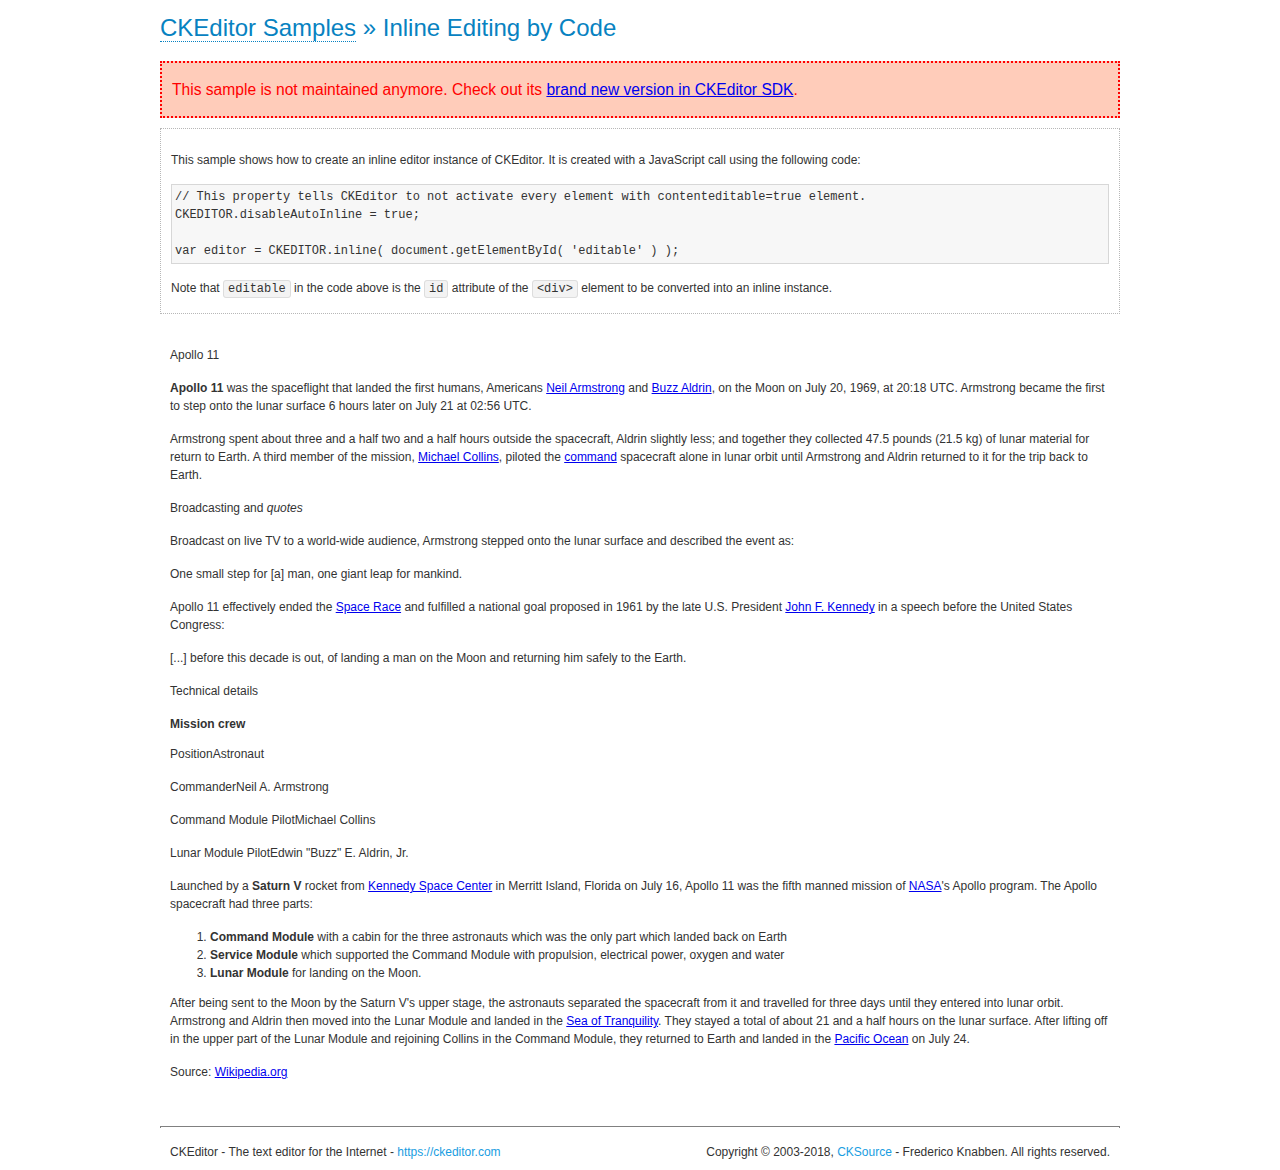
<file: ckeditor/samples/old/inlinebycode.html>
<!DOCTYPE html>
<!--
Copyright (c) 2003-2018, CKSource - Frederico Knabben. All rights reserved.
For licensing, see LICENSE.md or https://ckeditor.com/legal/ckeditor-oss-license
-->
<html>
<head>
	<meta charset="utf-8">
	<title>Inline Editing by Code &mdash; CKEditor Sample</title>
	<script src="../../ckeditor.js"></script>
	<link href="sample.css" rel="stylesheet">
	<style>

		#editable
		{
			padding: 10px;
			float: left;
		}

	</style>
</head>
<body>
	<h1 class="samples">
		<a href="index.html">CKEditor Samples</a> &raquo; Inline Editing by Code
	</h1>
	<div class="warning deprecated">
		This sample is not maintained anymore. Check out its <a href="https://sdk.ckeditor.com/samples/inline.html">brand new version in CKEditor SDK</a>.
	</div>
	<div class="description">
		<p>
			This sample shows how to create an inline editor instance of CKEditor. It is created
			with a JavaScript call using the following code:
		</p>
<pre class="samples">
// This property tells CKEditor to not activate every element with contenteditable=true element.
CKEDITOR.disableAutoInline = true;

var editor = CKEDITOR.inline( document.getElementById( 'editable' ) );
</pre>
		<p>
			Note that <code>editable</code> in the code above is the <code>id</code>
			attribute of the <code>&lt;div&gt;</code> element to be converted into an inline instance.
		</p>
	</div>
	<div id="editable" contenteditable="true">
		<h1><img alt="Saturn V carrying Apollo 11" class="right" src="assets/sample.jpg" /> Apollo 11</h1>

		<p><b>Apollo 11</b> was the spaceflight that landed the first humans, Americans <a href="http://en.wikipedia.org/wiki/Neil_Armstrong" title="Neil Armstrong">Neil Armstrong</a> and <a href="http://en.wikipedia.org/wiki/Buzz_Aldrin" title="Buzz Aldrin">Buzz Aldrin</a>, on the Moon on July 20, 1969, at 20:18 UTC. Armstrong became the first to step onto the lunar surface 6 hours later on July 21 at 02:56 UTC.</p>

		<p>Armstrong spent about <s>three and a half</s> two and a half hours outside the spacecraft, Aldrin slightly less; and together they collected 47.5 pounds (21.5&nbsp;kg) of lunar material for return to Earth. A third member of the mission, <a href="http://en.wikipedia.org/wiki/Michael_Collins_(astronaut)" title="Michael Collins (astronaut)">Michael Collins</a>, piloted the <a href="http://en.wikipedia.org/wiki/Apollo_Command/Service_Module" title="Apollo Command/Service Module">command</a> spacecraft alone in lunar orbit until Armstrong and Aldrin returned to it for the trip back to Earth.</p>

		<h2>Broadcasting and <em>quotes</em> <a id="quotes" name="quotes"></a></h2>

		<p>Broadcast on live TV to a world-wide audience, Armstrong stepped onto the lunar surface and described the event as:</p>

		<blockquote>
			<p>One small step for [a] man, one giant leap for mankind.</p>
		</blockquote>

		<p>Apollo 11 effectively ended the <a href="http://en.wikipedia.org/wiki/Space_Race" title="Space Race">Space Race</a> and fulfilled a national goal proposed in 1961 by the late U.S. President <a href="http://en.wikipedia.org/wiki/John_F._Kennedy" title="John F. Kennedy">John F. Kennedy</a> in a speech before the United States Congress:</p>

		<blockquote>
			<p>[...] before this decade is out, of landing a man on the Moon and returning him safely to the Earth.</p>
		</blockquote>

		<h2>Technical details <a id="tech-details" name="tech-details"></a></h2>

		<table align="right" border="1" bordercolor="#ccc" cellpadding="5" cellspacing="0" style="border-collapse:collapse;margin:10px 0 10px 15px;">
			<caption><strong>Mission crew</strong></caption>
			<thead>
			<tr>
				<th scope="col">Position</th>
				<th scope="col">Astronaut</th>
			</tr>
			</thead>
			<tbody>
			<tr>
				<td>Commander</td>
				<td>Neil A. Armstrong</td>
			</tr>
			<tr>
				<td>Command Module Pilot</td>
				<td>Michael Collins</td>
			</tr>
			<tr>
				<td>Lunar Module Pilot</td>
				<td>Edwin &quot;Buzz&quot; E. Aldrin, Jr.</td>
			</tr>
			</tbody>
		</table>

		<p>Launched by a <strong>Saturn V</strong> rocket from <a href="http://en.wikipedia.org/wiki/Kennedy_Space_Center" title="Kennedy Space Center">Kennedy Space Center</a> in Merritt Island, Florida on July 16, Apollo 11 was the fifth manned mission of <a href="http://en.wikipedia.org/wiki/NASA" title="NASA">NASA</a>&#39;s Apollo program. The Apollo spacecraft had three parts:</p>

		<ol>
			<li><strong>Command Module</strong> with a cabin for the three astronauts which was the only part which landed back on Earth</li>
			<li><strong>Service Module</strong> which supported the Command Module with propulsion, electrical power, oxygen and water</li>
			<li><strong>Lunar Module</strong> for landing on the Moon.</li>
		</ol>

		<p>After being sent to the Moon by the Saturn V&#39;s upper stage, the astronauts separated the spacecraft from it and travelled for three days until they entered into lunar orbit. Armstrong and Aldrin then moved into the Lunar Module and landed in the <a href="http://en.wikipedia.org/wiki/Mare_Tranquillitatis" title="Mare Tranquillitatis">Sea of Tranquility</a>. They stayed a total of about 21 and a half hours on the lunar surface. After lifting off in the upper part of the Lunar Module and rejoining Collins in the Command Module, they returned to Earth and landed in the <a href="http://en.wikipedia.org/wiki/Pacific_Ocean" title="Pacific Ocean">Pacific Ocean</a> on July 24.</p>

		<hr />
		<p style="text-align: right;"><small>Source: <a href="http://en.wikipedia.org/wiki/Apollo_11">Wikipedia.org</a></small></p>
	</div>

	<script>
		// We need to turn off the automatic editor creation first.
		CKEDITOR.disableAutoInline = true;

		var editor = CKEDITOR.inline( 'editable' );
	</script>
	<div id="footer">
		<hr>
		<p contenteditable="true">
			CKEditor - The text editor for the Internet - <a class="samples" href="https://ckeditor.com/">
				https://ckeditor.com</a>
		</p>
		<p id="copy">
			Copyright &copy; 2003-2018, <a class="samples" href="https://cksource.com/">CKSource</a>
			- Frederico Knabben. All rights reserved.
		</p>
	</div>
</body>
</html>
</file>
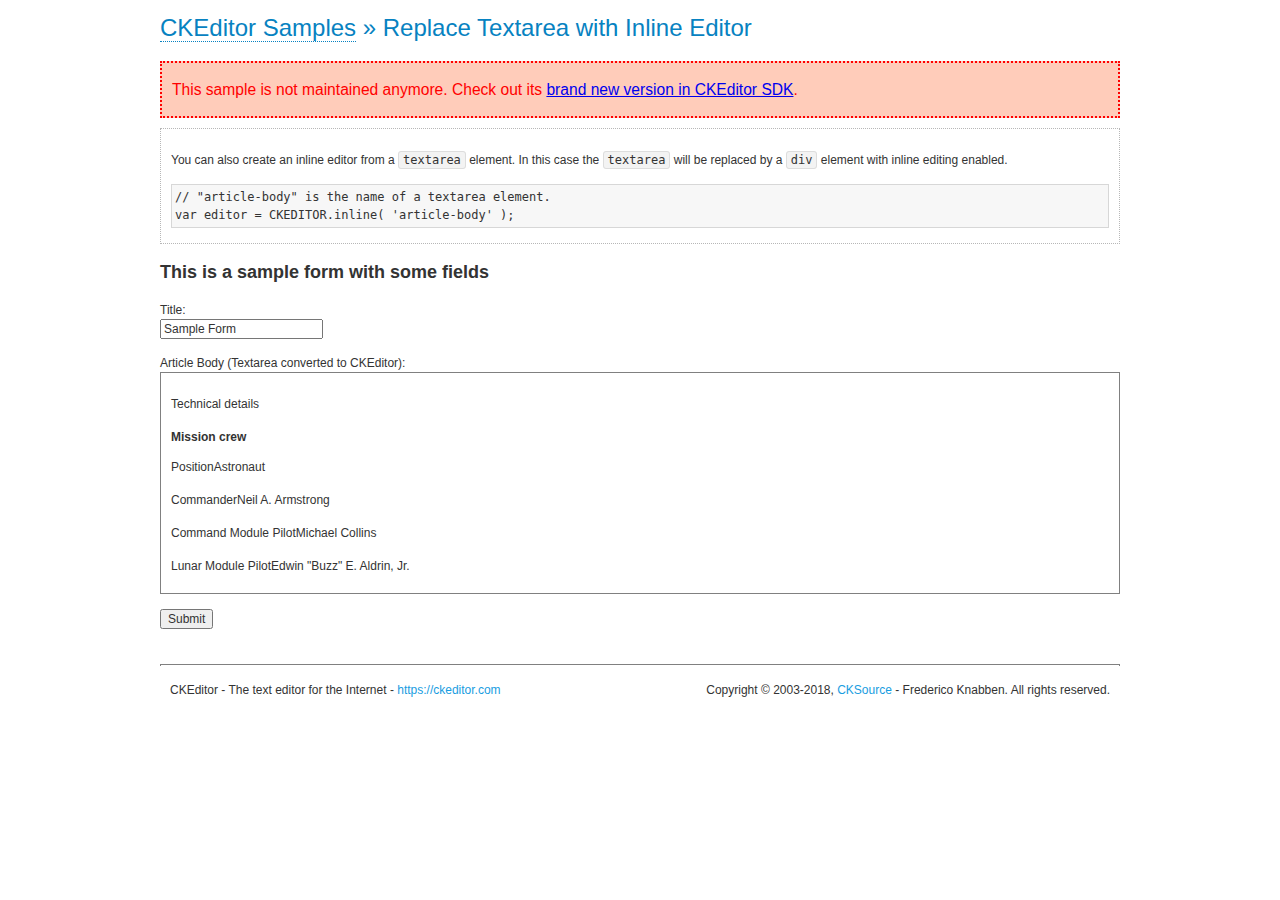
<file: ckeditor/samples/old/inlinetextarea.html>
<!DOCTYPE html>
<!--
Copyright (c) 2003-2018, CKSource - Frederico Knabben. All rights reserved.
For licensing, see LICENSE.md or https://ckeditor.com/legal/ckeditor-oss-license
-->
<html>
<head>
	<meta charset="utf-8">
	<title>Replace Textarea with Inline Editor &mdash; CKEditor Sample</title>
	<script src="../../ckeditor.js"></script>
	<link href="sample.css" rel="stylesheet">
	<style>

		/* Style the CKEditor element to look like a textfield */
		.cke_textarea_inline
		{
			padding: 10px;
			height: 200px;
			overflow: auto;

			border: 1px solid gray;
			-webkit-appearance: textfield;
		}

	</style>
</head>
<body>
	<h1 class="samples">
		<a href="index.html">CKEditor Samples</a> &raquo; Replace Textarea with Inline Editor
	</h1>
	<div class="warning deprecated">
		This sample is not maintained anymore. Check out its <a href="https://sdk.ckeditor.com/samples/inline.html">brand new version in CKEditor SDK</a>.
	</div>
	<div class="description">
		<p>
			You can also create an inline editor from a <code>textarea</code>
			element. In this case the <code>textarea</code> will be replaced
			by a <code>div</code> element with inline editing enabled.
		</p>
<pre class="samples">
// "article-body" is the name of a textarea element.
var editor = CKEDITOR.inline( 'article-body' );
</pre>
	</div>
	<form action="sample_posteddata.php" method="post">
		<h2>This is a sample form with some fields</h2>
		<p>
			Title:<br>
			<input type="text" name="title" value="Sample Form"></p>
		<p>
			Article Body (Textarea converted to CKEditor):<br>
			<textarea name="article-body" style="height: 200px">
				&lt;h2&gt;Technical details &lt;a id="tech-details" name="tech-details"&gt;&lt;/a&gt;&lt;/h2&gt;

				&lt;table align="right" border="1" bordercolor="#ccc" cellpadding="5" cellspacing="0" style="border-collapse:collapse;margin:10px 0 10px 15px;"&gt;
					&lt;caption&gt;&lt;strong&gt;Mission crew&lt;/strong&gt;&lt;/caption&gt;
					&lt;thead&gt;
					&lt;tr&gt;
						&lt;th scope="col"&gt;Position&lt;/th&gt;
						&lt;th scope="col"&gt;Astronaut&lt;/th&gt;
					&lt;/tr&gt;
					&lt;/thead&gt;
					&lt;tbody&gt;
					&lt;tr&gt;
						&lt;td&gt;Commander&lt;/td&gt;
						&lt;td&gt;Neil A. Armstrong&lt;/td&gt;
					&lt;/tr&gt;
					&lt;tr&gt;
						&lt;td&gt;Command Module Pilot&lt;/td&gt;
						&lt;td&gt;Michael Collins&lt;/td&gt;
					&lt;/tr&gt;
					&lt;tr&gt;
						&lt;td&gt;Lunar Module Pilot&lt;/td&gt;
						&lt;td&gt;Edwin &quot;Buzz&quot; E. Aldrin, Jr.&lt;/td&gt;
					&lt;/tr&gt;
					&lt;/tbody&gt;
				&lt;/table&gt;

				&lt;p&gt;Launched by a &lt;strong&gt;Saturn V&lt;/strong&gt; rocket from &lt;a href="http://en.wikipedia.org/wiki/Kennedy_Space_Center" title="Kennedy Space Center"&gt;Kennedy Space Center&lt;/a&gt; in Merritt Island, Florida on July 16, Apollo 11 was the fifth manned mission of &lt;a href="http://en.wikipedia.org/wiki/NASA" title="NASA"&gt;NASA&lt;/a&gt;&#39;s Apollo program. The Apollo spacecraft had three parts:&lt;/p&gt;

				&lt;ol&gt;
					&lt;li&gt;&lt;strong&gt;Command Module&lt;/strong&gt; with a cabin for the three astronauts which was the only part which landed back on Earth&lt;/li&gt;
					&lt;li&gt;&lt;strong&gt;Service Module&lt;/strong&gt; which supported the Command Module with propulsion, electrical power, oxygen and water&lt;/li&gt;
					&lt;li&gt;&lt;strong&gt;Lunar Module&lt;/strong&gt; for landing on the Moon.&lt;/li&gt;
				&lt;/ol&gt;

				&lt;p&gt;After being sent to the Moon by the Saturn V&#39;s upper stage, the astronauts separated the spacecraft from it and travelled for three days until they entered into lunar orbit. Armstrong and Aldrin then moved into the Lunar Module and landed in the &lt;a href="http://en.wikipedia.org/wiki/Mare_Tranquillitatis" title="Mare Tranquillitatis"&gt;Sea of Tranquility&lt;/a&gt;. They stayed a total of about 21 and a half hours on the lunar surface. After lifting off in the upper part of the Lunar Module and rejoining Collins in the Command Module, they returned to Earth and landed in the &lt;a href="http://en.wikipedia.org/wiki/Pacific_Ocean" title="Pacific Ocean"&gt;Pacific Ocean&lt;/a&gt; on July 24.&lt;/p&gt;

				&lt;hr /&gt;
				&lt;p style="text-align: right;"&gt;&lt;small&gt;Source: &lt;a href="http://en.wikipedia.org/wiki/Apollo_11"&gt;Wikipedia.org&lt;/a&gt;&lt;/small&gt;&lt;/p&gt;
			</textarea>
		</p>
		<p>
			<input type="submit" value="Submit">
		</p>
	</form>

	<script>
		CKEDITOR.inline( 'article-body' );
	</script>
	<div id="footer">
		<hr>
		<p>
			CKEditor - The text editor for the Internet - <a class="samples" href="https://ckeditor.com/">
				https://ckeditor.com</a>
		</p>
		<p id="copy">
			Copyright &copy; 2003-2018, <a class="samples" href="https://cksource.com/">CKSource</a>
			- Frederico Knabben. All rights reserved.
		</p>
	</div>
</body>
</html>
</file>
<file: ckeditor/samples/css/samples.css>
/**
 * @license Copyright (c) 2003-2018, CKSource - Frederico Knabben. All rights reserved.
 * For licensing, see LICENSE.md or https://ckeditor.com/legal/ckeditor-oss-license
 */
@media (max-width: 900px) {
  .global-is-mobile-hidden {
    display: none !important;
  }
}
article,
aside,
details,
figcaption,
figure,
footer,
header,
hgroup,
main,
menu,
nav,
section {
  display: block;
}
body,
html {
  margin: 0;
  padding: 0;
  font: 16px / 1.8 Arial, 'Helvetica Neue', Helvetica, sans-serif;
  font-weight: 300;
  color: #575757;
}
.grid-width-10 {
  width: 10%;
}
.grid-width-20 {
  width: 20%;
}
.grid-width-30 {
  width: 30%;
}
.grid-width-40 {
  width: 40%;
}
.grid-width-50 {
  width: 50%;
}
.grid-width-60 {
  width: 60%;
}
.grid-width-70 {
  width: 70%;
}
.grid-width-80 {
  width: 80%;
}
.grid-width-90 {
  width: 90%;
}
.grid-width-100 {
  width: 100%;
}
@media (max-width: 900px) {
  .grid-width-10,
  .grid-width-20,
  .grid-width-30,
  .grid-width-40,
  .grid-width-50,
  .grid-width-60,
  .grid-width-70,
  .grid-width-80,
  .grid-width-90,
  .grid-width-100 {
    width: 100%;
  }
}
*[class*="grid-width"] {
  -webkit-box-sizing: border-box;
  -moz-box-sizing: border-box;
  box-sizing: border-box;
  padding-left: 4%;
  padding-right: 4%;
  float: left;
}
*[class*="grid-width"]:after,
.grid-container:after,
*[class*="grid-width"]:before,
.grid-container:before {
  content: '';
  display: block;
  overflow: hidden;
  visibility: hidden;
  font-size: 0;
  line-height: 0;
  width: 0;
  height: 0;
}
*[class*="grid-width"]:after,
.grid-container:after {
  clear: both;
}
.grid-container {
  -webkit-box-sizing: border-box;
  -moz-box-sizing: border-box;
  box-sizing: border-box;
  margin-left: auto;
  margin-right: auto;
}
.grid-container-nested *[class*="grid-width"]:first-child {
  padding-left: 0;
}
.grid-container-nested *[class*="grid-width"]:last-child {
  padding-right: 0;
}
@media (max-width: 900px) {
  .grid-container-nested *[class*="grid-width"]:first-child {
    padding-left: 4%;
  }
  .grid-container-nested *[class*="grid-width"]:last-child {
    padding-right: 4%;
  }
}
.header-a {
  min-height: 140px;
  overflow: hidden;
}
.header-a .header-a-logo {
  margin: 40px 0 0;
}
@media (max-width: 900px) {
  .header-a .header-a-logo {
    text-align: center;
  }
}
.header-a .header-a-logo img {
  border: transparent;
}
.navigation-a {
  height: 30px;
  background: #3D3D3D;
  position: absolute;
  left: 0;
  right: 0;
  top: 0;
  padding: 0;
  overflow: hidden;
}
@media (max-width: 900px) {
  .navigation-a {
    text-align: center;
  }
}
.navigation-a ul {
  list-style: none;
  margin: 0;
  overflow: hidden;
}
.navigation-a ul li,
.navigation-a ul li a {
  display: inline-block;
}
@media (max-width: 900px) {
  .navigation-a ul {
    width: auto;
    text-overflow: ellipsis;
    white-space: nowrap;
    display: inline-block;
    float: none;
  }
  .navigation-a ul:before,
  .navigation-a ul:after {
    display: none;
  }
}
.navigation-a ul.navigation-a-left {
  text-align: left;
}
@media (max-width: 900px) {
  .navigation-a ul.navigation-a-left {
    padding-right: 0;
  }
}
.navigation-a ul.navigation-a-right {
  text-align: right;
}
@media (max-width: 900px) {
  .navigation-a ul.navigation-a-right {
    padding-left: 23px;
  }
}
.navigation-a ul li + li {
  margin-left: 23px;
}
.navigation-a ul li a {
  font-size: 10px;
  font-size: 0.625rem;
  line-height: 18px;
  line-height: 1.13rem;
  line-height: 30px;
  float: left;
  color: #ddd;
  font-weight: bold;
  text-decoration: none;
  text-transform: uppercase;
}
.navigation-a ul li a:hover {
  cursor: pointer;
  color: #fff;
}
.icon-navigation-a-github:before,
.icon-navigation-a-github:after {
  background-image: url("[data-uri]");
}
.navigation-b {
  text-align: right;
  margin: 52px 0 0;
  overflow: visible;
}
@media (max-width: 900px) {
  .navigation-b {
    text-align: center;
    margin-top: 20px;
    padding: 0;
  }
}
.navigation-b ul {
  padding: 0;
  list-style: none;
  margin: 0;
  overflow: visible;
}
.navigation-b ul li,
.navigation-b ul li a {
  display: inline-block;
}
@media (max-width: 900px) {
  .navigation-b ul {
    display: table;
    width: 100%;
    padding-bottom: 1.5em;
  }
}
@media (max-width: 900px) {
  .navigation-b ul li {
    display: table-row;
  }
}
.navigation-b ul li + li {
  margin-left: 20px;
}
@media (max-width: 900px) {
  .navigation-b ul li + li {
    margin-left: 0;
  }
}
.navigation-b ul li a {
  -webkit-box-sizing: border-box;
  -moz-box-sizing: border-box;
  box-sizing: border-box;
  text-transform: uppercase;
  text-decoration: none;
  outline: none;
}
@media (max-width: 900px) {
  .navigation-b ul li a {
    width: 100%;
    -webkit-border-radius: 0;
    -webkit-background-clip: padding-box;
    -moz-border-radius: 0;
    -moz-background-clip: padding;
    border-radius: 0;
    background-clip: padding-box;
  }
}
.footer-a {
  font-size: 13px;
  font-size: 0.8125rem;
  line-height: 23.4px;
  line-height: 1.46rem;
  padding-top: 2.25em;
  padding-bottom: 2.25em;
  overflow: hidden;
  color: #8a8a8a;
}
.footer-a a {
  color: #0287D0;
  text-decoration: none;
  border-bottom: 1px dotted #0287D0;
}
.footer-a a:hover {
  color: #0277b7;
}
.footer-a p {
  margin: 0;
  display: inline-block;
  text-align: center;
}
.content {
  font-size: 14px;
  font-size: 0.875rem;
  line-height: 25.2px;
  line-height: 1.57rem;
  overflow: hidden;
  padding-top: 1.5em;
  padding-bottom: 1.5em;
}
.content p {
  margin: 0.75em 0;
}
.content ul,
.content ol,
.content pre,
.content blockquote,
.content textarea:not([class^="cke"]),
.content .cke {
  margin: 1.875em 0;
}
.content code,
.content kbd {
  -webkit-border-radius: 3px;
  -webkit-background-clip: padding-box;
  -moz-border-radius: 3px;
  -moz-background-clip: padding;
  border-radius: 3px;
  background-clip: padding-box;
  padding: 3px 4px;
}
.content pre,
.content code,
.content kbd,
.content blockquote {
  background: #f5f5f5;
}
.content blockquote,
.content pre {
  background: none;
  border-left: 4px solid #0287D0;
  padding: 1.5em 2.25em;
}
.content p a,
.content ul a,
.content ol a,
.content blockquote a,
.content h1 a,
.content h2 a,
.content h3 a,
.content h4 a,
.content h5 a {
  color: #0287D0;
  text-decoration: none;
  border-bottom: 1px dotted #0287D0;
}
.content p a:hover,
.content ul a:hover,
.content ol a:hover,
.content blockquote a:hover,
.content h1 a:hover,
.content h2 a:hover,
.content h3 a:hover,
.content h4 a:hover,
.content h5 a:hover {
  color: #0277b7;
}
.content h1,
.content h2,
.content h3,
.content h4,
.content h5 {
  color: #000;
  font-weight: 100;
}
.content h1 code,
.content h2 code,
.content h3 code,
.content h4 code,
.content h5 code,
.content h1 kbd,
.content h2 kbd,
.content h3 kbd,
.content h4 kbd,
.content h5 kbd {
  font-size: inherit;
}
.content h1 a.content-heading-anchor,
.content h2 a.content-heading-anchor,
.content h3 a.content-heading-anchor,
.content h4 a.content-heading-anchor,
.content h5 a.content-heading-anchor {
  font-weight: 100;
  vertical-align: middle;
  opacity: 0;
  border: 0;
}
.content h1:hover a.content-heading-anchor,
.content h2:hover a.content-heading-anchor,
.content h3:hover a.content-heading-anchor,
.content h4:hover a.content-heading-anchor,
.content h5:hover a.content-heading-anchor {
  opacity: 1;
}
.content h1:target a,
.content h2:target a,
.content h3:target a,
.content h4:target a,
.content h5:target a {
  -webkit-animation: targetLinkOpacity 0.5s linear alternate;
  -moz-animation: targetLinkOpacity 0.5s linear alternate;
  -o-animation: targetLinkOpacity 0.5s linear alternate;
  animation: targetLinkOpacity 0.5s linear alternate;
  opacity: 1;
}
.content input,
.content select,
.content textarea:not([class^="cke"]) {
  -webkit-border-radius: 3px;
  -webkit-background-clip: padding-box;
  -moz-border-radius: 3px;
  -moz-background-clip: padding;
  border-radius: 3px;
  background-clip: padding-box;
  -webkit-box-shadow: inset 0 1px 1px rgba(0, 0, 0, 0.08);
  -moz-box-shadow: inset 0 1px 1px rgba(0, 0, 0, 0.08);
  box-shadow: inset 0 1px 1px rgba(0, 0, 0, 0.08);
  font: inherit;
  color: inherit;
  border: 1px solid #D9D9D9;
  padding: .2em .5em;
}
.content input:focus,
.content select:focus,
.content textarea:not([class^="cke"]):focus {
  border-color: #66afe9;
  outline: 0;
  -webkit-box-shadow: inset 0 1px 1px rgba(0, 0, 0, 0.08), 0 0 8px #93c6ef;
  -moz-box-shadow: inset 0 1px 1px rgba(0, 0, 0, 0.08), 0 0 8px #93c6ef;
  box-shadow: inset 0 1px 1px rgba(0, 0, 0, 0.08), 0 0 8px #93c6ef;
}
.content abbr {
  border-bottom: 1px dotted #666;
  cursor: pointer;
}
.content blockquote {
  font-style: italic;
  font-family: Georgia, Times, "Times New Roman", serif;
  font-size: 16px;
  font-size: 1rem;
  line-height: 28.8px;
  line-height: 1.8rem;
}
.content em {
  font-style: italic;
}
.content h1 {
  font-size: 36px;
  font-size: 2.25rem;
  line-height: 64.8px;
  line-height: 4.05rem;
  margin: 1.125em 0 0;
}
.content h2 {
  font-size: 27.2px;
  font-size: 1.7rem;
  line-height: 48.96px;
  line-height: 3.06rem;
  margin: 0.9em 0 0;
}
.content h3 {
  font-size: 24px;
  font-size: 1.5rem;
  line-height: 43.2px;
  line-height: 2.7rem;
  font-weight: 500;
  margin: 0.75em 0 0;
}
.content h4 {
  font-size: 19.2px;
  font-size: 1.2rem;
  line-height: 34.56px;
  line-height: 2.16rem;
  font-weight: 500;
  margin: 0.75em 0 0;
}
.content h5 {
  font-size: 17.6px;
  font-size: 1.1rem;
  line-height: 31.68px;
  line-height: 1.98rem;
  font-weight: 500;
  margin: 0.75em 0 0;
}
.content hr {
  border: 0;
  border-top: 4px solid #D9D9D9;
  margin: 1.5em 0;
}
.content input[type="text"] {
  height: 1.8em;
  line-height: 1.8em;
}
.content input[type="button"] {
  -webkit-appearance: button;
  -moz-appearance: button;
  appearance: button;
}
.content kbd {
  font-size: 12px;
  font-size: 0.75rem;
  line-height: 21.6px;
  line-height: 1.35rem;
  font-family: Arial, 'Helvetica Neue', Helvetica, sans-serif;
  padding: 2px 6px;
  -webkit-box-shadow: 0 0 4px #fff inset, 0 2px 0 #D9D9D9;
  -moz-box-shadow: 0 0 4px #fff inset, 0 2px 0 #D9D9D9;
  box-shadow: 0 0 4px #fff inset, 0 2px 0 #D9D9D9;
}
.content p img {
  vertical-align: middle;
}
.content p pre {
  padding: 1.5em;
}
.content pre {
  padding: 0;
  border: 0;
  tab-size: 4;
  -o-tab-size: 4;
  -moz-tab-size: 4;
}
.content pre,
.content code {
  font-size: 11.89px;
  font-size: 0.743rem;
  line-height: 21.4px;
  line-height: 1.34rem;
  font-family: Consolas, Menlo, Monaco, Lucida Console, Liberation Mono, DejaVu Sans Mono, Bitstream Vera Sans Mono, Courier New, monospace, serif;
}
.content pre a,
.content code a {
  border: 0;
}
.content pre code {
  padding: 0.75em;
  display: block;
}
.content strong {
  color: #000;
}
.content ul ul,
.content ol ul,
.content ul ol,
.content ol ol {
  margin: 0.75em 0;
}
.content ul li,
.content ol li {
  font-size: 14px;
  font-size: 0.875rem;
  line-height: 30.24px;
  line-height: 1.89rem;
}
.content textarea:not([class^="cke"]) {
  width: 100%;
}
.content div.todo {
  border: 2px dotted #444;
  padding: 10px;
  margin: 60px 0 10px 0;
  /* Remove me some day */
}
.content div.todo:before {
  content: "TODO";
  font-weight: bold;
}
body a.button-a,
body button.button-a,
body input.button-a {
  -webkit-border-radius: 3px;
  -webkit-background-clip: padding-box;
  -moz-border-radius: 3px;
  -moz-background-clip: padding;
  border-radius: 3px;
  background-clip: padding-box;
  font-size: 14px;
  font-size: 0.875rem;
  line-height: 25.2px;
  line-height: 1.57rem;
  height: 36px;
  line-height: 36px;
  padding: 0 1.1em;
  font-weight: 700;
  color: #3e3e3e;
  white-space: nowrap;
  text-decoration: none;
  display: inline-block;
  cursor: pointer;
  border: 0;
  vertical-align: middle;
  margin: 1px 0;
  background: transparent;
}
body a.button-a.icon-pos-left,
body button.button-a.icon-pos-left,
body input.button-a.icon-pos-left {
  padding-left: .8em;
}
body a.button-a.icon-pos-right,
body button.button-a.icon-pos-right,
body input.button-a.icon-pos-right {
  padding-right: .8em;
}
body a.button-a.button-a-no-text,
body button.button-a.button-a-no-text,
body input.button-a.button-a-no-text {
  -webkit-border-radius: 100px;
  -webkit-background-clip: padding-box;
  -moz-border-radius: 100px;
  -moz-background-clip: padding;
  border-radius: 100px;
  background-clip: padding-box;
  width: 36px;
  padding: 0;
  text-indent: -999px;
  overflow: hidden;
  position: relative;
  text-align: center;
}
body a.button-a.button-a-no-text:before,
body button.button-a.button-a-no-text:before,
body input.button-a.button-a-no-text:before {
  position: absolute;
  left: 50%;
  top: 50%;
  margin: -9px 0 0 -9px;
}
@media (max-width: 900px) {
  body a.button-a.button-a-mobile-collapsed,
  body button.button-a.button-a-mobile-collapsed,
  body input.button-a.button-a-mobile-collapsed {
    -webkit-border-radius: 100px;
    -webkit-background-clip: padding-box;
    -moz-border-radius: 100px;
    -moz-background-clip: padding;
    border-radius: 100px;
    background-clip: padding-box;
    width: 36px;
    padding: 0;
    text-indent: -999px;
    overflow: hidden;
    position: relative;
    text-align: center;
  }
  body a.button-a.button-a-mobile-collapsed:before,
  body button.button-a.button-a-mobile-collapsed:before,
  body input.button-a.button-a-mobile-collapsed:before {
    position: absolute;
    left: 50%;
    top: 50%;
    margin: -9px 0 0 -9px;
  }
  body a.button-a.button-a-mobile-collapsed:before,
  body button.button-a.button-a-mobile-collapsed:before,
  body input.button-a.button-a-mobile-collapsed:before {
    position: absolute;
    left: 50%;
    top: 50%;
    margin: -9px 0 0 -9px;
  }
}
body a.button-a:active,
body button.button-a:active,
body input.button-a:active,
body a.button-a:hover,
body button.button-a:hover,
body input.button-a:hover {
  color: #fff;
  background: #0277b7;
}
body a.button-a:focus,
body button.button-a:focus,
body input.button-a:focus {
  border-color: #66afe9;
  outline: 0;
  -webkit-box-shadow: inset 0 1px 1px rgba(0, 0, 0, 0.075), 0 0 8px #93c6ef;
  -moz-box-shadow: inset 0 1px 1px rgba(0, 0, 0, 0.075), 0 0 8px #93c6ef;
  box-shadow: inset 0 1px 1px rgba(0, 0, 0, 0.075), 0 0 8px #93c6ef;
}
body a.button-a-soft,
body button.button-a-soft,
body input.button-a-soft {
  background: #e7e7e7;
}
body a.button-a-soft:active,
body button.button-a-soft:active,
body input.button-a-soft:active,
body a.button-a-soft:hover,
body button.button-a-soft:hover,
body input.button-a-soft:hover {
  color: #3e3e3e;
  background: #cecece;
}
body a.button-a-background,
body button.button-a-background,
body input.button-a-background,
body a.navigation-b ul li a:hover,
body button.navigation-b ul li a:hover,
body input.navigation-b ul li a:hover {
  color: #fff;
  background: #0287D0;
}
body a.button-a-background:active,
body button.button-a-background:active,
body input.button-a-background:active,
body a.button-a-background:hover,
body button.button-a-background:hover,
body input.button-a-background:hover,
body a.navigation-b ul li a:hover:active,
body button.navigation-b ul li a:hover:active,
body input.navigation-b ul li a:hover:active,
body a.navigation-b ul li a:hover:hover,
body button.navigation-b ul li a:hover:hover,
body input.navigation-b ul li a:hover:hover {
  color: #fff;
  background: #0277b7;
}
.balloon-a {
  font-size: 12px;
  font-size: 0.75rem;
  line-height: 21.6px;
  line-height: 1.35rem;
  -webkit-border-radius: 3px;
  -webkit-background-clip: padding-box;
  -moz-border-radius: 3px;
  -moz-background-clip: padding;
  border-radius: 3px;
  background-clip: padding-box;
  border-bottom: 3px solid #d4d4d4;
  background: #ebebeb;
  display: inline-block;
  white-space: nowrap;
  padding: .4em 1.2em .2em;
  font-weight: 700;
  position: relative;
  z-index: 1000;
  text-transform: none;
  color: #575757;
}
.balloon-a:hover {
  color: #575757;
}
.balloon-a:before {
  content: '';
  width: 0;
  height: 0;
  border-style: solid;
  position: absolute;
}
.balloon-a-ne:before,
.balloon-a-nw:before {
  top: -13px;
  border-width: 0 9px 15.6px 9px;
  border-color: transparent transparent #ebebeb transparent;
}
.balloon-a-se:before,
.balloon-a-sw:before {
  bottom: -13px;
  border-width: 15.6px 9px 0 9px;
  border-color: #ebebeb transparent transparent transparent;
}
.balloon-a-nw:before,
.balloon-a-sw:before {
  left: 20px;
}
.balloon-a-ne:before,
.balloon-a-se:before {
  right: 20px;
}
.icon-pos-left:before,
.icon-pos-right:after {
  content: '';
  display: inline-block;
  width: 18px;
  height: 18px;
  vertical-align: middle;
  background-repeat: no-repeat;
}
.icon-pos-left:before {
  margin-right: 10px;
}
.icon-pos-right:after {
  margin-left: 10px;
}
.icon-download:before,
.icon-download:after {
  background-image: url("[data-uri]");
}
.icon-question-mark:before,
.icon-question-mark:after {
  background-image: url("[data-uri]");
}
.icon-close:before,
.icon-close:after {
  background-image: url("[data-uri]");
}
.ie8 .switch > * {
  vertical-align: middle;
}
.ie8 .switch input[type="radio"] {
  margin: 0 0.25em;
  display: inline-block;
}
.ie8 .switch label {
  margin-left: 0 !important;
  margin-right: 0 !important;
}
.ie8 .switch label[data-for="1"] {
  float: left;
}
.ie8 .switch label[data-for="2"] {
  float: right;
}
.ie8 .switch .switch-inner {
  display: none;
}
.switch {
  font-size: 14px;
  font-size: 0.875rem;
  line-height: 25.2px;
  line-height: 1.57rem;
  font-weight: bold;
  background-color: #0287D0;
  overflow: hidden;
  display: inline-block;
  padding: 0.75em 0.25em;
  color: #fff;
  -webkit-border-radius: 3px;
  -webkit-background-clip: padding-box;
  -moz-border-radius: 3px;
  -moz-background-clip: padding;
  border-radius: 3px;
  background-clip: padding-box;
  position: relative;
}
.switch input[type="radio"] {
  display: none;
}
.switch label {
  position: relative;
  z-index: 2;
  float: left;
  cursor: pointer;
  padding: 0 0.75em;
}
.switch label:hover {
  text-decoration: underline;
}
.switch .switch-inner {
  float: left;
  background-color: #FFF;
  height: 1.5em;
  width: 4.125em;
  padding: 2px;
  margin: 0 0.25em;
  -webkit-border-radius: 5.5px;
  -webkit-background-clip: padding-box;
  -moz-border-radius: 5.5px;
  -moz-background-clip: padding;
  border-radius: 5.5px;
  background-clip: padding-box;
}
.switch .switch-inner .handler {
  overflow: hidden;
  position: relative;
  display: block;
  height: 1.5em;
  width: 1.5em;
  background: #027dc1;
  -webkit-border-radius: 4.5px;
  -webkit-background-clip: padding-box;
  -moz-border-radius: 4.5px;
  -moz-background-clip: padding;
  border-radius: 4.5px;
  background-clip: padding-box;
}
.switch .switch-inner .handler:before {
  content: '';
  display: block;
  position: absolute;
  top: 0;
  right: 0;
  bottom: 3px;
  left: 0;
  background-color: #0291df;
  -webkit-border-bottom-left-radius: 4.5px;
  -moz-border-radius-bottomleft: 4.5px;
  border-bottom-left-radius: 4.5px;
  -webkit-border-bottom-right-radius: 4.5px;
  -webkit-background-clip: padding-box;
  -moz-border-radius-bottomright: 4.5px;
  -moz-background-clip: padding;
  border-bottom-right-radius: 4.5px;
  background-clip: padding-box;
}
.switch:hover .switch-inner .handler:before {
  background: #029ef3;
}
.switch input[data-num="2"]:checked ~ .switch-inner > .handler {
  margin-left: auto;
}
.switch input[data-num="2"]:checked ~ label[data-for="1"] {
  padding-right: 5.125em;
  margin-right: -4.375em;
}
.switch input[data-num="1"]:checked ~ label[data-for="2"] {
  padding-left: 5.125em;
  margin-left: -4.375em;
}
.toggler {
  -webkit-user-select: none;
  -moz-user-select: none;
  -ms-user-select: none;
  user-select: none;
}
.toggler label {
  cursor: pointer;
}
.toggler [data-collapse] {
  display: inherit;
}
.toggler [data-expand] {
  display: none;
}
.toggler.collapsed [data-collapse] {
  display: none;
}
.toggler.collapsed [data-expand] {
  display: inherit;
}
.toggler-container {
  overflow: hidden;
}
.toggler-container.collapsed {
  height: 0;
}
.icon-toggler-expanded:before,
.icon-toggler-collapsed:before,
.icon-toggler-expanded:after,
.icon-toggler-collapsed:after {
  background-image: url("[data-uri]");
}
.icon-toggler-expanded.icon-light:before,
.icon-toggler-collapsed.icon-light:before,
.icon-toggler-expanded.icon-light:after,
.icon-toggler-collapsed.icon-light:after {
  background-image: url("[data-uri]");
}
.icon-toggler-expanded:before,
.icon-toggler-expanded:after {
  background-position: top left;
}
.icon-toggler-collapsed:before,
.icon-toggler-collapsed:after {
  background-position: bottom left;
}
.modal {
  padding: 20px;
  border-radius: 3px;
  background-color: white;
  max-width: 700px;
  -webkit-box-sizing: border-box;
  -moz-box-sizing: border-box;
  box-sizing: border-box;
  width: 80% !important;
  top: 50% !important;
  -webkit-transform: translate(-50%, -50%) !important;
  -moz-transform: translate(-50%, -50%) !important;
  -ms-transform: translate(-50%, -50%) !important;
  -o-transform: translate(-50%, -50%) !important;
  transform: translate(-50%, -50%) !important;
}
.modal-close {
  -webkit-border-radius: 100px;
  -webkit-background-clip: padding-box;
  -moz-border-radius: 100px;
  -moz-background-clip: padding;
  border-radius: 100px;
  background-clip: padding-box;
  cursor: pointer;
  height: 18px;
  width: 18px;
  position: absolute;
  top: 10px;
  right: 10px;
  font-size: 17px;
  text-align: center;
  line-height: 19px;
  background: #cccccc;
}
main .grid-container,
header .grid-container,
.navigation-a > div,
footer > div {
  max-width: 968px;
}
.header-a {
  margin-top: 30px;
}
.footer-a {
  border-top: 1px solid #D9D9D9;
}
.adjoined-top {
  background-color: #0287D0;
  color: #fff;
}
.adjoined-top .content h1,
.adjoined-top .content h2,
.adjoined-top .content h3,
.adjoined-top .content h4,
.adjoined-top .content h5 {
  color: #fff;
}
.adjoined-top .content p {
  font-size: 18px;
  font-size: 1.125rem;
  line-height: 32.4px;
  line-height: 2.02rem;
  font-weight: 100;
}
.adjoined-top .content p a {
  text-decoration: none;
  border-bottom: 1px dotted #fff;
  color: inherit;
}
.adjoined-top .content p a:hover {
  color: #e6e6e6;
}
.adjoined-top .content button {
  color: #fff;
}
.adjoined-top .content strong {
  color: #fff;
}
.adjoined-top .content code {
  font-size: inherit;
  color: #0287D0;
}
.adjoined-bottom {
  position: relative;
}
.adjoined-bottom:before {
  z-index: -1;
  content: '';
  background: #0287D0;
  position: absolute;
  top: 0;
  left: 0;
  right: 0;
  height: 50%;
}
main .grid-container,
header .grid-container,
.navigation-a > div,
footer > div {
  max-width: 1052px;
}
main .grid-container.freed-width {
  max-width: none;
}
.switch {
  background: #027dc1;
  float: right;
  overflow: visible;
}
.switch .balloon-a {
  position: absolute;
  top: -40px;
  right: 50%;
  margin-right: -15px;
  background: #FFEFC1;
  border-bottom-color: #DCDCA4;
}
.switch .balloon-a:before {
  border-color: #FFEFC1 transparent transparent transparent;
}
#toolbar .editors-container {
  overflow: hidden;
  height: 0;
  transition: height 200ms;
}
#toolbar .editors-container.active {
  height: auto;
}
#main #editor {
  background: #FFF;
  padding: 2% 4%;
  border: dashed 5px #0287D0;
}
#main .adjoined-top:before {
  height: 335px;
}
#toolbar .adjoined-top:before {
  height: 219px;
}
#toolbar .adjoined-top .grid-container-nested {
  height: 147px;
}
.content .grid-switch-magic {
  margin: 3.5em 0 0;
}
#info-box {
  padding-bottom: 0;
}
#info-box > div {
  width: 100%;
  text-align: right;
}
#info-box > div .toggler {
  padding-right: 0;
}
#info-box > div .toggler:hover {
  background: transparent;
  color: #000;
}
#info-box > div .toggler:hover > label {
  text-decoration: underline;
}
#info-box > div h2 {
  float: left;
  margin-top: 0;
}
#info-box > div#instructions-container {
  text-align: left;
}
#toolbarModifierWrapper {
  overflow: hidden;
  height: 0;
  opacity: 0;
  transition: height 200ms;
}
#toolbarModifierWrapper.active {
  height: auto;
  opacity: 1;
}
header {
  overflow: visible;
}
header div.grid-container {
  overflow: visible;
}
header .navigation-b {
  overflow: visible;
}
header .navigation-b ul {
  overflow: visible;
}
header .navigation-b a {
  position: relative;
}
header .balloon-a {
  position: absolute;
  top: 48px;
  left: 50%;
  margin-left: -35px;
}
@media (max-width: 1140px) {
  header .balloon-a {
    left: auto;
    margin-left: auto;
    right: 50%;
    margin-right: -35px;
  }
  header .balloon-a:before {
    left: auto;
    right: 22px;
  }
}
@media (max-width: 900px) {
  header .balloon-a {
    display: none;
  }
}
header .header-a-logo img {
  width: 160px;
  height: 60px;
}

#toolbar .cke_toolbar {
  pointer-events: none;
  -webkit-user-select: none;
  -moz-user-select: none;
  -ms-user-select: none;
  user-select: none;
  cursor: default;
}
.some-toolbar-active .cke_toolbar {
  zoom: 1;
  filter: alpha(opacity=50);
  -webkit-opacity: 0.5;
  -moz-opacity: 0.5;
  opacity: 0.5;
}
.cke_toolbar.active {
  position: relative;
  zoom: 1;
  filter: alpha(opacity=100);
  -webkit-opacity: 1;
  -moz-opacity: 1;
  opacity: 1;
}
.cke_toolbar.active:after {
  content: '';
  display: block;
  position: absolute;
  top: 0;
  right: 6px;
  bottom: 5px;
  left: 0;
  -webkit-border-radius: 5px;
  -webkit-background-clip: padding-box;
  -moz-border-radius: 5px;
  -moz-background-clip: padding;
  border-radius: 5px;
  background-clip: padding-box;
  -webkit-box-shadow: 0px 0px 15px 3px #fff4b0;
  -moz-box-shadow: 0px 0px 15px 3px #fff4b0;
  box-shadow: 0px 0px 15px 3px #fff4b0;
}
.cke_toolbar.active .cke_toolgroup {
  -webkit-box-shadow: none;
  -moz-box-shadow: none;
  box-shadow: none;
  border-color: #e3c300;
}
.cke_toolbar.active .cke_combo,
.cke_toolbar.active .cke_toolgroup {
  position: relative;
  z-index: 2;
}
.cke_toolbar.active .cke_combo_button {
  -webkit-box-shadow: none;
  -moz-box-shadow: none;
  box-shadow: none;
}
.unselectable {
  -webkit-user-select: none;
  -moz-user-select: none;
  -ms-user-select: none;
  user-select: none;
}
.toolbar {
  padding: 5px 0;
  margin-bottom: 2.4em;
  overflow: hidden;
  background: #fff;
}
.toolbar button.button-a.cke_button {
  cursor: pointer;
  display: inline-block;
  padding: 4px 6px;
  outline: 0;
  border: 1px solid #a6a6a6;
}
.toolbar button.button-a.hidden {
  display: none;
}
.toolbar button.button-a.left {
  float: left;
  margin-right: 8px;
}
.toolbar button.button-a.right {
  float: right;
  margin-left: 8px;
}
.toolbar button.button-a .highlight {
  color: #ffefc1;
}
.configContainer.hidden,
.toolbarModifier.hidden,
.toolbarModifier-hints.hidden {
  display: none;
}
.toolbarModifier :focus,
.toolbar button:focus,
.configContainer textarea.configCode:focus {
  outline: none;
}
div.toolbarModifier {
  padding: 0;
  overflow: hidden;
  width: 100%;
  position: relative;
  display: table;
  border-collapse: collapse;
}
div.toolbarModifier ::-moz-focus-inner {
  border: 0;
}
div.toolbarModifier .empty {
  display: none;
}
div.toolbarModifier.empty-visible .empty {
  display: table-row;
  zoom: 1;
  filter: alpha(opacity=60);
  -webkit-opacity: 0.6;
  -moz-opacity: 0.6;
  opacity: 0.6;
}
div.toolbarModifier .empty > p {
  line-height: 31px;
}
div.toolbarModifier > ul {
  padding: 0;
  margin: 0;
  border-top: 1px solid #ccc;
  width: 100%;
}
div.toolbarModifier > ul[data-type="table-header"] {
  display: table-header-group;
}
div.toolbarModifier > ul[data-type="table-body"] {
  display: table-row-group;
}
div.toolbarModifier > ul p {
  padding: 0;
  margin: 0;
}
div.toolbarModifier > ul > li {
  display: table-row;
}
div.toolbarModifier > ul > li[data-type="header"] {
  font-weight: bold;
  user-select: none;
  cursor: default;
}
div.toolbarModifier > ul > li[data-type="group"],
div.toolbarModifier > ul > li[data-type="separator"] {
  border-bottom: 1px solid #ccc;
}
div.toolbarModifier > ul > li[data-type="subgroup"] {
  border-top: 1px solid #eee;
}
div.toolbarModifier > ul > li[data-type="subgroup"]:first-child {
  border-top: none;
}
div.toolbarModifier > ul > li[data-type="group"].active,
div.toolbarModifier > ul > li[data-type="group"]:hover,
div.toolbarModifier > ul > li[data-type="separator"].active,
div.toolbarModifier > ul > li[data-type="separator"]:hover {
  overflow: hidden;
  z-index: 2;
}
div.toolbarModifier > ul > li[data-type="group"].active,
div.toolbarModifier > ul > li[data-type="separator"].active,
div.toolbarModifier > ul > li[data-type="group"].active:hover,
div.toolbarModifier > ul > li[data-type="separator"].active:hover {
  background: #f0fafb;
}
div.toolbarModifier > ul > li[data-type="group"]:hover,
div.toolbarModifier > ul > li[data-type="separator"]:hover {
  background: #fffbe3;
}
div.toolbarModifier > ul > li[data-type="separator"] {
  background: #f5f5f5;
}
div.toolbarModifier > ul > li[data-type="separator"]:after {
  content: '';
  width: 100%;
}
div.toolbarModifier > ul > li[data-type="separator"] > p {
  padding: 2px 5px;
}
div.toolbarModifier > ul > li > p,
div.toolbarModifier > ul > li > ul {
  display: table-cell;
  vertical-align: middle;
}
div.toolbarModifier > ul > li p {
  padding-left: 5px;
  min-width: 200px;
}
div.toolbarModifier > ul > li p span {
  white-space: nowrap;
  cursor: default;
}
div.toolbarModifier > ul > li p span button {
  font-size: 12.666px;
  margin-right: 5px;
  cursor: pointer;
  background: #fff;
  -webkit-border-radius: 5px;
  -webkit-background-clip: padding-box;
  -moz-border-radius: 5px;
  -moz-background-clip: padding;
  border-radius: 5px;
  background-clip: padding-box;
  border: 1px solid #bbb;
  padding: 0 7px;
  line-height: 12px;
  height: 20px;
}
div.toolbarModifier > ul > li p span button:not(.disabled):hover,
div.toolbarModifier > ul > li p span button:not(.disabled):focus {
  color: #fff;
  background-color: #454545;
  border-color: transparent;
}
div.toolbarModifier > ul > li p span button.move.disabled {
  cursor: default;
  zoom: 1;
  filter: alpha(opacity=20);
  -webkit-opacity: 0.2;
  -moz-opacity: 0.2;
  opacity: 0.2;
}
div.toolbarModifier > ul > li ul {
  border-collapse: collapse;
  padding: 0;
  width: 100%;
}
div.toolbarModifier > ul > li ul li {
  display: table-row;
  list-style-type: none;
  line-height: 1;
}
div.toolbarModifier > ul > li ul li[data-type="subgroup"] {
  border-top: 1px solid #ddd;
}
div.toolbarModifier > ul > li ul li[data-type="subgroup"]:first-child {
  border-top: 0;
}
div.toolbarModifier > ul > li ul li[data-type="subgroup"] [data-type="button"] {
  -webkit-border-radius: 3px;
  -webkit-background-clip: padding-box;
  -moz-border-radius: 3px;
  -moz-background-clip: padding;
  border-radius: 3px;
  background-clip: padding-box;
  padding: 0 2px;
}
div.toolbarModifier > ul > li ul li[data-type="subgroup"] [data-type="button"]:focus {
  background: rgba(0, 0, 0, 0.04);
}
div.toolbarModifier > ul > li ul li[data-type="subgroup"] [data-type="button"] input {
  vertical-align: middle;
}
div.toolbarModifier > ul > li ul li > p,
div.toolbarModifier > ul > li ul li > ul {
  display: table-cell;
  vertical-align: middle;
}
div.toolbarModifier > ul > li ul li ul {
  padding: 0;
}
div.toolbarModifier > ul > li ul li ul li {
  padding: 0;
  display: inline-block;
  cursor: pointer;
  margin: 2px 5px 2px 0;
}
div.toolbarModifier > ul > li ul li ul li .cke_combo_text {
  cursor: pointer;
  white-space: nowrap;
}
div.toolbarModifier > ul > li ul li ul li .cke_toolgroup,
div.toolbarModifier > ul > li ul li ul li .cke_combo_button {
  cursor: pointer;
  margin: 0;
  vertical-align: middle;
  border: 1px solid #ddd;
  font-size: 11.41px;
  font-size: 0.713rem;
  line-height: 20.54px;
  line-height: 1.28rem;
}
div.toolbarModifier > .codemirror-wrapper {
  overflow-y: auto;
}
div.toolbarModifier-hints {
  float: right;
  width: 350px;
  min-width: 150px;
  overflow-y: auto;
  margin-left: 1.5em;
}
div.toolbarModifier-hints h3 {
  font-size: 18.08px;
  font-size: 1.13rem;
  line-height: 32.54px;
  line-height: 2.03rem;
  padding: 0.36em 1.5em;
  background: #f5f5f5;
  border-bottom: 1px solid #ddd;
  margin-top: 0;
  margin-bottom: 1.2em;
}
div.toolbarModifier-hints dl {
  margin-bottom: 1.2em;
  overflow: hidden;
}
div.toolbarModifier-hints dl .list-header {
  font-weight: bold;
  border: 0;
  padding-bottom: 0.6em;
}
div.toolbarModifier-hints dl > p {
  text-align: center;
}
div.toolbarModifier-hints dl dt {
  float: left;
  width: 9em;
  clear: both;
  text-align: right;
  border-top: 1px solid #ddd;
  padding-left: 1.5em;
  padding-right: .1em;
  -webkit-box-sizing: border-box;
  -moz-box-sizing: border-box;
  box-sizing: border-box;
}
div.toolbarModifier-hints dl dt code {
  background: none;
  border: none;
  vertical-align: middle;
}
div.toolbarModifier-hints dl dd {
  margin-left: 10em;
  clear: right;
  padding-right: 1.5em;
}
div.toolbarModifier-hints dl dd code {
  line-height: 2.2em;
}
div.toolbarModifier-hints dl dd:after {
  content: '\00a0';
  display: block;
  clear: left;
  float: right;
  height: 0;
  width: 0;
}
.toolbarModifier-hints,
.configContainer textarea.configCode,
.CodeMirror {
  -webkit-border-radius: 3px;
  -webkit-background-clip: padding-box;
  -moz-border-radius: 3px;
  -moz-background-clip: padding;
  border-radius: 3px;
  background-clip: padding-box;
  border: 1px solid #ccc;
  font-size: 13.01px;
  font-size: 0.813rem;
  line-height: 23.42px;
  line-height: 1.46rem;
}
.configContainer textarea.configCode,
.CodeMirror pre,
.CodeMirror-linenumber {
  font-size: 13.01px;
  font-size: 0.813rem;
  line-height: 23.42px;
  line-height: 1.46rem;
  font-family: Consolas, Menlo, Monaco, Lucida Console, Liberation Mono, DejaVu Sans Mono, Bitstream Vera Sans Mono, Courier New, monospace, serif;
}
.CodeMirror pre {
  border: none;
  padding: 0;
  margin: 0;
}
.configContainer textarea.configCode {
  -webkit-box-sizing: border-box;
  -moz-box-sizing: border-box;
  box-sizing: border-box;
  color: #575757;
  padding: 10px;
  width: 100%;
  min-height: 500px;
  margin: 0;
  resize: none;
  outline: none;
  -moz-tab-size: 4;
  tab-size: 4;
  white-space: pre;
  word-wrap: normal;
  overflow: auto;
}
.CodeMirror-hints.toolbar-modifier {
  padding: 0;
  color: #575757;
  font-size: 14px;
  font-size: 0.875rem;
  line-height: 25.2px;
  line-height: 1.57rem;
  font-family: Consolas, Menlo, Monaco, Lucida Console, Liberation Mono, DejaVu Sans Mono, Bitstream Vera Sans Mono, Courier New, monospace, serif;
}
.CodeMirror-hints.toolbar-modifier .CodeMirror-hint-active {
  color: #575757;
  background: #f0fafb;
}
.CodeMirror-hints.toolbar-modifier > li:hover {
  background: #fffbe3;
}
/* Text modifier */
#toolbarModifierWrapper {
  margin-bottom: 1.2em;
}
#toolbarModifierWrapper .invalid .CodeMirror {
  background: #fff8f8;
  border-color: red;
}
#toolbarModifierWrapper .CodeMirror {
  height: auto;
  padding: 0 0.6em;
}
.staticContainer {
  position: fixed;
  top: 0;
  width: 100%;
  z-index: 10;
}
.staticContainer > .grid-container {
  max-width: 1052px;
}
.staticContainer > .grid-container .inner {
  background: #fff;
}
.staticContainer > .grid-container .inner .toolbar {
  margin-bottom: 0;
}
#help {
  position: relative;
  top: -15px;
  left: -5px;
}
#help-content {
  display: none;
}
/*# sourceMappingURL=[data-uri] */
</file>
<file: ckeditor/samples/toolbarconfigurator/lib/codemirror/neo.css>
/* neo theme for codemirror */

/* Color scheme */

.cm-s-neo.CodeMirror {
  background-color:#ffffff;
  color:#2e383c;
  line-height:1.4375;
}
.cm-s-neo .cm-comment {color:#75787b}
.cm-s-neo .cm-keyword, .cm-s-neo .cm-property {color:#1d75b3}
.cm-s-neo .cm-atom,.cm-s-neo .cm-number {color:#75438a}
.cm-s-neo .cm-node,.cm-s-neo .cm-tag {color:#9c3328}
.cm-s-neo .cm-string {color:#b35e14}
.cm-s-neo .cm-variable,.cm-s-neo .cm-qualifier {color:#047d65}


/* Editor styling */

.cm-s-neo pre {
  padding:0;
}

.cm-s-neo .CodeMirror-gutters {
  border:none;
  border-right:10px solid transparent;
  background-color:transparent;
}

.cm-s-neo .CodeMirror-linenumber {
  padding:0;
  color:#e0e2e5;
}

.cm-s-neo .CodeMirror-guttermarker { color: #1d75b3; }
.cm-s-neo .CodeMirror-guttermarker-subtle { color: #e0e2e5; }
</file>
<file: ckeditor/samples/old/sample.css>
/*
Copyright (c) 2003-2018, CKSource - Frederico Knabben. All rights reserved.
For licensing, see LICENSE.md or https://ckeditor.com/legal/ckeditor-oss-license
*/

html, body, h1, h2, h3, h4, h5, h6, div, span, blockquote, p, address, form, fieldset, img, ul, ol, dl, dt, dd, li, hr, table, td, th, strong, em, sup, sub, dfn, ins, del, q, cite, var, samp, code, kbd, tt, pre
{
	line-height: 1.5;
}

body
{
	padding: 10px 30px;
}

input, textarea, select, option, optgroup, button, td, th
{
	font-size: 100%;
}

pre
{
	-moz-tab-size: 4;
	tab-size: 4;
}

pre, code, kbd, samp, tt
{
	font-family: monospace,monospace;
	font-size: 1em;
}

body {
	width: 960px;
	margin: 0 auto;
}

code
{
	background: #f3f3f3;
	border: 1px solid #ddd;
	padding: 1px 4px;
	border-radius: 3px;
}

abbr
{
	border-bottom: 1px dotted #555;
	cursor: pointer;
}

.new, .beta
{
	text-transform: uppercase;
	font-size: 10px;
	font-weight: bold;
	padding: 1px 4px;
	margin: 0 0 0 5px;
	color: #fff;
	float: right;
	border-radius: 3px;
}

.new
{
	background: #FF7E00;
	border: 1px solid #DA8028;
	text-shadow: 0 1px 0 #C97626;

	box-shadow: 0 2px 3px 0 #FFA54E inset;
}

.beta
{
	background: #18C0DF;
	border: 1px solid #19AAD8;
	text-shadow: 0 1px 0 #048CAD;
	font-style: italic;

	box-shadow: 0 2px 3px 0 #50D4FD inset;
}

h1.samples
{
	color: #0782C1;
	font-size: 200%;
	font-weight: normal;
	margin: 0;
	padding: 0;
}

h1.samples a
{
	color: #0782C1;
	text-decoration: none;
	border-bottom: 1px dotted #0782C1;
}

.samples a:hover
{
	border-bottom: 1px dotted #0782C1;
}

h2.samples
{
	color: #000000;
	font-size: 130%;
	margin: 15px 0 0 0;
	padding: 0;
}

p, blockquote, address, form, pre, dl, h1.samples, h2.samples
{
	margin-bottom: 15px;
}

ul.samples
{
	margin-bottom: 15px;
}

.clear
{
	clear: both;
}

fieldset
{
	margin: 0;
	padding: 10px;
}

body, input, textarea
{
	color: #333333;
	font-family: Arial, Helvetica, sans-serif;
}

body
{
	font-size: 75%;
}

a.samples
{
	color: #189DE1;
	text-decoration: none;
}

form
{
	margin: 0;
	padding: 0;
}

pre.samples
{
	background-color: #F7F7F7;
	border: 1px solid #D7D7D7;
	overflow: auto;
	padding: 0.25em;
	white-space: pre-wrap; /* CSS 2.1 */
	word-wrap: break-word; /* IE7 */
}

#footer
{
	clear: both;
	padding-top: 10px;
}

#footer hr
{
	margin: 10px 0 15px 0;
	height: 1px;
	border: solid 1px gray;
	border-bottom: none;
}

#footer p
{
	margin: 0 10px 10px 10px;
	float: left;
}

#footer #copy
{
	float: right;
}

#outputSample
{
	width: 100%;
	table-layout: fixed;
}

#outputSample thead th
{
	color: #dddddd;
	background-color: #999999;
	padding: 4px;
	white-space: nowrap;
}

#outputSample tbody th
{
	vertical-align: top;
	text-align: left;
}

#outputSample pre
{
	margin: 0;
	padding: 0;
}

.description
{
	border: 1px dotted #B7B7B7;
	margin-bottom: 10px;
	padding: 10px 10px 0;
	overflow: hidden;
}

label
{
	display: block;
	margin-bottom: 6px;
}

/**
 *	CKEditor editables are automatically set with the "cke_editable" class
 *	plus cke_editable_(inline|themed) depending on the editor type.
 */

/* Style a bit the inline editables. */
.cke_editable.cke_editable_inline
{
	cursor: pointer;
}

/* Once an editable element gets focused, the "cke_focus" class is
   added to it, so we can style it differently. */
.cke_editable.cke_editable_inline.cke_focus
{
	box-shadow: inset 0px 0px 20px 3px #ddd, inset 0 0 1px #000;
	outline: none;
	background: #eee;
	cursor: text;
}

/* Avoid pre-formatted overflows inline editable. */
.cke_editable_inline pre
{
	white-space: pre-wrap;
	word-wrap: break-word;
}

/**
 *	Samples index styles.
 */

.twoColumns,
.twoColumnsLeft,
.twoColumnsRight
{
	overflow: hidden;
}

.twoColumnsLeft,
.twoColumnsRight
{
	width: 45%;
}

.twoColumnsLeft
{
	float: left;
}

.twoColumnsRight
{
	float: right;
}

dl.samples
{
	padding: 0 0 0 40px;
}
dl.samples > dt
{
	display: list-item;
	list-style-type: disc;
	list-style-position: outside;
	margin: 0 0 3px;
}
dl.samples > dd
{
	margin: 0 0 3px;
}
.warning
{
	color: #ff0000;
	background-color: #FFCCBA;
	border: 2px dotted #ff0000;
	padding: 15px 10px;
	margin: 10px 0;
}

.warning.deprecated {
	font-size: 1.3em;
}

/* Used on inline samples */

blockquote
{
	font-style: italic;
	font-family: Georgia, Times, "Times New Roman", serif;
	padding: 2px 0;
	border-style: solid;
	border-color: #ccc;
	border-width: 0;
}

.cke_contents_ltr blockquote
{
	padding-left: 20px;
	padding-right: 8px;
	border-left-width: 5px;
}

.cke_contents_rtl blockquote
{
	padding-left: 8px;
	padding-right: 20px;
	border-right-width: 5px;
}

img.right {
	border: 1px solid #ccc;
	float: right;
	margin-left: 15px;
	padding: 5px;
}

img.left {
	border: 1px solid #ccc;
	float: left;
	margin-right: 15px;
	padding: 5px;
}

.marker
{
	background-color: Yellow;
}
</file>
<file: ckeditor/samples/toolbarconfigurator/lib/codemirror/codemirror.css>
/* BASICS */

.CodeMirror {
  /* Set height, width, borders, and global font properties here */
  font-family: monospace;
  height: 300px;
  color: black;
}

/* PADDING */

.CodeMirror-lines {
  padding: 4px 0; /* Vertical padding around content */
}
.CodeMirror pre {
  padding: 0 4px; /* Horizontal padding of content */
}

.CodeMirror-scrollbar-filler, .CodeMirror-gutter-filler {
  background-color: white; /* The little square between H and V scrollbars */
}

/* GUTTER */

.CodeMirror-gutters {
  border-right: 1px solid #ddd;
  background-color: #f7f7f7;
  white-space: nowrap;
}
.CodeMirror-linenumbers {}
.CodeMirror-linenumber {
  padding: 0 3px 0 5px;
  min-width: 20px;
  text-align: right;
  color: #999;
  white-space: nowrap;
}

.CodeMirror-guttermarker { color: black; }
.CodeMirror-guttermarker-subtle { color: #999; }

/* CURSOR */

.CodeMirror div.CodeMirror-cursor {
  border-left: 1px solid black;
}
/* Shown when moving in bi-directional text */
.CodeMirror div.CodeMirror-secondarycursor {
  border-left: 1px solid silver;
}
.CodeMirror.cm-fat-cursor div.CodeMirror-cursor {
  width: auto;
  border: 0;
  background: #7e7;
}
.CodeMirror.cm-fat-cursor div.CodeMirror-cursors {
  z-index: 1;
}

.cm-animate-fat-cursor {
  width: auto;
  border: 0;
  -webkit-animation: blink 1.06s steps(1) infinite;
  -moz-animation: blink 1.06s steps(1) infinite;
  animation: blink 1.06s steps(1) infinite;
}
@-moz-keyframes blink {
  0% { background: #7e7; }
  50% { background: none; }
  100% { background: #7e7; }
}
@-webkit-keyframes blink {
  0% { background: #7e7; }
  50% { background: none; }
  100% { background: #7e7; }
}
@keyframes blink {
  0% { background: #7e7; }
  50% { background: none; }
  100% { background: #7e7; }
}

/* Can style cursor different in overwrite (non-insert) mode */
div.CodeMirror-overwrite div.CodeMirror-cursor {}

.cm-tab { display: inline-block; text-decoration: inherit; }

.CodeMirror-ruler {
  border-left: 1px solid #ccc;
  position: absolute;
}

/* DEFAULT THEME */

.cm-s-default .cm-keyword {color: #708;}
.cm-s-default .cm-atom {color: #219;}
.cm-s-default .cm-number {color: #164;}
.cm-s-default .cm-def {color: #00f;}
.cm-s-default .cm-variable,
.cm-s-default .cm-punctuation,
.cm-s-default .cm-property,
.cm-s-default .cm-operator {}
.cm-s-default .cm-variable-2 {color: #05a;}
.cm-s-default .cm-variable-3 {color: #085;}
.cm-s-default .cm-comment {color: #a50;}
.cm-s-default .cm-string {color: #a11;}
.cm-s-default .cm-string-2 {color: #f50;}
.cm-s-default .cm-meta {color: #555;}
.cm-s-default .cm-qualifier {color: #555;}
.cm-s-default .cm-builtin {color: #30a;}
.cm-s-default .cm-bracket {color: #997;}
.cm-s-default .cm-tag {color: #170;}
.cm-s-default .cm-attribute {color: #00c;}
.cm-s-default .cm-header {color: blue;}
.cm-s-default .cm-quote {color: #090;}
.cm-s-default .cm-hr {color: #999;}
.cm-s-default .cm-link {color: #00c;}

.cm-negative {color: #d44;}
.cm-positive {color: #292;}
.cm-header, .cm-strong {font-weight: bold;}
.cm-em {font-style: italic;}
.cm-link {text-decoration: underline;}
.cm-strikethrough {text-decoration: line-through;}

.cm-s-default .cm-error {color: #f00;}
.cm-invalidchar {color: #f00;}

.CodeMirror-composing { border-bottom: 2px solid; }

/* Default styles for common addons */

div.CodeMirror span.CodeMirror-matchingbracket {color: #0f0;}
div.CodeMirror span.CodeMirror-nonmatchingbracket {color: #f22;}
.CodeMirror-matchingtag { background: rgba(255, 150, 0, .3); }
.CodeMirror-activeline-background {background: #e8f2ff;}

/* STOP */

/* The rest of this file contains styles related to the mechanics of
   the editor. You probably shouldn't touch them. */

.CodeMirror {
  position: relative;
  overflow: hidden;
  background: white;
}

.CodeMirror-scroll {
  overflow: scroll !important; /* Things will break if this is overridden */
  /* 30px is the magic margin used to hide the element's real scrollbars */
  /* See overflow: hidden in .CodeMirror */
  margin-bottom: -30px; margin-right: -30px;
  padding-bottom: 30px;
  height: 100%;
  outline: none; /* Prevent dragging from highlighting the element */
  position: relative;
}
.CodeMirror-sizer {
  position: relative;
  border-right: 30px solid transparent;
}

/* The fake, visible scrollbars. Used to force redraw during scrolling
   before actuall scrolling happens, thus preventing shaking and
   flickering artifacts. */
.CodeMirror-vscrollbar, .CodeMirror-hscrollbar, .CodeMirror-scrollbar-filler, .CodeMirror-gutter-filler {
  position: absolute;
  z-index: 6;
  display: none;
}
.CodeMirror-vscrollbar {
  right: 0; top: 0;
  overflow-x: hidden;
  overflow-y: scroll;
}
.CodeMirror-hscrollbar {
  bottom: 0; left: 0;
  overflow-y: hidden;
  overflow-x: scroll;
}
.CodeMirror-scrollbar-filler {
  right: 0; bottom: 0;
}
.CodeMirror-gutter-filler {
  left: 0; bottom: 0;
}

.CodeMirror-gutters {
  position: absolute; left: 0; top: 0;
  z-index: 3;
}
.CodeMirror-gutter {
  white-space: normal;
  height: 100%;
  display: inline-block;
  margin-bottom: -30px;
  /* Hack to make IE7 behave */
  *zoom:1;
  *display:inline;
}
.CodeMirror-gutter-wrapper {
  position: absolute;
  z-index: 4;
  height: 100%;
}
.CodeMirror-gutter-elt {
  position: absolute;
  cursor: default;
  z-index: 4;
}
.CodeMirror-gutter-wrapper {
  -webkit-user-select: none;
  -moz-user-select: none;
  user-select: none;
}

.CodeMirror-lines {
  cursor: text;
  min-height: 1px; /* prevents collapsing before first draw */
}
.CodeMirror pre {
  /* Reset some styles that the rest of the page might have set */
  -moz-border-radius: 0; -webkit-border-radius: 0; border-radius: 0;
  border-width: 0;
  background: transparent;
  font-family: inherit;
  font-size: inherit;
  margin: 0;
  white-space: pre;
  word-wrap: normal;
  line-height: inherit;
  color: inherit;
  z-index: 2;
  position: relative;
  overflow: visible;
  -webkit-tap-highlight-color: transparent;
}
.CodeMirror-wrap pre {
  word-wrap: break-word;
  white-space: pre-wrap;
  word-break: normal;
}

.CodeMirror-linebackground {
  position: absolute;
  left: 0; right: 0; top: 0; bottom: 0;
  z-index: 0;
}

.CodeMirror-linewidget {
  position: relative;
  z-index: 2;
  overflow: auto;
}

.CodeMirror-widget {}

.CodeMirror-code {
  outline: none;
}

/* Force content-box sizing for the elements where we expect it */
.CodeMirror-scroll,
.CodeMirror-sizer,
.CodeMirror-gutter,
.CodeMirror-gutters,
.CodeMirror-linenumber {
  -moz-box-sizing: content-box;
  box-sizing: content-box;
}

.CodeMirror-measure {
  position: absolute;
  width: 100%;
  height: 0;
  overflow: hidden;
  visibility: hidden;
}
.CodeMirror-measure pre { position: static; }

.CodeMirror div.CodeMirror-cursor {
  position: absolute;
  border-right: none;
  width: 0;
}

div.CodeMirror-cursors {
  visibility: hidden;
  position: relative;
  z-index: 3;
}
.CodeMirror-focused div.CodeMirror-cursors {
  visibility: visible;
}

.CodeMirror-selected { background: #d9d9d9; }
.CodeMirror-focused .CodeMirror-selected { background: #d7d4f0; }
.CodeMirror-crosshair { cursor: crosshair; }
.CodeMirror ::selection { background: #d7d4f0; }
.CodeMirror ::-moz-selection { background: #d7d4f0; }

.cm-searching {
  background: #ffa;
  background: rgba(255, 255, 0, .4);
}

/* IE7 hack to prevent it from returning funny offsetTops on the spans */
.CodeMirror span { *vertical-align: text-bottom; }

/* Used to force a border model for a node */
.cm-force-border { padding-right: .1px; }

@media print {
  /* Hide the cursor when printing */
  .CodeMirror div.CodeMirror-cursors {
    visibility: hidden;
  }
}

/* See issue #2901 */
.cm-tab-wrap-hack:after { content: ''; }

/* Help users use markselection to safely style text background */
span.CodeMirror-selectedtext { background: none; }
</file>
<file: ckeditor/samples/toolbarconfigurator/lib/codemirror/show-hint.css>
.CodeMirror-hints {
  position: absolute;
  z-index: 10;
  overflow: hidden;
  list-style: none;

  margin: 0;
  padding: 2px;

  -webkit-box-shadow: 2px 3px 5px rgba(0,0,0,.2);
  -moz-box-shadow: 2px 3px 5px rgba(0,0,0,.2);
  box-shadow: 2px 3px 5px rgba(0,0,0,.2);
  border-radius: 3px;
  border: 1px solid silver;

  background: white;
  font-size: 90%;
  font-family: monospace;

  max-height: 20em;
  overflow-y: auto;
}

.CodeMirror-hint {
  margin: 0;
  padding: 0 4px;
  border-radius: 2px;
  max-width: 19em;
  overflow: hidden;
  white-space: pre;
  color: black;
  cursor: pointer;
}

li.CodeMirror-hint-active {
  background: #08f;
  color: white;
}
</file>
<file: ckeditor/samples/toolbarconfigurator/css/fontello.css>
@font-face {
  font-family: 'fontello';
  src: url('../font/fontello.eot?89024372');
  src: url('../font/fontello.eot?89024372#iefix') format('embedded-opentype'),
       url('../font/fontello.woff?89024372') format('woff'),
       url('../font/fontello.ttf?89024372') format('truetype'),
       url('../font/fontello.svg?89024372#fontello') format('svg');
  font-weight: normal;
  font-style: normal;
}
/* Chrome hack: SVG is rendered more smooth in Windozze. 100% magic, uncomment if you need it. */
/* Note, that will break hinting! In other OS-es font will be not as sharp as it could be */
/*
@media screen and (-webkit-min-device-pixel-ratio:0) {
  @font-face {
    font-family: 'fontello';
    src: url('../font/fontello.svg?89024372#fontello') format('svg');
  }
}
*/

 [class^="icon-"]:before, [class*=" icon-"]:before {
  font-family: "fontello";
  font-style: normal;
  font-weight: normal;
  speak: none;

  display: inline-block;
  text-decoration: inherit;
  width: 1em;
  margin-right: .2em;
  text-align: center;
  /* opacity: .8; */

  /* For safety - reset parent styles, that can break glyph codes*/
  font-variant: normal;
  text-transform: none;

  /* fix buttons height, for twitter bootstrap */
  line-height: 1em;

  /* Animation center compensation - margins should be symmetric */
  /* remove if not needed */
  margin-left: .2em;

  /* you can be more comfortable with increased icons size */
  /* font-size: 120%; */

  /* Uncomment for 3D effect */
  /* text-shadow: 1px 1px 1px rgba(127, 127, 127, 0.3); */
}

.icon-trash:before { content: '\e802'; } /* '' */
.icon-down-big:before { content: '\e800'; } /* '' */
.icon-up-big:before { content: '\e801'; } /* '' */
</file>
<file: assets/css/style.css>
*{
    margin: 0;
    padding: 0;
    font-family: 'Roboto', sans-serif; 
}

@import url(./font-awesome.css);

        form,
        label {
            margin: 0;
            padding: 0;
        }

        .rating {
            border: none;
            float: left;
        }

        .rating>input {
            display: none;
        }

        .rating>label::before {
            margin: 5px;
            font-size: 1.25em;
            font-family: FontAwesome;
            display: inline-block;
            content: "\f005";
        }

        .rating>label {
            color: #ddd;
            float: right;
        }

        .rating>input:checked~label,
        .rating:not(:checked)>label:hover,
        .rating:not(:checked)>label:hover~label {
            color: #f7d106;
        }

        .rating>input:checked+label:hover,
        .rating>input:checked~label:hover,
        .rating>label:hover~input:checked~label,
        .rating>input:checked~label:hover~label {
            color: #fce873;
        }

        h4 {
            font-weight: normal;
            margin-top: 40px;
            margin-bottom: 0px;
        }

        #hasil {
            font-size: 20px;
        }

        #star {
            float: left;
            padding-right: 20px;
        }

        #star span {
            padding: 3px;
            font-size: 20px;
        }

        .on {
            color: #f7d106
        }

        .off {
            color: #ddd;
        }

body{
    background: #F6F6F6;
}

.body{
    background: #F6F6F6;
    width: 100%;
    background-position: center;
    position: relative;
    min-height: 100vh;
}

.content{
    padding: 2% 6%;
    display: grid;
    width: 88%;
    grid-template-columns: repeat(auto-fit, minmax(350px, 1fr));
    grid-gap: 30px;
}

.content p{
    font-size: 24px;
}

.img-sub{
    display: none;
}

.prev, .next {
    cursor: pointer;
    position: absolute;
    top: 50%;
    width: auto;
    margin-top: -22px;
    padding: 16px;
    color: #008DC3;
    font-weight: bold;
    font-size: 18px;
    transition: 0.6s ease;
    border-radius: 0 3px 3px 0;
    user-select: none;
}

.next {
    right: 0;
    border-radius: 3px 0 0 3px;
  }

.prev:hover, .next:hover {
    background-color: rgba(0,0,0,0.8);
}

.dot {
    cursor: pointer;
    height: 15px;
    width: 15px;
    margin: 0 2px;
    background-color: #bbb;
    border-radius: 50%;
    display: inline-block;
    transition: background-color 0.6s ease;
}
  
.active, .dot:hover {
    background-color: #717171;
}

.fade {
    -webkit-animation-name: fade;
    -webkit-animation-duration: 1.5s;
    animation-name: fade;
    animation-duration: 1.5s;
}
  
@-webkit-keyframes fade {
    from {opacity: .4}
    to {opacity: 1}
}
  
@keyframes fade {
    from {opacity: .4}
    to {opacity: 1}
}

.img-sub .p-sub{
    position: absolute;
    padding: 5px;
    color: #fff;
    margin-top: 100px;
    margin-left: 10px;
}

.img-category{
    width: 350px;
    height: 150px;
}

.img-sub:hover{
    transform: scale(1.1);
    transition: transform .5s ease;
    cursor: pointer;
}

.content-detail{
    display: flex;
}

.content-detail img{
    margin: auto;
    width: 550px;
    height: 350px;
}

.rectangle-content{
    position: relative;
    margin-left: auto;
    margin-right: 2%;
    width: auto;
    padding: 2%;
    height: auto;
    background-color: #008DC3;
    color: #fff;
    font-size: 24px;
}

.container{
    background: url('/SomeTour/img/9.jpg');
    background-size: cover;
    background-repeat: no-repeat;
    margin: 0 2% 24%;
    height: 240px;
    border-radius: 30px;
    position: relative;
    z-index: 1;
}

.container form{
    width: 1050px;
    height: auto;
    background: #fff;
    border-radius: 30px;
    position: absolute;
    margin-left: auto;
    margin-right: auto;
    padding: 2%;
    top: 50%;
    left: 50%;
    transform: translateX(-50%);
}

.form-group{
    margin: 20px;
    font-size: 18px;
    display: flex;
}

.form-group input{
    margin-left: 7%;
}

textarea{
    background: #f3f3f3;
    border: 0px;
    border-radius: 30px;
    margin-left: auto;
    margin-right: auto;
    font-size: 18px;
    padding: 2%;
}

.popular{
    display: flex;
    padding: 2%;
}

/* Section 1 */

.layer1{
    background-image: linear-gradient(180deg, rgba(255, 255, 255, 0) 0%, #F6F6F6 100%), url('/SomeTour/img/5.jpg');
    background-size: cover;
    width: 100%;
    background-position: center;
    position: relative;
    min-height: 100vh;
}

nav{
    display: flex;
    padding: 5px 30px;
    justify-content: space-between;
    align-items: center;
}

nav #bx{
    display: none;
}

nav img{
    width: 150px;
}

.nav-links{
    flex: 1;
    text-align: right;
}

.nav-links ul li{
    list-style: none;
    display: inline-block;
    padding: 8px 12px;
    position: relative;
}

.nav-links ul li a{
    color: #000;
    text-decoration: none;
    font-size: 18px;
}

.nav-links ul li::after{
    content: '';
    width: 0%;
    height: 2px;
    background: #01A665;
    display: block;
    margin: auto;
    transition: 0.5s;
}

.nav-links ul li:hover::after{
    width: 100%;
}

.sub-category{
    display: none;
}

.nav-links ul li:hover .sub-category{
    display: block;
    position: absolute;
    background: #fff;
    margin-top: 8px;
    margin-left: -15px;
    border-radius: 20px;
    z-index: 2;
}

.nav-links ul li:hover .sub-category ul{
    display: block;
    margin: 10px;
}

.nav-links ul li:hover .sub-category ul li{
    width: 100px;
    height: 5px;
    padding: 10px;
    background: transparent;
    text-align: center;
}

.search-txt{
    background: #fff;
    border-radius: 20px;
    padding: 5px;
}

.search-btn{
    transition: 0.5s;
    font-size: 20px;
}

.search-btn:hover > .search-txt{
    width: 280px;
}

.search-txt{
    border: none;
    outline: none;
    padding: 6px;
    width: 280px;
    height: 30px;
    font-size: 18px;
}

.search
{
    display: flex;
    position: relative;
}

.content1{
    width: 680px;
    top: 240px;
    left: 100px;
    position: absolute;
    text-align: left;
}

.content1 h1{
    font-size: 48px;
}

.content1 p{
    font-size: 24px;
}

.explore-btn{
    display: inline-block;
    background: #01A665;
    text-decoration: none;
    color: #fff;
    border-radius: 20px;
    padding: 12px 34px;
    position: relative;
}

/* Search */
.hide
{
    display: none;
}

@media(max-width: 700px){
    .layer1{
        overflow: hidden;
    }

    .content1{
        width: 50%;
        top: 200px;
        position: absolute;
        text-align: center;
    }

    .content1 h1{
        font-size: 24px;
    }

    .content1 p{
        font-size: 14px;
    }

    .nav-links ul li{
        display: block;
    }

    .nav-links{
        position: absolute;
        background: #fff;
        height: 100vh;
        width: 100%;
        text-align: center;
        top: 0;
        right: -100%;
        z-index: 2;
        transition: 1s;
    }

    nav .bx{
        display: block;
        color: #000;
        cursor: pointer;
        text-align: center;
    }

    nav #bx{
        display: block;
        color: #000;
        cursor: pointer;
        text-align: right;
    }
    
    .nav-links ul{
        padding: 10px;
    }
}

/* section 2 */

.layer2{
    overflow: hidden;
}

.content2{
    position: relative;
    text-align: left;
    padding: 2% 6%;
}

.layer2 h1{
    font-size: 48px;
    width: 450px;
}

.layer2 .splide__list{
    display: flex;
    justify-content: space-between;
    margin-left: 25%;
}

.layer2 .splide__slide{
    flex-basis: 31%;
    padding: 20px 12px;
    box-sizing: border-box;
}

.layer2 .splide__slide img{
    width: 350px;
    height: 550px;
    border-radius: 40px;
}

.layer2 .splide__slide img:hover{
    transform: scale(1.1);
    transition: transform .5s ease;
    cursor: pointer;
}

/* Section 3 */

.layer3{
    overflow: hidden;
}

.content3{
    position: relative;
    text-align: left;
    padding: 2% 6%;
}

.content3 h1{
    font-size: 48px;
    width: 400px;
}

.content3 p{
    width: 455px;
}

.rectangle1{
    position: absolute;
    margin-top: 100px;
    margin-left: 120px;
    width: 1150px;
    height: 650px;
    background: rgba(1, 166, 101, 0.3);
}

.rectangle2{
    position: relative;
    margin-top: 300px;
    margin-left: 30px;
    width: 1150px;
    height: 650px;
    background-color: #fff;
}

.rectangle2 .main{
    display: flex;
    justify-content: space-between;
    padding: 3%;
}

.rectangle2 .bx{
    margin-top: 100px;
}

.main img{
    width: 484px;
    height: 434px;
}

.main p{
    width: 466px;
    font-size: 18px;
}

.arrow .bx:hover{
    cursor: pointer;
    transform: scale(1.3);
    transition: transform .5s ease;
    color: #008DC3;
}

/* Section 4 */

.layer4{
    overflow: hidden;
}

.content4{
    display: flex;
    justify-content: space-between;
}

.content4 h1{
    font-size: 48px;
}

.content4 p{
    width: 455px;
}

.rectangle3 .main{
    display: flex;
    justify-content: space-between;
    padding: 3%;
}

.content4{
    position: relative;
    text-align: left;
    padding: 2% 6%;
}

.rectangle3{
    position: absolute;
    margin-top: 100px;
    margin-left: -80px;
    width: 1150px;
    height: 650px;
    background: rgba(0, 141, 195, 0.3);
}

.rectangle4{
    position: relative;
    margin-top: 300px;
    margin-left: 30px;
    width: 1150px;
    height: 650px;
    background-color: #fff;
}

.rectangle4 .img-gallery{
    width: 84%;
    margin: 100px auto 5px;
    display: grid;
    grid-template-columns: repeat(auto-fit, minmax(170px, 1fr));
    grid-gap: 30px;
}

.img .bx{
    position: absolute;
    padding: 5px;
}

.img .bx:hover{
    cursor: pointer;
    color: #fff;
}

.img-gallery img{
    width: 200px;
    height: 200px;
    border-radius: 20px;
}

/* Sectione 5 */

.layer5{
    overflow: hidden;
}

.layer5 .row{
    display: flex;
    justify-content: space-between;
}

.layer5 .img{
    flex-basis: 31%;
    padding: 20px 30px;
    box-sizing: border-box;
}

.layer5 .img img{
    width: 390px;
    height: 300px;
    border-radius: 40px;
}

.layer5 .img img:hover{
    transform: scale(1.1);
    transition: transform .5s ease;
    cursor: pointer;
}

footer{
    width: 100%;
    height: 300px;
    background-color: #000;
}

footer img{
    width: 160px;
    height: 130px;
    cursor: pointer;
}

footer .bx{
    color: #fff;
    cursor: pointer;
    margin: -10px 6px;
}

footer .bx:hover{
    color: #008DC3
}

footer .row-1{
    width: 85%;
    margin: auto;
    display: flex;
    flex-wrap: wrap;
    align-items: flex-start;
    justify-content: space-between;
}

footer .row-1 .col-1{
    flex-basis: 0;
}

footer .row-1 .col-3{
    display: flex;
}

footer .row-1 .col-3 p{
    color: #fff;
    cursor: pointer;
    margin: 60px 10px;
}

footer .row-1 .col-3 p:hover{
    color: #008DC3
}

footer .row-2{
    color: #fff;
    text-align: center;
    margin-top: 6%;
}
</file>
